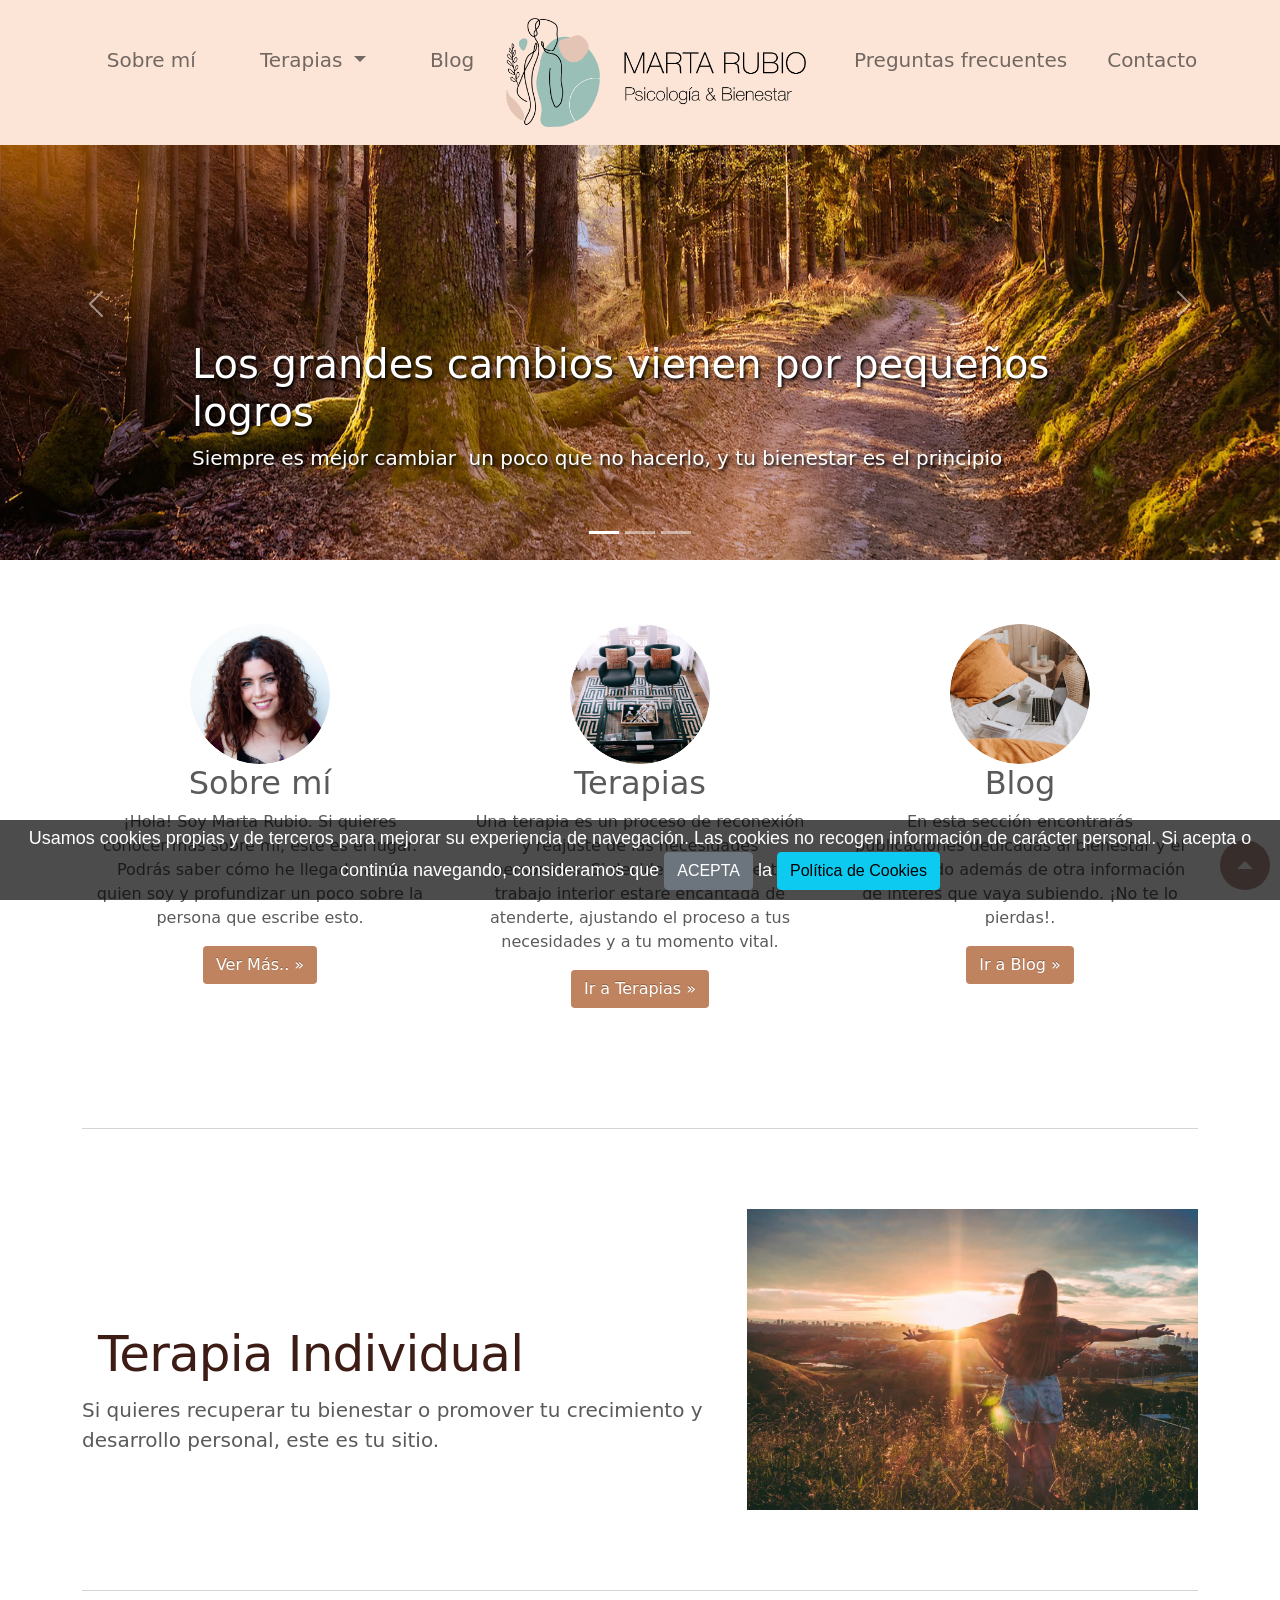
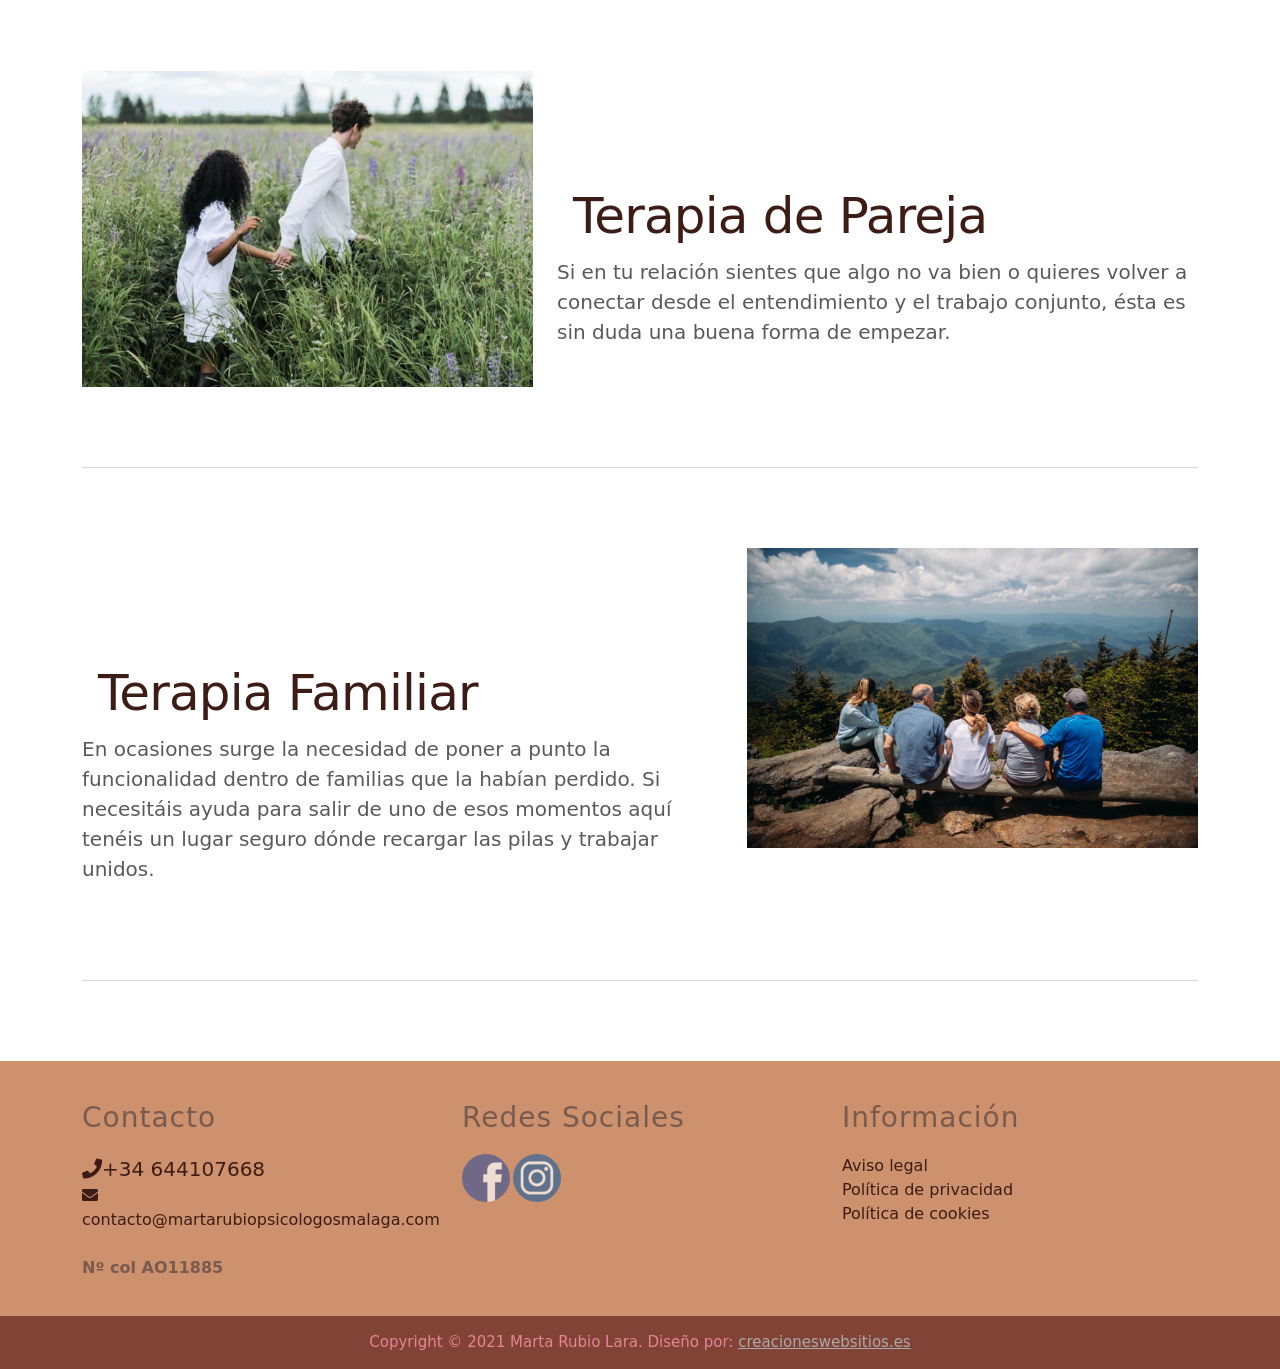
<file: index.html>
<!doctype html>
<html lang="es">


<head>
    <meta charset="utf-8">
    <meta name="viewport" content="width=device-width, initial-scale=1">
    <meta name="description" content="">
    <meta name="author" content="www.creacioneswebsitios.es">
    <meta name="dc.title" content="Marta Rubio Psicologa" />
    <meta name="dc.description" content="Psicólogos Málaga. Andalucía" />
    <meta name="dc.relation" content="https://www.martarubiopsicologos.es/" />
    <meta name="dc.source" content="https://www.martarubiopsicologos.es/" />
    <meta name="dc.language" content="es_ES" />
    <meta name="description" content="Psicólogos Málaga. Andalucía" />
    <meta name="robots" content="index, follow" />
    <meta name="googlebot" content="index, follow, max-snippet:-1, max-image-preview:large, max-video-preview:-1" />
    <meta name="bingbot" content="index, follow, max-snippet:-1, max-image-preview:large, max-video-preview:-1" />
    <title>Marta Rubio - Psicología</title>

    <link rel="apple-touch-icon" sizes="180x180" href="./img/apple-touch-icon.png">
    <link rel="icon" type="image/png" sizes="32x32" href="./img/favicon-32x32.png">
    <link rel="icon" type="image/png" sizes="16x16" href="./img/favicon-16x16.png">
    <link rel="manifest" href="./site.webmanifest">


    <!-- Bootstrap core CSS -->
    <link href="css/bootstrap/bootstrap.css" rel="stylesheet">

    <link href="css/style.css" rel="stylesheet">

    <style>
        
    </style>


    <!-- Custom styles for this template -->
    <link href="css/carousel.css" rel="stylesheet">

    <!-- Para fontawesome-->
    <link href="./fontawesome/css/all.css" rel="stylesheet">
    <!--load all styles -->
    <link rel="stylesheet" href="./css/alertify/alertify.css">
    <link rel="stylesheet" href="./css/alertify/themes/bootstrap.rtl.min.css" />

    <link href="assets/vendor/aos/aos.css" rel="stylesheet">

    <script src="./js/jquery/jquery-3.5.1.min.js"></script>

    <!-- Global site tag (gtag.js) - Google Analytics -->

    <!-- Para botón de subir a principio página-->
    <script type='text/javascript'>
    </script>
</head>

<body>
    <div id="barraaceptacion" style="display: none;">
        <div class="inner">
            <span class="miletra">
            Usamos cookies propias y de terceros para mejorar su experiencia de navegación. Las cookies
            no recogen información de carácter personal. Si acepta o continúa navegando, consideramos
            que  <a class="btn btn-secondary" href="javascript:QuitarCookie()">ACEPTA</a>
         la <a href="cokies.html" target="_blank" class="btn btn-info">Política de Cookies</a>


            </span>
        </div>
    </div>
    <a href="javascript:void(0);" id="scroll" title="Scroll to Top" style="display: none;">Top<span></span></a>
    <header>
        <nav class="navbar navbar-expand-md navbar-light fixed-top">
            <!--Logo para móvil-->
            <a class="navbar-brand d-lg-none" href="#"><img src="./img/LOGO DEFINITIVO.png " lt=" " width="300" />
            </a>
            <button class="navbar-toggler" type="button" data-bs-toggle="collapse" data-bs-target="#navbarCollapse" aria-controls="navbarCollapse" aria-expanded="false" aria-label="Toggle navigation">
                <span class="navbar-toggler-icon"></span>
            </button>
            <div class="container-fluid">

                <div class="collapse navbar-collapse nav-center flex-column" id="navbarCollapse">



                    <!-- Barra Navegación para móvil-->
                    <ul class="navbar-nav mx-auto mb-2 mb-md-0 d-lg-none">

                        <li class="nav-item ">
                            <a class="nav-link" href="sobremi.html">
                                Sobre mí
                            </a>
                        </li>

                        <!--li class="nav-item">
                            <a class="nav-link" href="#">Terapias</a>
                        </li-->
                        <!--li><img src="./img/twiter.png " alt=" " width="48" height="48" /></li-->
                        <li class="nav-item  dropdown">
                            <a class="nav-link dropdown-toggle" href="#" id="navbarDropdown" role="button" data-toggle="dropdown" aria-haspopup="true" aria-expanded="false">
                                Terapias
                            </a>
                            <div class="dropdown-menu dropmio" aria-labelledby="navbarDropdown">
                                <a class="dropdown-item" href="terapias.html">Terapias</a>
                                <div class="dropdown-divider"></div>
                                <a class="dropdown-item" href="individual.html">Individual</a>
                                <a class="dropdown-item" href="pareja.html">Pareja</a>
                                <a class="dropdown-item" href="familiar.html">Familar</a>


                            </div>

                        </li>
                        <li class="nav-item">
                            <a class="nav-link " href="blog.php">Blog</a>
                        </li>

                        <a class="navbar-brand d-none d-lg-block" href="#"> <img src="./img/LOGO DEFINITIVO.png " lt=" " width="300" />
                        </a>

                        <li> <a class="nav-link" href="faq.php">Preguntas frecuentes</a>
                        </li>
                        <li class="nav-item">
                            <a class="nav-link " href="contacto.php">Contacto</a>
                        </li>

                    </ul>
                    <!--Barra Navegación para web -->
                    <ul class="navbar-nav mx-auto mb-2 mb-md-0 navbar-brand d-none d-lg-flex">

                        <li class="nav-item m-4">
                            <a class="nav-link" href="sobremi.html">
                                Sobre mí
                            </a>
                        </li>

                        <!--li class="nav-item">
                            <a class="nav-link" href="#">Terapias</a>
                        </li-->
                        <!--li><img src="./img/twiter.png " alt=" " width="48" height="48" /></li-->
                        <li class="nav-item m-4 dropdown">
                            <a class="nav-link dropdown-toggle" href="#" id="navbarDropdown" role="button" data-toggle="dropdown" aria-haspopup="true" aria-expanded="false">
                                Terapias
                            </a>
                            <div class="dropdown-menu dropmio" aria-labelledby="navbarDropdown">
                                <a class="dropdown-item" href="terapias.html">Terapias</a>
                                <div class="dropdown-divider"></div>
                                <a class="dropdown-item" href="individual.html">Individual</a>
                                <a class="dropdown-item" href="pareja.html">Pareja</a>
                                <a class="dropdown-item" href="familiar.html">Familar</a>


                            </div>

                        </li>
                        <li class="nav-item m-4">
                            <a class="nav-link " href="blog.php">Blog</a>
                        </li>

                        <a class="navbar-brand d-none d-lg-block" href="#"> <img src="./img/LOGO DEFINITIVO.png " lt=" " width="300" />
                        </a>

                        <li> <a class="nav-link m-4" href="faq.php">Preguntas frecuentes</a>
                        </li>
                        <li class="nav-item">
                            <a class="nav-link mt-4" href="contacto.php">Contacto</a>
                        </li>

                    </ul>
                </div>
            </div>
        </nav>
    </header>

    <main>

        <div id="myCarousel" class="carousel slide" data-bs-ride="carousel">
            <ol class="carousel-indicators">
                <li data-bs-target="#myCarousel" data-bs-slide-to="0" class="active"></li>
                <li data-bs-target="#myCarousel" data-bs-slide-to="1"></li>
                <li data-bs-target="#myCarousel" data-bs-slide-to="2"></li>
            </ol>
            <div class="carousel-inner">
                <div class="carousel-item active">
                    <!--svg class="bd-placeholder-img" width="100%" height="100%" xmlns="http://www.w3.org/2000/svg" aria-hidden="true" preserveAspectRatio="xMidYMid slice" focusable="false"><rect width="100%" height="100%" fill="#777"/></svg-->
                    <img src="img/Carrusel 1 FINAL.png" class="img-fluid" alt="Responsive image" />
                    <div class="container">
                        <div class="carousel-caption text-start sombra">
                            <h1>Los grandes cambios vienen por pequeños logros
                            </h1>
                            <p>Siempre es mejor cambiar ​ un poco que no hacerlo, y tu bienestar es el principio
                            </p>
                        </div>
                    </div>
                </div>
                <div class="carousel-item">
                    <!-- svg class="bd-placeholder-img" width="100%" height="100%" xmlns="http://www.w3.org/2000/svg" aria-hidden="true" preserveAspectRatio="xMidYMid slice" focusable="false"><rect width="100%" height="100%" fill="#777"/></svg-->
                    <img src="img/Carrusel 2 FINAL.png" class="img-fluid" alt="Responsive image" />

                    <div class="container">
                        <div class="carousel-caption sombra">
                            <h1>A veces perdemos el rumbo
                            </h1>
                            <p>Ayúdame a encontrarte y te acompañaré en tu proceso terapéutico
                            </p>
                        </div>
                    </div>
                </div>
                <div class="carousel-item">
                    <!--svg class="bd-placeholder-img" width="100%" height="100%" xmlns="http://www.w3.org/2000/svg" aria-hidden="true" preserveAspectRatio="xMidYMid slice" focusable="false"><rect width="100%" height="100%" fill="#777"/></svg-->
                    <img src="img/Carrusel 3 FINAL.png" class="img-fluid" alt="Responsive image" />

                    <div class="container">
                        <div class="carousel-caption text-end sombra">
                            <h1>Miedos, inseguridades e incertidumbre en pareja
                            </h1>
                            <p>Si necesitas otro punto de vista, estoy aquí para escucharte </p>
                        </div>
                    </div>
                </div>
            </div>
            <a class="carousel-control-prev" href="#myCarousel" role="button" data-bs-slide="prev">
                <span class="carousel-control-prev-icon" aria-hidden="true"></span>
                <span class="visually-hidden">Previous</span>
            </a>
            <a class="carousel-control-next" href="#myCarousel" role="button" data-bs-slide="next">
                <span class="carousel-control-next-icon" aria-hidden="true"></span>
                <span class="visually-hidden">Next</span>
            </a>
        </div>


        <!-- Marketing messaging and featurettes
  ================================================== -->
        <!-- Wrap the rest of the page in another container to center all the content. -->

        <div class="container marketing" data-aos="fade-up" data-aos-delay="100">

            <!-- Three columns of text below the carousel -->
            <div class="row">
                <div class="col-lg-4">
                    <!--svg class="bd-placeholder-img rounded-circle" width="140" height="140" xmlns="http://www.w3.org/2000/svg" role="img" aria-label="Placeholder: 140x140" preserveAspectRatio="xMidYMid slice" focusable="false"><title>Placeholder</title><rect width="100%" height="100%" fill="#777"/><text x="50%" y="50%" fill="#777" dy=".3em">140x140</text></svg-->
                    <img src="./img/fotomartaindex.jpg" class="bd-placeholder-img rounded-circle" width="140" height="140" />
                    <h2>Sobre mí</h2>
                    <p>¡Hola! Soy Marta Rubio. Si quieres conocer más sobre mí, este es el lugar. Podrás saber cómo he llegado a ser quien soy y profundizar un poco sobre la persona que escribe esto.
                    </p>
                    <p><a class="btn btn-ttc" href="sobremi.html" role="button">Ver Más.. &raquo;</a></p>
                </div>
                <!-- /.col-lg-4 -->
                <div class="col-lg-4">
                    <img src="./img/Inicio Terapias Redondo.png" class="bd-placeholder-img rounded-circle" width="140" height="140" />
                    <h2>Terapias</h2>
                    <p>Una terapia es un proceso de reconexión y reajuste de las necesidades personales. Si decides empezar este trabajo interior estaré encantada de atenderte, ajustando el proceso a tus necesidades y a tu momento vital.
                    </p>
                    <p><a class="btn btn-ttc" href="terapias.html" role="button">Ir a Terapias &raquo;</a></p>
                </div>
                <!-- /.col-lg-4 -->
                <div class="col-lg-4">
                    <img src="./img/Inicio Blog Redondo.png" class="bd-placeholder-img rounded-circle" width="140" height="140" />
                    <h2>Blog</h2>
                    <p>En esta sección encontrarás publicaciones dedicadas al bienestar y el autocuidado además de otra información de interés que vaya subiendo. ¡No te lo pierdas!.
                    </p>
                    <p><a class="btn btn-ttc" href="blog.php" role="button">Ir a Blog &raquo;</a></p>
                </div>
                <!-- /.col-lg-4 -->
            </div>
            <!-- /.row -->


            <!-- START THE FEATURETTES -->

            <hr class="featurette-divider">

            <div class="row featurette" data-aos="fade-up" data-aos-delay="100">
                <div class="col-md-7">
                    <h2 class="featurette-heading">
                        <a class="nav-link colormio" href="individual.html">Terapia Individual</a> <span class="text-muted "></span></h2>
                    <p class="lead"> Si quieres recuperar tu bienestar o promover tu crecimiento y desarrollo personal, este es tu sitio.
                    </p>
                </div>
                <div class="col-md-5">
                    <!--svg class="bd-placeholder-img bd-placeholder-img-lg featurette-image img-fluid mx-auto" width="500" height="500" xmlns="http://www.w3.org/2000/svg" role="img" aria-label="Placeholder: 500x500" preserveAspectRatio="xMidYMid slice" focusable="false"><title>Placeholder</title><rect width="100%" height="100%" fill="#eee"/><text x="50%" y="50%" fill="#aaa" dy=".3em">500x500</text></svg-->
                    <img src="./img/terapiaindividual1.jpg" class="bd-placeholder-img bd-placeholder-img-lg featurette-image img-fluid mx-auto" width="500" height="500" />
                </div>
            </div>

            <hr class="featurette-divider">

            <div class="row featurette" data-aos="fade-up" data-aos-delay="100">
                <div class="col-md-7 order-md-2">
                    <h2 class="featurette-heading">
                        <a class="nav-link colormio" href="pareja.html">Terapia de Pareja</a> <span class="text-muted "></span></h2>
                    <p class="lead">Si en tu relación sientes que algo no va bien o quieres volver a conectar desde el entendimiento y el trabajo conjunto, ésta es sin duda una buena forma de empezar.
                    </p>
                </div>
                <div class="col-md-5 order-md-1">
                    <!--svg class="bd-placeholder-img bd-placeholder-img-lg featurette-image img-fluid mx-auto" width="500" height="500" xmlns="http://www.w3.org/2000/svg" role="img" aria-label="Placeholder: 500x500" preserveAspectRatio="xMidYMid slice" focusable="false"><title>Placeholder</title><rect width="100%" height="100%" fill="#eee"/><text x="50%" y="50%" fill="#aaa" dy=".3em">500x500</text></svg-->
                    <img src="./img/terapiapareja.jpg" class=" bd-placeholder-img bd-placeholder-img-lg featurette-image img-fluid mx-auto " width="500 " height="500 " />

                </div>
            </div>

            <hr class="featurette-divider ">

            <div class="row featurette " data-aos="fade-up" data-aos-delay="100">
                <div class="col-md-7 ">

                    <h2 class="featurette-heading">
                        <a class="nav-link colormio" href="familiar.html">Terapia Familiar</a> <span class="text-muted "></span></h2>


                    <p class="lead ">En ocasiones surge la necesidad de poner a punto la funcionalidad dentro de familias que la habían perdido. Si necesitáis ayuda para salir de uno de esos momentos aquí tenéis un lugar seguro dónde recargar las pilas y trabajar unidos.

                    </p>
                </div>
                <div class="col-md-5 ">
                    <!--svg class="bd-placeholder-img bd-placeholder-img-lg featurette-image img-fluid mx-auto " width="500 " height="500 " xmlns="http://www.w3.org/2000/svg " role="img " aria-label="Placeholder: 500x500 " preserveAspectRatio="xMidYMid
                        slice " focusable="false "><title>Placeholder</title><rect width="100% " height="100% " fill="#eee "/><text x="50% " y="50% " fill="#aaa " dy=".3em ">500x500</text></svg-->
                    <img src="./img/terapiafamiliar.jpg" class=" bd-placeholder-img bd-placeholder-img-lg featurette-image img-fluid mx-auto " width="500 " height="500 " />

                </div>
            </div>

            <hr class="featurette-divider ">

            <!-- /END THE FEATURETTES -->

        </div>
        <!-- /.container -->


        <!-- FOOTER >
        <footer class="container ">
            <p class="float-end "><a href="# ">Back to top</a></p>
            <p>&copy; 2017-2020 Company, Inc. &middot; <a href="# ">Privacy</a> &middot; <a href="# ">Terms</a></p>
        </footer-->
        <footer>
            <div class="container ">
                <div class="row ">

                    <div class="col-lg-4 col-md-6 ">
                        <h3>Contacto</h3>
                        <ul class="list-unstyled one-column ">

                            <li>
                                <a class="navbar-brand colormio" href="tel:+34644107668"><i class="fa fa-phone"></i>+34 644107668</a>
                            </li>
                            <li>
                                <a class="sinSubrayado colormio" href="mailto:contacto@martarubiopsicologosmalaga.com"><i class="fa fa-envelope"></i>contacto@martarubiopsicologosmalaga.com</a>

                            </li>

                            <br>
                            <li>
                                <b>Nº col AO11885</b>
                            </li>



                        </ul>

                    </div>

                    <div class="col-lg-4 col-md-6">
                        <h3>Redes Sociales</h3>
                        <ul class="list-unstyled socila-list mx-auto">
                            <li>
                                <a href="https://www.facebook.com/MartaRubioTherapy">
                                    <img src=" ./img/facebook.png " alt=" " width="48 " height="48 " /></li>

                            </a>



                            <li>
                                <a href="https://www.instagram.com/martarubio_therapy/">
                                    <img src="./img/instagram.png " alt=" " width="48 " height="48 " />

                                </a>
                            </li>

                        </ul>

                    </div>

                    <div class="col-lg-4 ">
                        <h3>Información</h3>
                        <ul class="list-unstyled one-column ">
                            <li><a class="colormio sinSubrayado" href="avisolegal.html">Aviso legal</a></li>
                            <li><a class="colormio sinSubrayado" href="privacidad.html">Política de privacidad</a></li>
                            <li><a class="colormio sinSubrayado" href="cokies.html">Política de cookies</a></li>


                        </ul>
                    </div>

                </div>
            </div>
            <div class="copyright text-center ">

                <span>Copyright &copy; 2021  Marta Rubio Lara.
                Diseño por: <a  href="https://creacioneswebsitios.es">creacioneswebsitios.es</a></span> </div>
        </footer>
        <div id="preloader"></div>

    </main>

    <script src="./js/popper.min.js "></script>
    <!-- Always remember to call the above files first before calling the bootstrap.min.js file -->
    <script src="./js/bootstrap4/bootstrap.min.js "></script>
    <script src="js/bootstrap/bootstrap.min.js "></script>
    <script src="js/alertify/alertify.js"></script>
    <script async src="https://www.googletagmanager.com/gtag/js?id=G-HHHKH31DY4"></script>

    <script src="assets/vendor/aos/aos.js"></script>
    <script src="js/funcionesindex.js"></script>






</body>

</html>

</html>
</file>
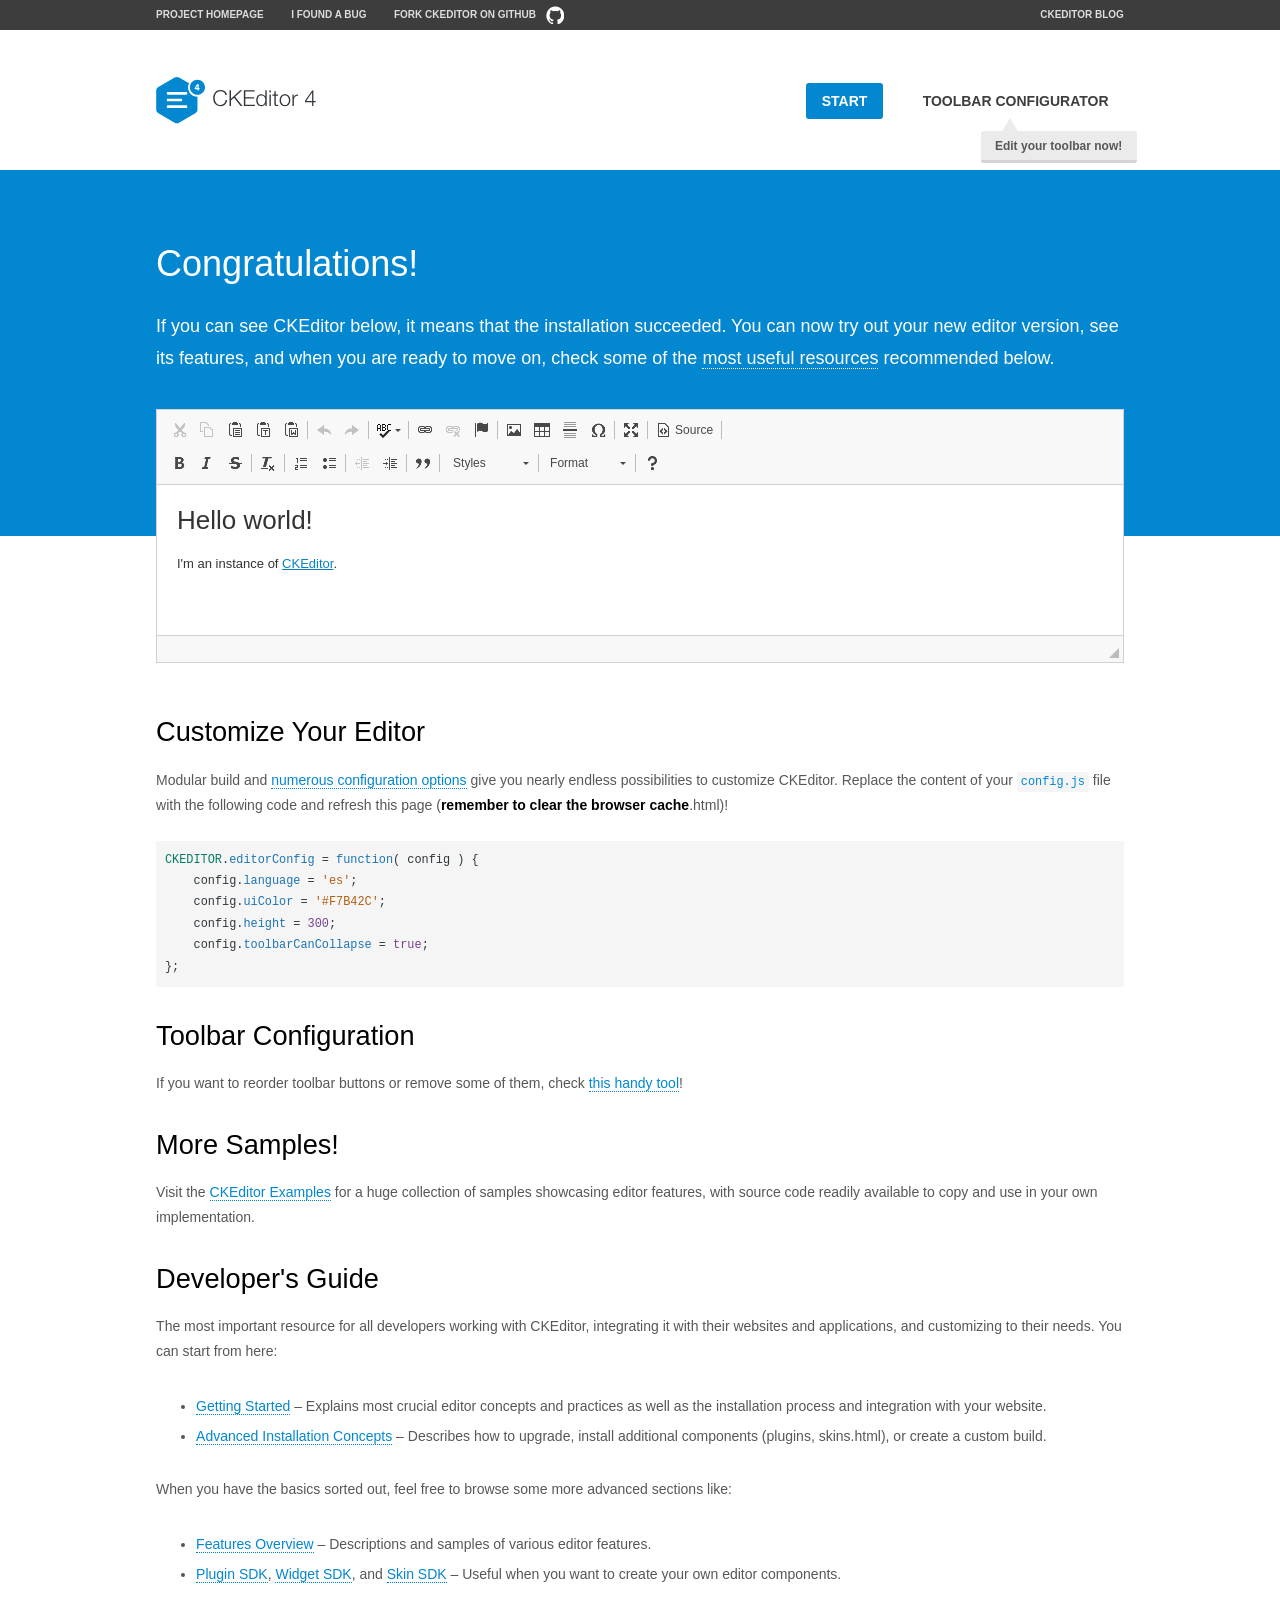
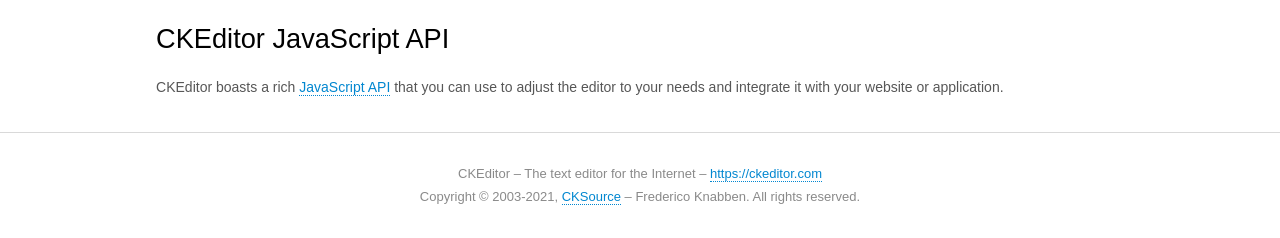
<file: admin/ckeditor/samples/index.html>
<!DOCTYPE html>
<!--
Copyright (c) 2003-2021, CKSource - Frederico Knabben. All rights reserved.
For licensing, see LICENSE.md or https://ckeditor.com/legal/ckeditor-oss-license
-->
<html lang="es">

<head>
    <meta charset="utf-8">
    <title>CKEditor Sample</title>
    <script src="../ckeditor.js"></script>
    <script src="js/sample.js"></script>
    <link rel="stylesheet" href="css/samples.css">
    <link rel="stylesheet" href="toolbarconfigurator/lib/codemirror/neo.css">
    <meta name="viewport" content="width=device-width,initial-scale=1">
    <meta name="description" content="Try the latest sample of CKEditor 4 and learn more about customizing your WYSIWYG editor with endless possibilities.">
</head>

<body id="main">

    <nav class="navigation-a">
        <div class="grid-container">
            <ul class="navigation-a-left grid-width-70">
                <li><a href="https://ckeditor.com/ckeditor-4/">Project Homepage</a></li>
                <li><a href="https://github.com/ckeditor/ckeditor4/issues">I found a bug</a></li>
                <li><a href="https://github.com/ckeditor/ckeditor4" class="icon-pos-right icon-navigation-a-github">Fork CKEditor on GitHub</a></li>
            </ul>
            <ul class="navigation-a-right grid-width-30">
                <li><a href="https://ckeditor.com/blog/">CKEditor Blog</a></li>
            </ul>
        </div>
    </nav>

    <header class="header-a">
        <div class="grid-container">
            <h1 class="header-a-logo grid-width-30">
                <a href="index.html"><img src="img/logo.svg" onerror="this.src='img/logo.png'; this.onerror=null;" alt="CKEditor Sample"></a>
            </h1>

            <nav class="navigation-b grid-width-70">
                <ul>
                    <li><a href="index.html" class="button-a button-a-background">Start</a></li>
                    <li><a href="toolbarconfigurator/index.html" class="button-a">Toolbar configurator <span class="balloon-a balloon-a-nw">Edit your toolbar now!</span></a></li>
                </ul>
            </nav>
        </div>
    </header>

    <main>
        <div class="adjoined-top">
            <div class="grid-container">
                <div class="content grid-width-100">
                    <h1>Congratulations!</h1>
                    <p>
                        If you can see CKEditor below, it means that the installation succeeded. You can now try out your new editor version, see its features, and when you are ready to move on, check some of the <a href="#sample-customize">most useful resources</a>                        recommended below.
                    </p>
                </div>
            </div>
        </div>
        <div class="adjoined-bottom">
            <div class="grid-container">
                <div class="grid-width-100">
                    <div id="editor">
                        <h1>Hello world!</h1>
                        <p>I'm an instance of <a href="https://ckeditor.com">CKEditor</a>.</p>
                    </div>
                </div>
            </div>
        </div>

        <div class="grid-container">
            <div class="content grid-width-100">
                <section id="sample-customize">
                    <h2>Customize Your Editor</h2>
                    <p>Modular build and <a href="https://ckeditor.com/docs/ckeditor4/latest/guide/dev_configuration.html">numerous configuration options</a> give you nearly endless possibilities to customize CKEditor. Replace the content of your <code><a href="../config.js">config.js</a></code>                        file with the following code and refresh this page (<strong>remember to clear the browser cache</strong>.html)!</p>
                    <pre class="cm-s-neo CodeMirror"><code><span style="padding-right: 0.1px;"><span class="cm-variable">CKEDITOR</span>.<span class="cm-property">editorConfig</span> <span class="cm-operator">=</span> <span class="cm-keyword">function</span>( <span class="cm-def">config</span> ) {</span>
<span style="padding-right: 0.1px;"><span class="cm-tab">	</span><span class="cm-variable-2">config</span>.<span class="cm-property">language</span> <span class="cm-operator">=</span> <span class="cm-string">'es'</span>;</span>
<span style="padding-right: 0.1px;"><span class="cm-tab">	</span><span class="cm-variable-2">config</span>.<span class="cm-property">uiColor</span> <span class="cm-operator">=</span> <span class="cm-string">'#F7B42C'</span>;</span>
<span style="padding-right: 0.1px;"><span class="cm-tab">	</span><span class="cm-variable-2">config</span>.<span class="cm-property">height</span> <span class="cm-operator">=</span> <span class="cm-number">300</span>;</span>
<span style="padding-right: 0.1px;"><span class="cm-tab">	</span><span class="cm-variable-2">config</span>.<span class="cm-property">toolbarCanCollapse</span> <span class="cm-operator">=</span> <span class="cm-atom">true</span>;</span>
<span style="padding-right: 0.1px;">};</span></code></pre>
                </section>

                <section>
                    <h2>Toolbar Configuration</h2>
                    <p>If you want to reorder toolbar buttons or remove some of them, check <a href="toolbarconfigurator/index.html">this handy tool</a>!</p>
                </section>

                <section>
                    <h2>More Samples!</h2>
                    <p>Visit the <a href="https://ckeditor.com/docs/ckeditor4/latest/examples/index.html">CKEditor Examples</a> for a huge collection of samples showcasing editor features, with source code readily available to copy and use in your own implementation.</p>
                </section>

                <section>
                    <h2>Developer's Guide</h2>
                    <p>The most important resource for all developers working with CKEditor, integrating it with their websites and applications, and customizing to their needs. You can start from here:</p>
                    <ul>
                        <li><a href="https://ckeditor.com/docs/ckeditor4/latest/guide/dev_installation.html">Getting Started</a> &ndash; Explains most crucial editor concepts and practices as well as the installation process and integration with your website.</li>
                        <li><a href="https://ckeditor.com/docs/ckeditor4/latest/guide/dev_advanced_installation.html">Advanced Installation Concepts</a> &ndash; Describes how to upgrade, install additional components (plugins, skins.html), or create a custom
                            build.</li>
                    </ul>
                    <p>When you have the basics sorted out, feel free to browse some more advanced sections like:</p>
                    <ul>
                        <li><a href="https://ckeditor.com/docs/ckeditor4/latest/features/index.html">Features Overview</a> &ndash; Descriptions and samples of various editor features.</li>
                        <li><a href="https://ckeditor.com/docs/ckeditor4/latest/guide/plugin_sdk_intro.html">Plugin SDK</a>, <a href="https://ckeditor.com/docs/ckeditor4/latest/guide/widget_sdk_intro.html">Widget SDK</a>, and <a href="https://ckeditor.com/docs/ckeditor4/latest/guide/skin_sdk_intro.html">Skin SDK</a>                            &ndash; Useful when you want to create your own editor components.</li>
                    </ul>
                </section>

                <section>
                    <h2>CKEditor JavaScript API</h2>
                    <p>CKEditor boasts a rich <a href="https://ckeditor.com/docs/ckeditor4/latest/api/index.html">JavaScript API</a> that you can use to adjust the editor to your needs and integrate it with your website or application.</p>
                </section>
            </div>
        </div>
    </main>

    <footer class="footer-a grid-container">
        <div class="grid-container">
            <p class="grid-width-100">
                CKEditor &ndash; The text editor for the Internet &ndash; <a class="samples" href="https://ckeditor.com/">https://ckeditor.com</a>
            </p>
            <p class="grid-width-100" id="copy">
                Copyright &copy; 2003-2021, <a class="samples" href="https://cksource.com/">CKSource</a> &ndash; Frederico Knabben. All rights reserved.
            </p>
        </div>
    </footer>
    <script>
        initSample();
    </script>

</body>

</html>
</file>
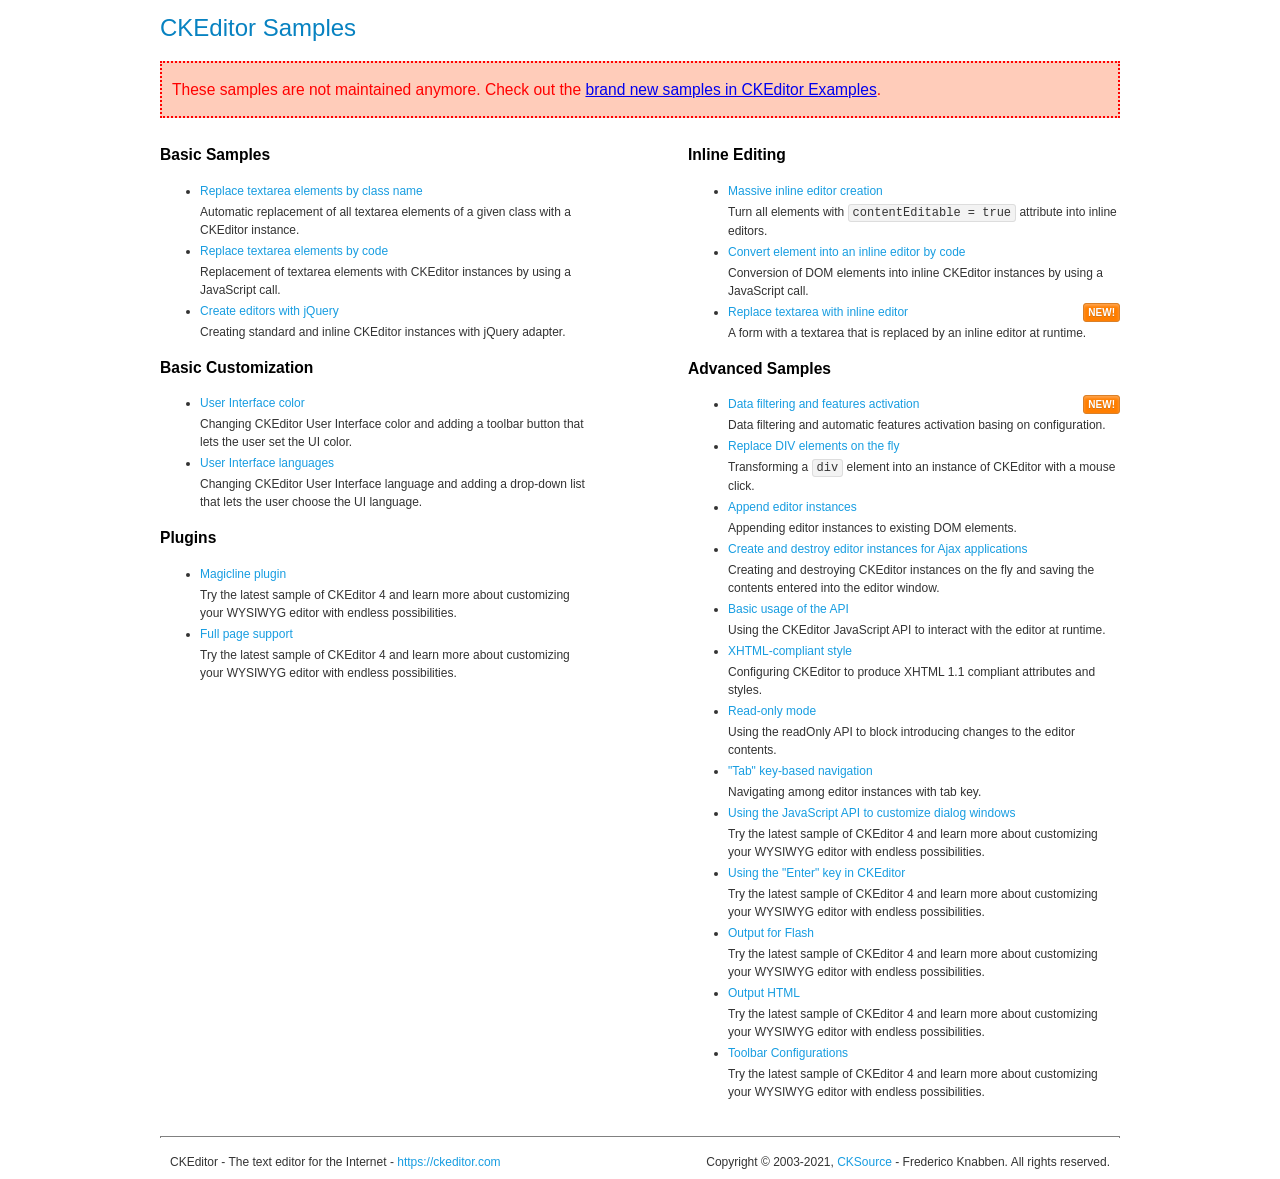
<file: admin/ckeditor/samples/old/index.html>
<!DOCTYPE html>
<!--
Copyright (c) 2003-2021, CKSource - Frederico Knabben. All rights reserved.
For licensing, see LICENSE.md or https://ckeditor.com/legal/ckeditor-oss-license
-->
<html lang="es">

<head>
    <meta charset="utf-8">
    <title>CKEditor Samples</title>
    <link rel="stylesheet" href="sample.css">
    <meta name="description" content="Try the latest sample of CKEditor 4 and learn more about customizing your WYSIWYG editor with endless possibilities.">
</head>

<body>
    <h1 class="samples">
        CKEditor Samples
    </h1>
    <div class="warning deprecated">
        These samples are not maintained anymore. Check out the <a href="https://ckeditor.com/docs/ckeditor4/latest/examples/index.html">brand new samples in CKEditor Examples</a>.
    </div>
    <div class="twoColumns">
        <div class="twoColumnsLeft">
            <h2 class="samples">
                Basic Samples
            </h2>
            <dl class="samples">
                <dt><a class="samples" href="replacebyclass.html">Replace textarea elements by class name</a></dt>
                <dd>Automatic replacement of all textarea elements of a given class with a CKEditor instance.</dd>

                <dt><a class="samples" href="replacebycode.html">Replace textarea elements by code</a></dt>
                <dd>Replacement of textarea elements with CKEditor instances by using a JavaScript call.</dd>

                <dt><a class="samples" href="jquery.html">Create editors with jQuery</a></dt>
                <dd>Creating standard and inline CKEditor instances with jQuery adapter.</dd>
            </dl>

            <h2 class="samples">
                Basic Customization
            </h2>
            <dl class="samples">
                <dt><a class="samples" href="uicolor.html">User Interface color</a></dt>
                <dd>Changing CKEditor User Interface color and adding a toolbar button that lets the user set the UI color.</dd>

                <dt><a class="samples" href="uilanguages.html">User Interface languages</a></dt>
                <dd>Changing CKEditor User Interface language and adding a drop-down list that lets the user choose the UI language.</dd>
            </dl>


            <h2 class="samples">Plugins</h2>
            <dl class="samples">
                <dt><a class="samples" href="magicline/magicline.html">Magicline plugin</a></dt>
                <dd>Try the latest sample of CKEditor 4 and learn more about customizing your WYSIWYG editor with endless possibilities.</dd>

                <dt><a class="samples" href="wysiwygarea/fullpage.html">Full page support</a></dt>
                <dd>Try the latest sample of CKEditor 4 and learn more about customizing your WYSIWYG editor with endless possibilities.</dd>
            </dl>
        </div>
        <div class="twoColumnsRight">
            <h2 class="samples">
                Inline Editing
            </h2>
            <dl class="samples">
                <dt><a class="samples" href="inlineall.html">Massive inline editor creation</a></dt>
                <dd>Turn all elements with <code>contentEditable = true</code> attribute into inline editors.</dd>

                <dt><a class="samples" href="inlinebycode.html">Convert element into an inline editor by code</a></dt>
                <dd>Conversion of DOM elements into inline CKEditor instances by using a JavaScript call.</dd>

                <dt><a class="samples" href="inlinetextarea.html">Replace textarea with inline editor</a> <span class="new">New!</span></dt>
                <dd>A form with a textarea that is replaced by an inline editor at runtime.</dd>


            </dl>

            <h2 class="samples">
                Advanced Samples
            </h2>
            <dl class="samples">
                <dt><a class="samples" href="datafiltering.html">Data filtering and features activation</a> <span class="new">New!</span></dt>
                <dd>Data filtering and automatic features activation basing on configuration.</dd>

                <dt><a class="samples" href="divreplace.html">Replace DIV elements on the fly</a></dt>
                <dd>Transforming a <code>div</code> element into an instance of CKEditor with a mouse click.</dd>

                <dt><a class="samples" href="appendto.html">Append editor instances</a></dt>
                <dd>Appending editor instances to existing DOM elements.</dd>

                <dt><a class="samples" href="ajax.html">Create and destroy editor instances for Ajax applications</a></dt>
                <dd>Creating and destroying CKEditor instances on the fly and saving the contents entered into the editor window.</dd>

                <dt><a class="samples" href="api.html">Basic usage of the API</a></dt>
                <dd>Using the CKEditor JavaScript API to interact with the editor at runtime.</dd>

                <dt><a class="samples" href="xhtmlstyle.html">XHTML-compliant style</a></dt>
                <dd>Configuring CKEditor to produce XHTML 1.1 compliant attributes and styles.</dd>

                <dt><a class="samples" href="readonly.html">Read-only mode</a></dt>
                <dd>Using the readOnly API to block introducing changes to the editor contents.</dd>

                <dt><a class="samples" href="tabindex.html">"Tab" key-based navigation</a></dt>
                <dd>Navigating among editor instances with tab key.</dd>



                <dt><a class="samples" href="dialog/dialog.html">Using the JavaScript API to customize dialog windows</a></dt>
                <dd>Try the latest sample of CKEditor 4 and learn more about customizing your WYSIWYG editor with endless possibilities.</dd>

                <dt><a class="samples" href="enterkey/enterkey.html">Using the &quot;Enter&quot; key in CKEditor</a></dt>
                <dd>Try the latest sample of CKEditor 4 and learn more about customizing your WYSIWYG editor with endless possibilities.</dd>

                <dt><a class="samples" href="htmlwriter/outputforflash.html">Output for Flash</a></dt>
                <dd>Try the latest sample of CKEditor 4 and learn more about customizing your WYSIWYG editor with endless possibilities.</dd>

                <dt><a class="samples" href="htmlwriter/outputhtml.html">Output HTML</a></dt>
                <dd>Try the latest sample of CKEditor 4 and learn more about customizing your WYSIWYG editor with endless possibilities.</dd>

                <dt><a class="samples" href="toolbar/toolbar.html">Toolbar Configurations</a></dt>
                <dd>Try the latest sample of CKEditor 4 and learn more about customizing your WYSIWYG editor with endless possibilities.</dd>

            </dl>
        </div>
    </div>
    <div id="footer">
        <hr>
        <p>
            CKEditor - The text editor for the Internet - <a class="samples" href="https://ckeditor.com/">https://ckeditor.com</a>
        </p>
        <p id="copy">
            Copyright &copy; 2003-2021, <a class="samples" href="https://cksource.com/">CKSource</a> - Frederico Knabben. All rights reserved.
        </p>
    </div>
</body>

</html>
</file>
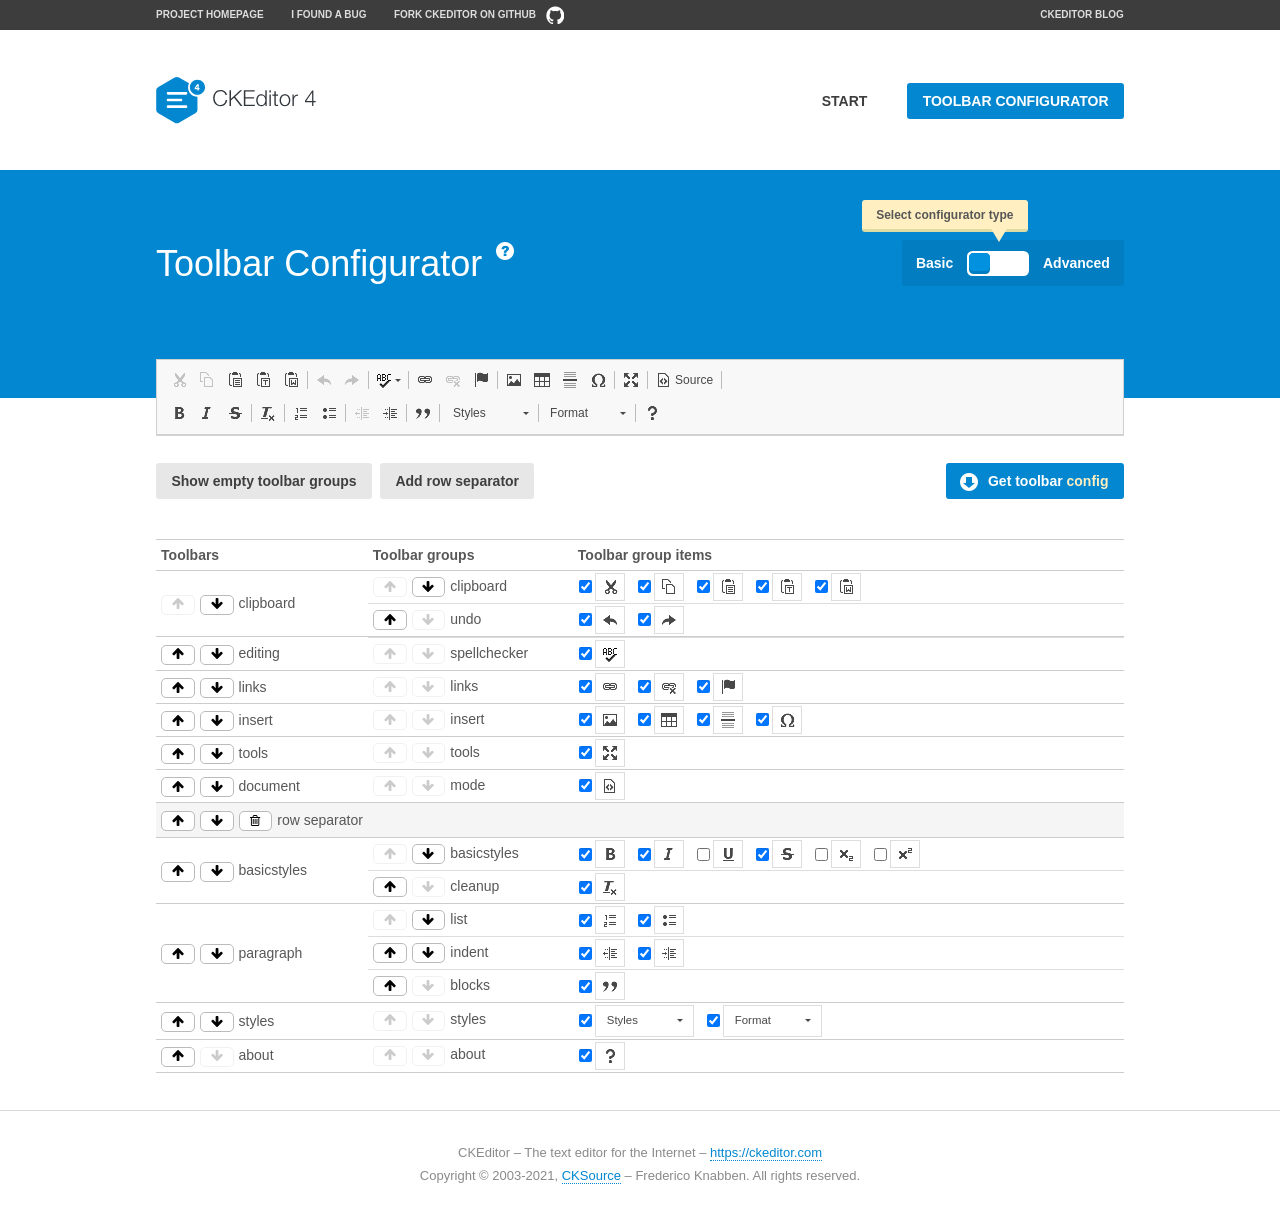
<file: admin/ckeditor/samples/toolbarconfigurator/index.html>
<!DOCTYPE html>
<!--
Copyright (c) 2003-2021, CKSource - Frederico Knabben. All rights reserved.
For licensing, see LICENSE.md or https://ckeditor.com/legal/ckeditor-oss-license
-->
<!--[if IE 8]><html class="ie8"><![endif]-->
<!--[if gt IE 8]><html><![endif]-->
<!--[if !IE]><!-->
<html lang="es">
<!--<![endif]-->

<head>
    <meta charset="utf-8">
    <title>Toolbar Configurator</title>
    <script src="../../ckeditor.js"></script>
    <script>
        if (CKEDITOR.env.ie && CKEDITOR.env.version < 9)
            CKEDITOR.tools.enableHtml5Elements(document);
    </script>
    <link rel="stylesheet" href="lib/codemirror/codemirror.css">
    <link rel="stylesheet" href="lib/codemirror/show-hint.css">
    <link rel="stylesheet" href="lib/codemirror/neo.css">
    <link rel="stylesheet" href="css/fontello.css">
    <link rel="stylesheet" href="../css/samples.css">
    <meta name="description" content="Try the latest sample of CKEditor 4 and learn more about customizing your WYSIWYG editor with endless possibilities.">
</head>

<body id="toolbar">

    <nav class="navigation-a">
        <div class="grid-container">
            <ul class="navigation-a-left grid-width-70">
                <li><a href="https://ckeditor.com/ckeditor-4/">Project Homepage</a></li>
                <li><a href="https://github.com/ckeditor/ckeditor4/issues">I found a bug</a></li>
                <li><a href="https://github.com/ckeditor/ckeditor4" class="icon-pos-right icon-navigation-a-github">Fork CKEditor on GitHub</a></li>
            </ul>
            <ul class="navigation-a-right grid-width-30">
                <li><a href="https://ckeditor.com/blog/">CKEditor Blog</a></li>
            </ul>
        </div>
    </nav>

    <header class="header-a">
        <div class="grid-container">
            <h1 class="header-a-logo grid-width-30">
                <a href="../index.html"><img src="../img/logo.svg" onerror="this.src='../img/logo.png'; this.onerror=null;" alt="CKEditor Logo"></a>
            </h1>
            <nav class="navigation-b grid-width-70">
                <ul>
                    <li><a href="../index.html" class="button-a">Start</a></li>
                    <li><a href="index.html" class="button-a button-a-background">Toolbar configurator</a></li>
                </ul>
            </nav>
        </div>
    </header>

    <main>
        <div class="adjoined-top">
            <div class="grid-container">
                <div class="content grid-width-100">
                    <div class="grid-container-nested">
                        <h1 class="grid-width-60">
                            Toolbar Configurator
                            <a href="#help-content" type="button" title="Configurator help" id="help" class="button-a button-a-background button-a-no-text icon-pos-left icon-question-mark">Help</a>
                        </h1>

                        <div class="grid-width-40 grid-switch-magic">
                            <div class="switch">
                                <span class="balloon-a balloon-a-se">Select configurator type</span>
                                <input type="radio" name="radio" data-num="1" id="radio-basic" />
                                <input type="radio" name="radio" data-num="2" id="radio-advanced" />
                                <label data-for="1" for="radio-basic">Basic</label>
                                <span class="switch-inner">
								<span class="handler"></span>
                                </span>
                                <label data-for="2" for="radio-advanced">Advanced</label>
                            </div>
                        </div>
                    </div>
                </div>
            </div>
        </div>
        <div class="adjoined-bottom">
            <div class="grid-container">
                <div class="grid-width-100">
                    <div class="editors-container">
                        <div id="editor-basic"></div>
                        <div id="editor-advanced"></div>
                    </div>
                </div>
            </div>
        </div>

        <div class="grid-container configurator">
            <div class="content grid-width-100">
                <div class="configurator">
                    <div>
                        <div id="toolbarModifierWrapper"></div>
                    </div>
                </div>
            </div>
        </div>

        <div id="help-content">
            <div class="grid-container">
                <div class="grid-width-100">
                    <h2>What Am I Doing Here?</h2>

                    <div class="grid-container grid-container-nested">
                        <div class="basic">
                            <div class="grid-width-50">
                                <p>Arrange <a href="https://ckeditor.com/docs/ckeditor4/latest/api/CKEDITOR_config.html#cfg-toolbarGroups">toolbar groups</a>, toggle <a href="https://ckeditor.com/docs/ckeditor4/latest/api/CKEDITOR_config.html#cfg-removeButtons">button visibility</a>                                    according to your needs and get your toolbar configuration.</p>
                                <p>You can replace the content of the <a href="../../config.js"><code>config.js</code></a> file with the generated configuration. If you already set some configuration options you will need to merge both configurations.</p>
                            </div>
                            <div class="grid-width-50">
                                <p>Read more about different ways of <a href="https://ckeditor.com/docs/ckeditor4/latest/guide/dev_configuration.html">setting configuration</a> and do not forget about <strong>clearing browser cache</strong>.</p>
                                <p>Arranging toolbar groups is the recommended way of configuring the toolbar, but if you need more freedom you can use the <a href="#advanced">advanced configurator</a>.</p>
                            </div>
                        </div>
                        <div class="advanced" style="display: none;">
                            <div class="grid-width-50">
                                <p>With this code editor you can edit your <a href="https://ckeditor.com/docs/ckeditor4/latest/api/CKEDITOR_config.html#cfg-toolbar">toolbar configuration</a> live.</p>
                                <p>You can replace the content of the <a href="../../config.js"><code>config.js</code></a> file with the generated configuration. If you already set some configuration options you will need to merge both configurations.</p>
                            </div>
                            <div class="grid-width-50">
                                <p>Read more about different ways of <a href="https://ckeditor.com/docs/ckeditor4/latest/guide/dev_configuration.html">setting configuration</a> and do not forget about <strong>clearing browser cache</strong>.</p>
                            </div>
                        </div>
                    </div>

                    <p class="grid-container grid-container-nested">
                        <button type="button" class="help-content-close grid-width-100 button-a button-a-background">Got it. Let's play!</button>
                    </p>
                </div>
            </div>
        </div>
    </main>

    <footer class="footer-a grid-container">
        <p class="grid-width-100">
            CKEditor &ndash; The text editor for the Internet &ndash; <a class="samples" href="https://ckeditor.com/">https://ckeditor.com</a>
        </p>
        <p class="grid-width-100" id="copy">
            Copyright &copy; 2003-2021, <a class="samples" href="https://cksource.com/">CKSource</a> &ndash; Frederico Knabben. All rights reserved.
        </p>
    </footer>

    <script src="lib/codemirror/codemirror.js"></script>
    <script src="lib/codemirror/javascript.js"></script>
    <script src="lib/codemirror/show-hint.js"></script>

    <script src="js/fulltoolbareditor.js"></script>
    <script src="js/abstracttoolbarmodifier.js"></script>
    <script src="js/toolbarmodifier.js"></script>
    <script src="js/toolbartextmodifier.js"></script>
    <script src="../js/sf.js"></script>

    <script>
        (function() {
            'use strict';

            var mode = (window.location.hash.substr(1) === 'advanced') ? 'advanced' : 'basic',
                configuratorSection = CKEDITOR.document.findOne('main > .grid-container.configurator'),
                basicInstruction = CKEDITOR.document.findOne('#help-content .basic'),
                advancedInstruction = CKEDITOR.document.findOne('#help-content .advanced'),

                // Configurator mode switcher.
                modeSwitchBasic = CKEDITOR.document.getById('radio-basic'),
                modeSwitchAdvanced = CKEDITOR.document.getById('radio-advanced');

            // Initial setup
            function updateSwitcher() {
                if (mode === 'advanced') {
                    modeSwitchAdvanced.$.checked = true;
                } else {
                    modeSwitchBasic.$.checked = true;
                }
            }

            updateSwitcher();

            CKEDITOR.document.getWindow().on('hashchange', function(e) {
                var hash = window.location.hash.substr(1);
                if (!(hash === 'advanced' || hash === 'basic')) {
                    return;
                }
                mode = hash;
                onToolbarsDone(mode);
            });

            CKEDITOR.document.getWindow().on('resize', function() {
                updateToolbar((mode === 'basic' ? toolbarModifier : toolbarTextModifier)['editorInstance']);
            });

            function onRefresh(modifier) {
                modifier = modifier || this;

                if (mode === 'basic' && modifier instanceof ToolbarConfigurator.ToolbarTextModifier) {
                    return;
                }

                // CodeMirror container becomes visible, so we need to refresh and to avoid rendering problems.
                if (mode === 'advanced' && modifier instanceof ToolbarConfigurator.ToolbarTextModifier) {
                    modifier.codeContainer.refresh();
                }

                updateToolbar(modifier.editorInstance);
            }

            function updateToolbar(editor) {
                var editorContainer = editor.container;

                // Not always editor is loaded.
                if (!editorContainer) {
                    return;
                }

                var displayStyle = editorContainer.getStyle('display');

                editorContainer.setStyle('display', 'block');

                var newHeight = editorContainer.getSize('height');

                var newMarginTop = parseInt(editorContainer.getComputedStyle('margin-top'), 10);
                newMarginTop = (isNaN(newMarginTop) ? 0 : Number(newMarginTop));

                var newMarginBottom = parseInt(editorContainer.getComputedStyle('margin-bottom'), 10);
                newMarginBottom = (isNaN(newMarginBottom) ? 0 : Number(newMarginBottom));

                var result = newHeight + newMarginTop + newMarginBottom;

                editorContainer.setStyle('display', displayStyle);

                editor.container.getAscendant('div').setStyle('height', result + 'px');
            }

            var toolbarModifier = new ToolbarConfigurator.ToolbarModifier('editor-basic');

            var done = 0;
            toolbarModifier.init(onToolbarInit);
            toolbarModifier.onRefresh = onRefresh;

            CKEDITOR.document.getById('toolbarModifierWrapper').append(toolbarModifier.mainContainer);

            var toolbarTextModifier = new ToolbarConfigurator.ToolbarTextModifier('editor-advanced');
            toolbarTextModifier.init(onToolbarInit);
            toolbarTextModifier.onRefresh = onRefresh;

            function onToolbarInit() {
                if (++done === 2) {
                    onToolbarsDone();

                    positionSticky.watch(CKEDITOR.document.findOne('.toolbar'), function() {
                        return mode === 'advanced';
                    });
                }
            }

            function onToolbarsDone() {
                if (mode === 'basic') {
                    toggleModeBasic(false);
                } else {
                    toggleModeAdvanced(false);
                }

                updateSwitcher();

                setTimeout(function() {
                    CKEDITOR.document.findOne('.editors-container').addClass('active');
                    CKEDITOR.document.findOne('#toolbarModifierWrapper').addClass('active');
                }, 200);
            }

            CKEDITOR.document.getById('toolbarModifierWrapper').append(toolbarTextModifier.mainContainer);

            function toogleModeSwitch(onElement, offElement, onModifier, offModifier) {
                onElement.addClass('fancy-button-active');
                offElement.removeClass('fancy-button-active');

                onModifier.showUI();
                offModifier.hideUI();
            }

            function toggleModeBasic(callOnRefresh) {
                callOnRefresh = (callOnRefresh !== false);
                mode = 'basic';
                window.location.hash = '#basic';
                toogleModeSwitch(modeSwitchBasic, modeSwitchAdvanced, toolbarModifier, toolbarTextModifier);

                configuratorSection.removeClass('freed-width');
                basicInstruction.show();
                advancedInstruction.hide();

                callOnRefresh && onRefresh(toolbarModifier);
            }

            function toggleModeAdvanced(callOnRefresh) {
                callOnRefresh = (callOnRefresh !== false);
                mode = 'advanced';
                window.location.hash = '#advanced';
                toogleModeSwitch(modeSwitchAdvanced, modeSwitchBasic, toolbarTextModifier, toolbarModifier);

                configuratorSection.addClass('freed-width');
                advancedInstruction.show();
                basicInstruction.hide();

                callOnRefresh && onRefresh(toolbarTextModifier);
            }

            modeSwitchBasic.on('click', toggleModeBasic);
            modeSwitchAdvanced.on('click', toggleModeAdvanced);

            //
            // Position:sticky for the toolbar.
            //

            // Will make elements behave like they were styled with position:sticky.
            var positionSticky = {
                // Store object: {
                // 		element: CKEDITOR.dom.element, // Element which will float.
                // 		placeholder: CKEDITOR.dom.element, // Placeholder which is place to prevent page bounce.
                // 		isFixed: boolean // Whether element float now.
                // }
                watched: [],

                active: [],

                staticContainer: null,

                init: function() {
                    var element = CKEDITOR.dom.element.createFromHtml(
                        '<div class="staticContainer">' +
                        '<div class="grid-container" >' +
                        '<div class="grid-width-100">' +
                        '<div class="inner"></div>' +
                        '</div>' +
                        '</div>' +
                        '</div>');

                    this.staticContainer = element.findOne('.inner');

                    CKEDITOR.document.getBody().append(element);
                },

                watch: function(element, preventFunc) {
                    this.watched.push({
                        element: element,
                        placeholder: new CKEDITOR.dom.element('div'),
                        isFixed: false,
                        preventFunc: preventFunc
                    });
                },

                checkAll: function() {
                    for (var i = 0; i < this.watched.length; i++) {
                        this.check(this.watched[i]);
                    }
                },

                check: function(element) {
                    var isFixed = element.isFixed;
                    var shouldBeFixed = this.shouldBeFixed(element);

                    // Nothing to be done.
                    if (isFixed === shouldBeFixed) {
                        return;
                    }

                    var placeholder = element.placeholder;

                    if (isFixed) {
                        // Unfixing.

                        element.element.insertBefore(placeholder);
                        placeholder.remove();

                        element.element.removeStyle('margin');

                        this.active.splice(CKEDITOR.tools.indexOf(this.active, element), 1);

                    } else {
                        // Fixing.
                        placeholder.setStyle('width', element.element.getSize('width') + 'px');
                        placeholder.setStyle('height', element.element.getSize('height') + 'px');
                        placeholder.setStyle('margin-bottom', element.element.getComputedStyle('margin-bottom'));
                        placeholder.setStyle('display', element.element.getComputedStyle('display'));
                        placeholder.insertAfter(element.element);

                        this.staticContainer.append(element.element);

                        this.active.push(element);
                    }

                    element.isFixed = !element.isFixed;
                },

                shouldBeFixed: function(element) {
                    if (element.preventFunc && element.preventFunc()) {
                        return false;
                    }

                    // If element is already fixed we are checking it's placeholder.
                    var related = (element.isFixed ? element.placeholder : element.element),
                        clientRect = related.$.getBoundingClientRect(),
                        staticHeight = this.staticContainer.getSize('height'),
                        elemHeight = element.element.getSize('height');

                    if (element.isFixed) {
                        return (clientRect.top + elemHeight < staticHeight);
                    } else {
                        return (clientRect.top < staticHeight);
                    }
                }
            };

            positionSticky.init();

            CKEDITOR.document.getWindow().on('scroll',
                CKEDITOR.tools.eventsBuffer(100, positionSticky.checkAll, positionSticky).input
            );

            // Make the toolbar sticky.
            positionSticky.watch(CKEDITOR.document.findOne('.editors-container'));

            // Help button and help-content.
            (function() {
                var helpButton = CKEDITOR.document.getById('help'),
                    helpContent = CKEDITOR.document.getById('help-content');

                // Don't show help button on IE8 because it's unsupported by Pico Modal.
                if (CKEDITOR.env.ie && CKEDITOR.env.version == 8) {
                    helpButton.hide();
                } else {
                    // Display help modal when the button is clicked.
                    helpButton.on('click', function(evt) {
                        SF.modal({
                            // Clone modal content from DOM.
                            content: helpContent.getHtml(),

                            afterCreate: function(modal) {
                                // Enable modal content button to close the modal.
                                new CKEDITOR.dom.element(modal.modalElem()).findOne('.help-content-close').once('click', modal.close);
                            }
                        }).show();
                    });
                }
            })();
        })();
    </script>
</body>

</html>
</file>
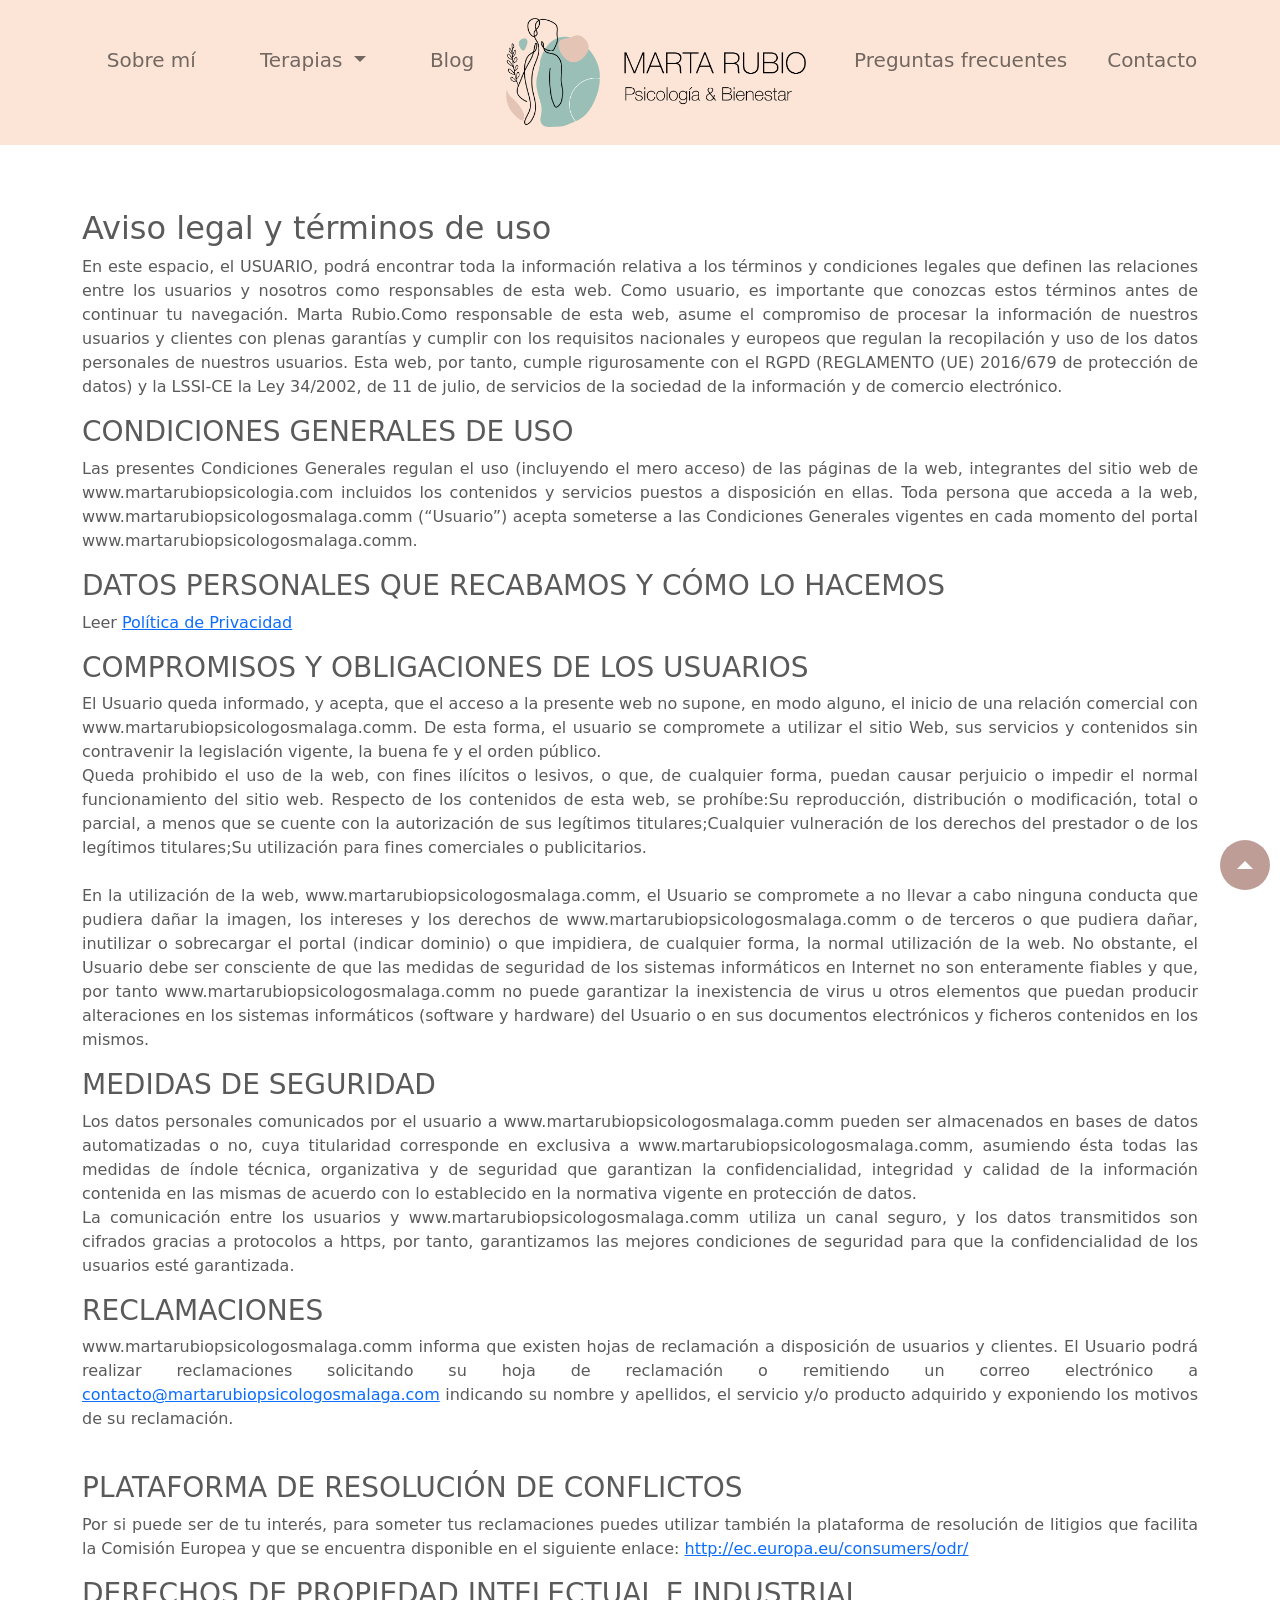
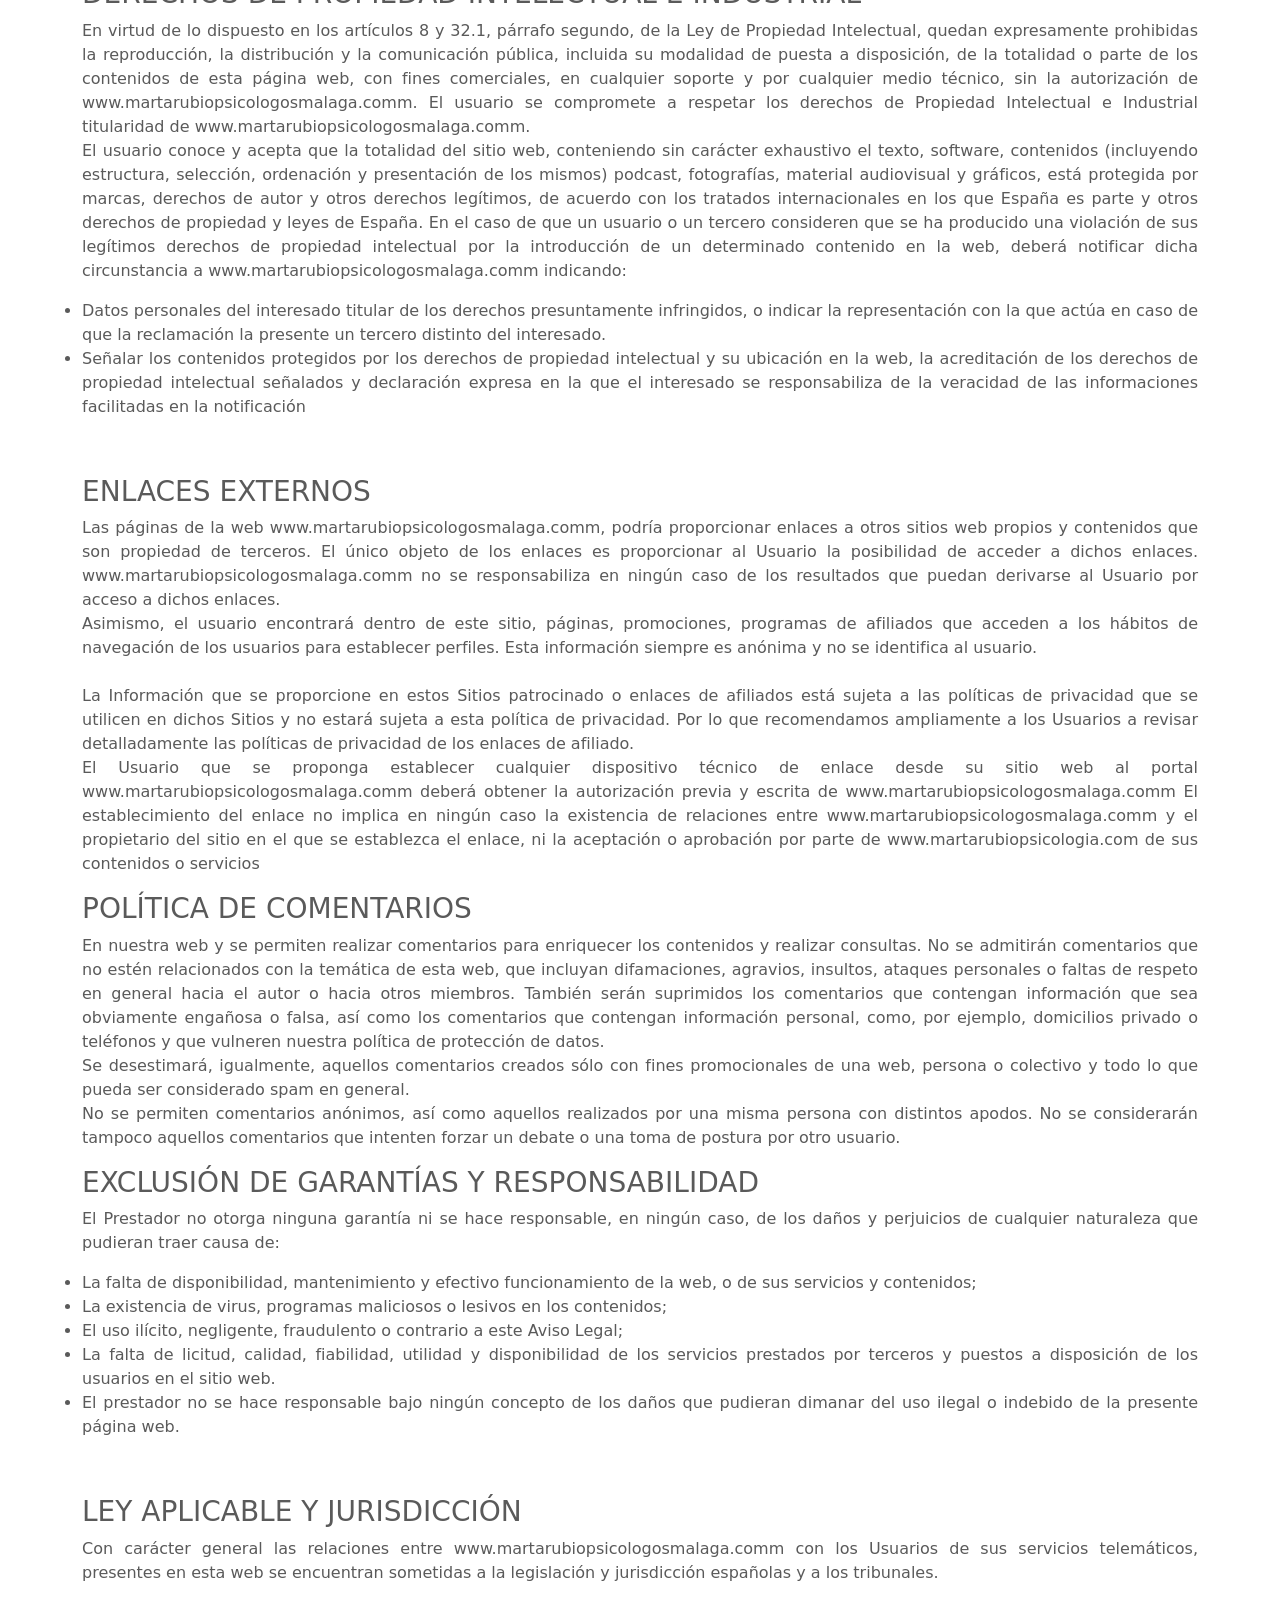
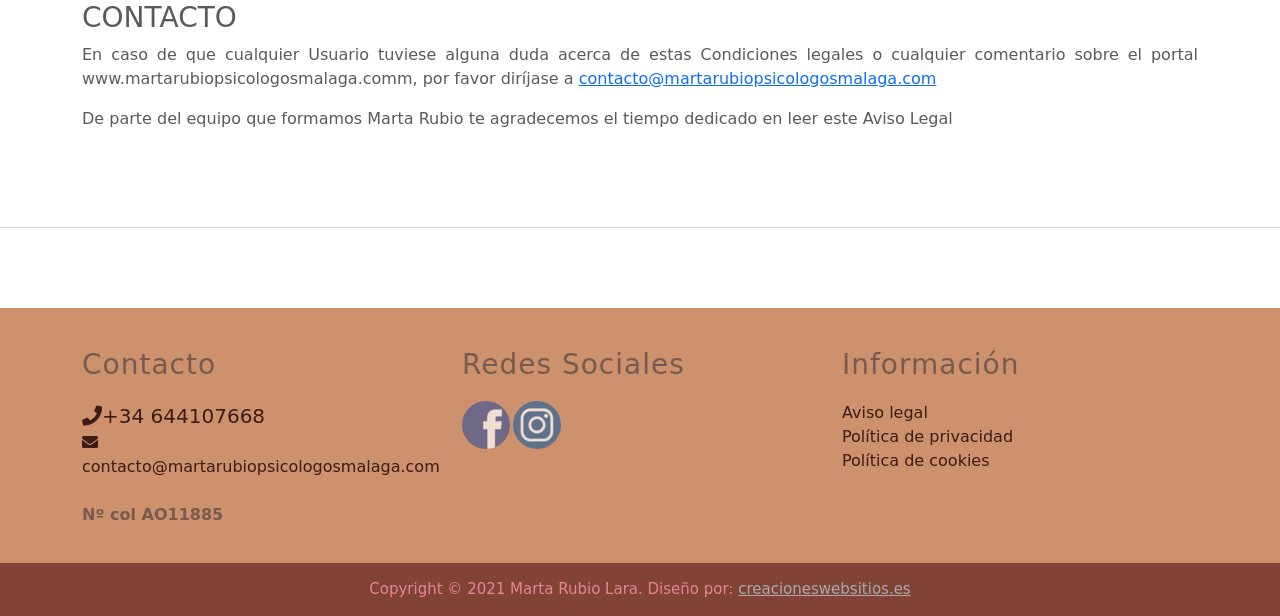
<file: avisolegal.html>
<!doctype html>
<html lang="es">


<head>
    <meta charset="utf-8">
    <meta name="viewport" content="width=device-width, initial-scale=1">
    <meta name="description" content="">
    <meta name="author" content="Creaciones Web Sitios">
    <meta name="generator" content="Hugo 0.79.0">
    <title>Marta Rubio - Psicología</title>

    <link rel="apple-touch-icon" sizes="180x180" href="./img/apple-touch-icon.png">
    <link rel="icon" type="image/png" sizes="32x32" href="./img/favicon-32x32.png">
    <link rel="icon" type="image/png" sizes="16x16" href="./img/favicon-16x16.png">
    <link rel="manifest" href="./site.webmanifest">

    <link rel="canonical" href="https://getbootstrap.com/docs/5.0/examples/carousel/">



    <!-- Bootstrap core CSS -->
    <link href="css/bootstrap/bootstrap.min.css" rel="stylesheet">
    <link href="css/style.css" rel="stylesheet">

    <style>

    </style>


    <!-- Custom styles for this template -->
    <link href="css/carousel.css" rel="stylesheet">
    <link href="./css/pricing.css" rel="stylesheet">

    <link href="./fontawesome/css/all.css" rel="stylesheet">
    <script src="./js/jquery/jquery-3.5.1.min.js"></script>
    <!-- Para botón de subir a principio página-->
    <script type='text/javascript'>
        $(document).ready(function() {
            $(window).scroll(function() {
                if ($(this).scrollTop() > 100) {
                    $('#scroll').fadeIn();
                } else {
                    $('#scroll').fadeOut();
                }
            });
            $('#scroll').click(function() {
                $("html, body").animate({
                    scrollTop: 0
                }, 600);
                return false;
            });
        });
    </script>
</head>

<body>
    <a href="javascript:void(0);" id="scroll" title="Scroll to Top" style="display: none;">Top<span></span></a>
    <header>
        <nav class="navbar navbar-expand-md navbar-light fixed-top">
            <!--Logo para móvil-->
            <a class="navbar-brand d-lg-none" href="index.html"><img src="./img/LOGO DEFINITIVO.png " lt=" " width="300" /></a>
            <button class="navbar-toggler" type="button" data-bs-toggle="collapse" data-bs-target="#navbarCollapse" aria-controls="navbarCollapse" aria-expanded="false" aria-label="Toggle navigation">
                <span class="navbar-toggler-icon"></span>
            </button>
            <div class="container-fluid">

                <div class="collapse navbar-collapse nav-center flex-column" id="navbarCollapse">
                    <ul class="navbar-nav mx-auto mb-2 mb-md-0 d-lg-none">

                        <li class="nav-item ">
                            <a class="nav-link" href="sobremi.html">
                                Sobre mí
                            </a>
                        </li>

                      
                        <li class="nav-item  dropdown">
                            <a class="nav-link dropdown-toggle" href="#" id="navbarDropdown" role="button" data-toggle="dropdown" aria-haspopup="true" aria-expanded="false">
                                Terapias
                            </a>
                            <div class="dropdown-menu dropmio" aria-labelledby="navbarDropdown">
                                <a class="dropdown-item" href="terapias.html">Terapias</a>
                                <div class="dropdown-divider"></div>
                                <a class="dropdown-item" href="individual.html">Individual</a>
                                <a class="dropdown-item" href="pareja.html">Pareja</a>
                                <a class="dropdown-item" href="familiar.html">Familar</a>


                            </div>

                        </li>
                        <li class="nav-item">
                            <a class="nav-link " href="blog.php">Blog</a>
                        </li>

                        <a class="navbar-brand d-none d-lg-block" href="#"> <img src="./img/LOGO DEFINITIVO.png " lt=" " width="300" />
                        </a>

                        <li> <a class="nav-link" href="faq.php">Preguntas frecuentes</a>
                        </li>
                        <li class="nav-item">
                            <a class="nav-link " href="contacto.php">Contacto</a>
                        </li>

                    </ul>
                    <!--Barra Navegación para web -->
                    <ul class="navbar-nav mx-auto mb-2 mb-md-0 navbar-brand d-none d-lg-flex">

                        <li class="nav-item m-4">
                            <a class="nav-link" href="sobremi.html">
                                Sobre mí
                            </a>
                        </li>

                        <!--li class="nav-item">
                            <a class="nav-link" href="#">Terapias</a>
                        </li-->
                        <!--li><img src="./img/twiter.png " alt=" " width="48" height="48" /></li-->
                        <li class="nav-item m-4 dropdown">
                            <a class="nav-link dropdown-toggle" href="#" id="navbarDropdown" role="button" data-toggle="dropdown" aria-haspopup="true" aria-expanded="false">
                                Terapias
                            </a>
                            <div class="dropdown-menu dropmio" aria-labelledby="navbarDropdown">
                                <a class="dropdown-item" href="terapias.html">Terapias</a>
                                <div class="dropdown-divider"></div>
                                <a class="dropdown-item" href="individual.html">Individual</a>
                                <a class="dropdown-item" href="pareja.html">Pareja</a>
                                <a class="dropdown-item disabled" href="familiar.html">Familar</a>


                            </div>

                        </li>
                        <li class="nav-item m-4">
                            <a class="nav-link  " href="blog.php">Blog</a>
                        </li>

                        <a class="navbar-brand d-none d-lg-block" href="index.html"> <img src="./img/LOGO DEFINITIVO.png " lt=" " width="300" />
                        </a>

                        <li> <a class="nav-link m-4" href="faq.php">Preguntas frecuentes</a>
                        </li>
                        <li class="nav-item">
                            <a class="nav-link mt-4" href="contacto.php">Contacto</a>
                        </li>

                    </ul>
                </div>
            </div>
        </nav>
    </header>

    <main>

        <div id="myCarousel " class="carousel slide " data-bs-ride="carousel ">

        </div>


        <!-- Marketing messaging and featurettes
  ================================================== -->
        <!-- Wrap the rest of the page in another container to center all the content. -->

        <div class="container marketing ">




            <!-- START THE FEATURETTES -->

            <hr class="featurette-divider ">

            <div class="row featurette justifica">


                <h2>Aviso legal y t&eacute;rminos de uso</h2>

                <p>En este espacio, el USUARIO, podr&aacute; encontrar toda la informaci&oacute;n relativa a los t&eacute;rminos y condiciones legales que definen las relaciones entre los usuarios y nosotros como responsables de esta web. Como usuario, es
                    importante que conozcas estos t&eacute;rminos antes de continuar tu navegaci&oacute;n. Marta Rubio.Como responsable de esta web, asume el compromiso de procesar la informaci&oacute;n de nuestros usuarios y clientes con plenas garant&iacute;as
                    y cumplir con los requisitos nacionales y europeos que regulan la recopilaci&oacute;n y uso de los datos personales de nuestros usuarios. Esta web, por tanto, cumple rigurosamente con el RGPD (REGLAMENTO (UE) 2016/679 de protecci&oacute;n
                    de datos) y la LSSI-CE la Ley 34/2002, de 11 de julio, de servicios de la sociedad de la informaci&oacute;n y de comercio electr&oacute;nico.</p>

                <h3>CONDICIONES GENERALES DE USO</h3>

                <p>Las presentes Condiciones Generales regulan el uso (incluyendo el mero acceso) de las p&aacute;ginas de la web, integrantes del sitio web de www.martarubiopsicologia.com incluidos los contenidos y servicios puestos a disposici&oacute;n
                    en ellas. Toda persona que acceda a la web, www.martarubiopsicologosmalaga.comm (&ldquo;Usuario&rdquo;) acepta someterse a las Condiciones Generales vigentes en cada momento del portal www.martarubiopsicologosmalaga.comm.</p>

                <h3>DATOS PERSONALES QUE RECABAMOS Y C&Oacute;MO LO HACEMOS</h3>

                <p>Leer <a href="privacidad.html">Pol&iacute;tica de Privacidad</a></p>

                <h3>COMPROMISOS Y OBLIGACIONES DE LOS USUARIOS</h3>

                <p>El Usuario queda informado, y acepta, que el acceso a la presente web no supone, en modo alguno, el inicio de una relaci&oacute;n comercial con www.martarubiopsicologosmalaga.comm. De esta forma, el usuario se compromete a utilizar el
                    sitio Web, sus servicios y contenidos sin contravenir la legislaci&oacute;n vigente, la buena fe y el orden p&uacute;blico.<br /> Queda prohibido el uso de la web, con fines il&iacute;citos o lesivos, o que, de cualquier forma, puedan
                    causar perjuicio o impedir el normal funcionamiento del sitio web. Respecto de los contenidos de esta web, se proh&iacute;be:Su reproducci&oacute;n, distribuci&oacute;n o modificaci&oacute;n, total o parcial, a menos que se cuente
                    con la autorizaci&oacute;n de sus leg&iacute;timos titulares;Cualquier vulneraci&oacute;n de los derechos del prestador o de los leg&iacute;timos titulares;Su utilizaci&oacute;n para fines comerciales o publicitarios.<br />
                    <br /> En la utilizaci&oacute;n de la web, www.martarubiopsicologosmalaga.comm, el Usuario se compromete a no llevar a cabo ninguna conducta que pudiera da&ntilde;ar la imagen, los intereses y los derechos de www.martarubiopsicologosmalaga.comm
                    o de terceros o que pudiera da&ntilde;ar, inutilizar o sobrecargar el portal (indicar dominio) o que impidiera, de cualquier forma, la normal utilizaci&oacute;n de la web. No obstante, el Usuario debe ser consciente de que las medidas
                    de seguridad de los sistemas inform&aacute;ticos en Internet no son enteramente fiables y que, por tanto www.martarubiopsicologosmalaga.comm no puede garantizar la inexistencia de virus u otros elementos que puedan producir alteraciones
                    en los sistemas inform&aacute;ticos (software y hardware) del Usuario o en sus documentos electr&oacute;nicos y ficheros contenidos en los mismos.</p>

                <h3>MEDIDAS DE SEGURIDAD</h3>

                <p>Los datos personales comunicados por el usuario a www.martarubiopsicologosmalaga.comm pueden ser almacenados en bases de datos automatizadas o no, cuya titularidad corresponde en exclusiva a www.martarubiopsicologosmalaga.comm, asumiendo
                    &eacute;sta todas las medidas de &iacute;ndole t&eacute;cnica, organizativa y de seguridad que garantizan la confidencialidad, integridad y calidad de la informaci&oacute;n contenida en las mismas de acuerdo con lo establecido en la
                    normativa vigente en protecci&oacute;n de datos.<br /> La comunicaci&oacute;n entre los usuarios y www.martarubiopsicologosmalaga.comm utiliza un canal seguro, y los datos transmitidos son cifrados gracias a protocolos a https, por
                    tanto, garantizamos las mejores condiciones de seguridad para que la confidencialidad de los usuarios est&eacute; garantizada.</p>

                <h3>RECLAMACIONES</h3>

                <p>www.martarubiopsicologosmalaga.comm informa que existen hojas de reclamaci&oacute;n a disposici&oacute;n de usuarios y clientes. El Usuario podr&aacute; realizar reclamaciones solicitando su hoja de reclamaci&oacute;n o remitiendo un correo
                    electr&oacute;nico a <a href="mailto:contacto@martarubiopsicologosmalaga.com">contacto@martarubiopsicologosmalaga.com</a> indicando su nombre y apellidos, el servicio y/o producto adquirido y exponiendo los motivos de su reclamaci&oacute;n.<br
                    />
                    <br /> </p>

                <h3>PLATAFORMA DE RESOLUCI&Oacute;N DE CONFLICTOS</h3>

                <p>Por si puede ser de tu inter&eacute;s, para someter tus reclamaciones puedes utilizar tambi&eacute;n la plataforma de resoluci&oacute;n de litigios que facilita la Comisi&oacute;n Europea y que se encuentra disponible en el siguiente enlace:
                    <a href="http://ec.europa.eu/consumers/odr/">http://ec.europa.eu/consumers/odr/</a></p>

                <h3>DERECHOS DE PROPIEDAD INTELECTUAL E INDUSTRIAL</h3>

                <p>En virtud de lo dispuesto en los art&iacute;culos 8 y 32.1, p&aacute;rrafo segundo, de la Ley de Propiedad Intelectual, quedan expresamente prohibidas la reproducci&oacute;n, la distribuci&oacute;n y la comunicaci&oacute;n p&uacute;blica,
                    incluida su modalidad de puesta a disposici&oacute;n, de la totalidad o parte de los contenidos de esta p&aacute;gina web, con fines comerciales, en cualquier soporte y por cualquier medio t&eacute;cnico, sin la autorizaci&oacute;n
                    de www.martarubiopsicologosmalaga.comm. El usuario se compromete a respetar los derechos de Propiedad Intelectual e Industrial titularidad de www.martarubiopsicologosmalaga.comm.<br /> El usuario conoce y acepta que la totalidad del
                    sitio web, conteniendo sin car&aacute;cter exhaustivo el texto, software, contenidos (incluyendo estructura, selecci&oacute;n, ordenaci&oacute;n y presentaci&oacute;n de los mismos) podcast, fotograf&iacute;as, material audiovisual
                    y gr&aacute;ficos, est&aacute; protegida por marcas, derechos de autor y otros derechos leg&iacute;timos, de acuerdo con los tratados internacionales en los que Espa&ntilde;a es parte y otros derechos de propiedad y leyes de Espa&ntilde;a.
                    En el caso de que un usuario o un tercero consideren que se ha producido una violaci&oacute;n de sus leg&iacute;timos derechos de propiedad intelectual por la introducci&oacute;n de un determinado contenido en la web, deber&aacute;
                    notificar dicha circunstancia a www.martarubiopsicologosmalaga.comm indicando:</p>

                <ul>
                    <li>Datos personales del interesado titular de los derechos presuntamente infringidos, o indicar la representaci&oacute;n con la que act&uacute;a en caso de que la reclamaci&oacute;n la presente un tercero distinto del interesado.</li>
                    <li>Se&ntilde;alar los contenidos protegidos por los derechos de propiedad intelectual y su ubicaci&oacute;n en la web, la acreditaci&oacute;n de los derechos de propiedad intelectual se&ntilde;alados y declaraci&oacute;n expresa en la
                        que el interesado se responsabiliza de la veracidad de las informaciones facilitadas en la notificaci&oacute;n</li>
                </ul>

                <p>&nbsp;</p>

                <h3>ENLACES EXTERNOS</h3>

                <p>Las p&aacute;ginas de la web www.martarubiopsicologosmalaga.comm, podr&iacute;a proporcionar enlaces a otros sitios web propios y contenidos que son propiedad de terceros. El &uacute;nico objeto de los enlaces es proporcionar al Usuario
                    la posibilidad de acceder a dichos enlaces. www.martarubiopsicologosmalaga.comm no se responsabiliza en ning&uacute;n caso de los resultados que puedan derivarse al Usuario por acceso a dichos enlaces.<br /> Asimismo, el usuario encontrar&aacute;
                    dentro de este sitio, p&aacute;ginas, promociones, programas de afiliados que acceden a los h&aacute;bitos de navegaci&oacute;n de los usuarios para establecer perfiles. Esta informaci&oacute;n siempre es an&oacute;nima y no se identifica
                    al usuario.<br />
                    <br /> La Informaci&oacute;n que se proporcione en estos Sitios patrocinado o enlaces de afiliados est&aacute; sujeta a las pol&iacute;ticas de privacidad que se utilicen en dichos Sitios y no estar&aacute; sujeta a esta pol&iacute;tica
                    de privacidad. Por lo que recomendamos ampliamente a los Usuarios a revisar detalladamente las pol&iacute;ticas de privacidad de los enlaces de afiliado.<br /> El Usuario que se proponga establecer cualquier dispositivo t&eacute;cnico
                    de enlace desde su sitio web al portal www.martarubiopsicologosmalaga.comm deber&aacute; obtener la autorizaci&oacute;n previa y escrita de www.martarubiopsicologosmalaga.comm El establecimiento del enlace no implica en ning&uacute;n
                    caso la existencia de relaciones entre www.martarubiopsicologosmalaga.comm y el propietario del sitio en el que se establezca el enlace, ni la aceptaci&oacute;n o aprobaci&oacute;n por parte de www.martarubiopsicologia.com de sus contenidos
                    o servicios
                </p>

                <h3>POL&Iacute;TICA DE COMENTARIOS</h3>

                <p>En nuestra web y se permiten realizar comentarios para enriquecer los contenidos y realizar consultas. No se admitir&aacute;n comentarios que no est&eacute;n relacionados con la tem&aacute;tica de esta web, que incluyan difamaciones, agravios,
                    insultos, ataques personales o faltas de respeto en general hacia el autor o hacia otros miembros. Tambi&eacute;n ser&aacute;n suprimidos los comentarios que contengan informaci&oacute;n que sea obviamente enga&ntilde;osa o falsa,
                    as&iacute; como los comentarios que contengan informaci&oacute;n personal, como, por ejemplo, domicilios privado o tel&eacute;fonos y que vulneren nuestra pol&iacute;tica de protecci&oacute;n de datos.<br /> Se desestimar&aacute;,
                    igualmente, aquellos comentarios creados s&oacute;lo con fines promocionales de una web, persona o colectivo y todo lo que pueda ser considerado spam en general.<br /> No se permiten comentarios an&oacute;nimos, as&iacute; como aquellos
                    realizados por una misma persona con distintos apodos. No se considerar&aacute;n tampoco aquellos comentarios que intenten forzar un debate o una toma de postura por otro usuario.</p>

                <h3>EXCLUSI&Oacute;N DE GARANT&Iacute;AS Y RESPONSABILIDAD</h3>

                <p>El Prestador no otorga ninguna garant&iacute;a ni se hace responsable, en ning&uacute;n caso, de los da&ntilde;os y perjuicios de cualquier naturaleza que pudieran traer causa de:</p>

                <ul>
                    <li>La falta de disponibilidad, mantenimiento y efectivo funcionamiento de la web, o de sus servicios y contenidos;</li>
                    <li>La existencia de virus, programas maliciosos o lesivos en los contenidos;</li>
                    <li>El uso il&iacute;cito, negligente, fraudulento o contrario a este Aviso Legal;</li>
                    <li>La falta de licitud, calidad, fiabilidad, utilidad y disponibilidad de los servicios prestados por terceros y puestos a disposici&oacute;n de los usuarios en el sitio web.</li>
                    <li>El prestador no se hace responsable bajo ning&uacute;n concepto de los da&ntilde;os que pudieran dimanar del uso ilegal o indebido de la presente p&aacute;gina web.</li>
                </ul>

                <p>&nbsp;</p>

                <h3>LEY APLICABLE Y JURISDICCI&Oacute;N</h3>

                <p>Con car&aacute;cter general las relaciones entre www.martarubiopsicologosmalaga.comm con los Usuarios de sus servicios telem&aacute;ticos, presentes en esta web se encuentran sometidas a la legislaci&oacute;n y jurisdicci&oacute;n espa&ntilde;olas
                    y a los tribunales.</p>

                <h3>CONTACTO</h3>

                <p>En caso de que cualquier Usuario tuviese alguna duda acerca de estas Condiciones legales o cualquier comentario sobre el portal www.martarubiopsicologosmalaga.comm, por favor dir&iacute;jase a <a href="mailto:contacto@martarubiopsicologosmalaga.com">contacto@martarubiopsicologosmalaga.com</a></p>

                <p>De parte del equipo que formamos Marta Rubio te agradecemos el tiempo dedicado en leer este Aviso Legal</p>





            </div>

        </div>

        <hr class="featurette-divider ">



        <!-- /END THE FEATURETTES -->

        </div>

        <!-- /.container -->



        <!-- FOOTER >
        <footer class="container ">
            <p class="float-end "><a href="# ">Back to top</a></p>
            <p>&copy; 2017-2020 Company, Inc. &middot; <a href="# ">Privacy</a> &middot; <a href="# ">Terms</a></p>
        </footer-->
        <footer>
            <div class="container ">
                <div class="row ">

                    <div class="col-lg-4 col-md-6 ">
                        <h3>Contacto</h3>
                        <ul class="list-unstyled one-column ">

                            <li>
                                <a class="navbar-brand colormio" href="tel:+34644107668"><i class="fa fa-phone"></i>+34 644107668</a>
                            </li>
                            <li>
                                <a class="sinSubrayado colormio" href="mailto:contacto@martarubiopsicologosmalaga.com"><i class="fa fa-envelope"></i>contacto@martarubiopsicologosmalaga.com</a>

                            </li>

                            <br>
                            <li>
                                <b>Nº col AO11885</b>
                            </li>



                        </ul>

                    </div>


                    <div class="col-lg-4 col-md-6 ">
                        <h3>Redes Sociales</h3>
                        <ul class="list-unstyled socila-list mx-auto">
                            <li>
                                <a href="https://www.facebook.com/MartaRubioTherapy">
                                    <img src=" ./img/facebook.png " alt=" " width="48 " height="48 " /></li>

                            </a>



                            <li>
                                <a href="https://www.instagram.com/martarubio_therapy/">
                                    <img src="./img/instagram.png " alt=" " width="48 " height="48 " />

                                </a>
                            </li>

                        </ul>

                    </div>

                    <div class="col-lg-4 ">
                        <h3>Información</h3>
                        <ul class="list-unstyled one-column ">
                            <li><a class="colormio sinSubrayado" href="avisolegal.html">Aviso legal</a></li>
                            <li><a class="colormio sinSubrayado" href="privacidad.html">Política de privacidad</a></li>
                            <li><a class="colormio sinSubrayado" href="cokies.html">Política de cookies</a></li>


                        </ul>
                    </div>

                </div>
            </div>
            <div class="copyright text-center ">

                <span>Copyright &copy; 2021  Marta Rubio Lara.
                Diseño por: <a  href="https://creacioneswebsitios.es">creacioneswebsitios.es</a></span> </div>
        </footer>
    </main>


    <script src="./js/popper.min.js"></script>
    <!-- Always remember to call the above files first before calling the bootstrap.min.js file -->
    <script src="./js/bootstrap4/bootstrap.min.js"></script>
    <script src="js/bootstrap/bootstrap.min.js "></script>



</body>

</html>
</file>
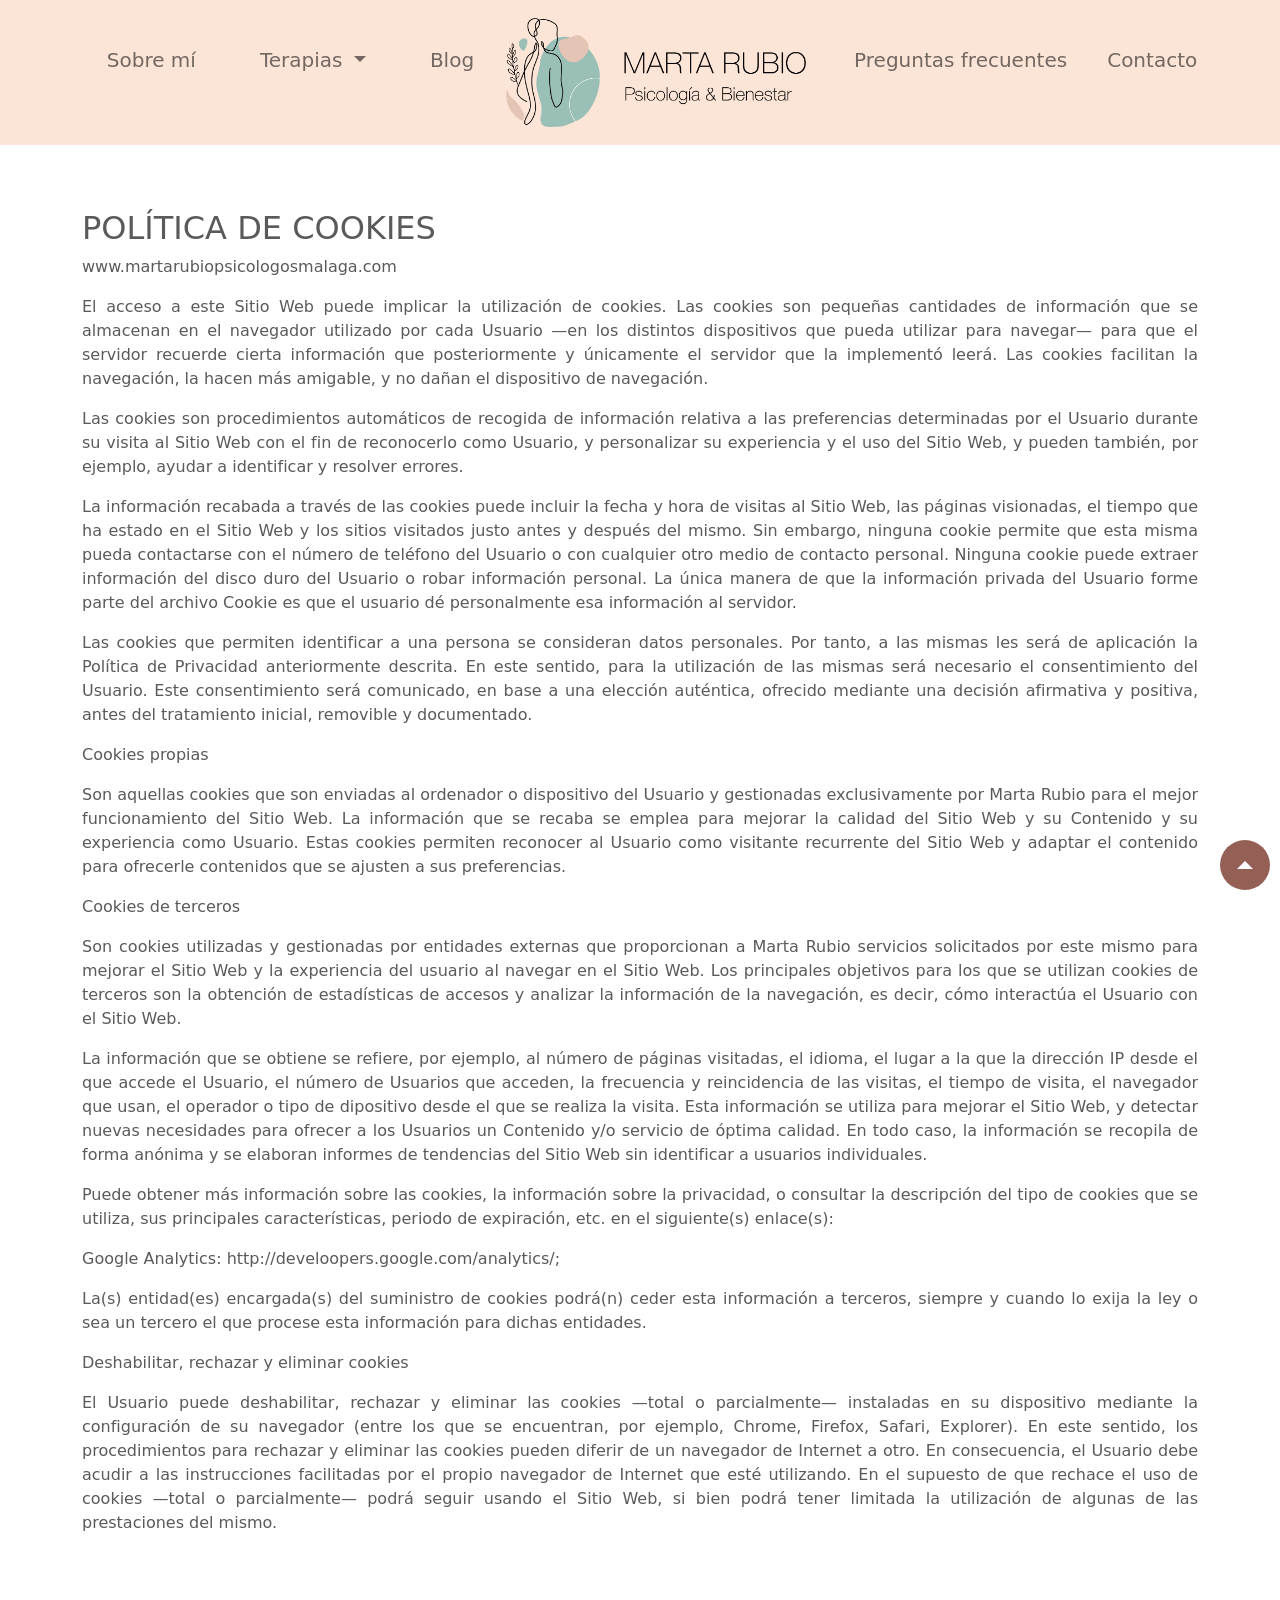
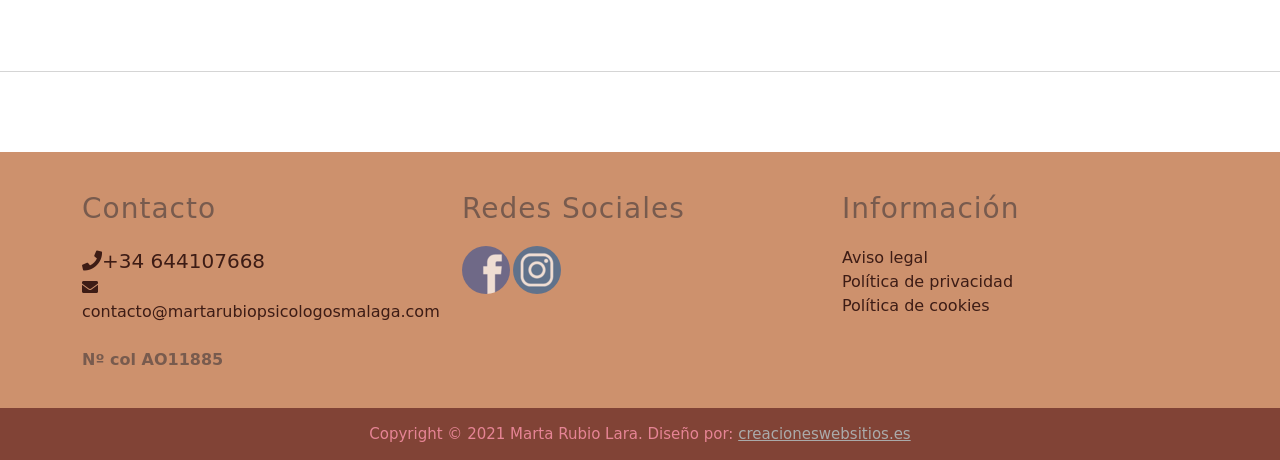
<file: cokies.html>
<!doctype html>
<html lang="es">


<head>
    <meta charset="utf-8">
    <meta name="viewport" content="width=device-width, initial-scale=1">
    <meta name="description" content="">
    <meta name="author" content="Creaciones Web Sitios">
    <meta name="generator" content="Hugo 0.79.0">
    <title>Marta Rubio - Psicología</title>
    <link rel="apple-touch-icon" sizes="180x180" href="./img/apple-touch-icon.png">
    <link rel="icon" type="image/png" sizes="32x32" href="./img/favicon-32x32.png">
    <link rel="icon" type="image/png" sizes="16x16" href="./img/favicon-16x16.png">
    <link rel="manifest" href="./site.webmanifest">

    <link rel="canonical" href="https://getbootstrap.com/docs/5.0/examples/carousel/">



    <!-- Bootstrap core CSS -->
    <link href="css/bootstrap/bootstrap.min.css" rel="stylesheet">
    <link href="css/style.css" rel="stylesheet">

    <style>

    </style>


    <!-- Custom styles for this template -->
    <link href="css/carousel.css" rel="stylesheet">
    <link href="./css/pricing.css" rel="stylesheet">

    <link href="./fontawesome/css/all.css" rel="stylesheet">
    <script src="./js/jquery/jquery-3.5.1.min.js"></script>
    <!-- Para botón de subir a principio página-->
    <script type='text/javascript'>
        $(document).ready(function() {
            $(window).scroll(function() {
                if ($(this).scrollTop() > 100) {
                    $('#scroll').fadeIn();
                } else {
                    $('#scroll').fadeOut();
                }
            });
            $('#scroll').click(function() {
                $("html, body").animate({
                    scrollTop: 0
                }, 600);
                return false;
            });
        });
    </script>
</head>

<body>
    <a href="javascript:void(0);" id="scroll" title="Scroll to Top" style="display: none;">Top<span></span></a>
    <header>
        <nav class="navbar navbar-expand-md navbar-light fixed-top">
            <!--Logo para móvil-->
            <a class="navbar-brand d-lg-none" href="index.html"><img src="./img/LOGO DEFINITIVO.png " lt=" " width="300" /></a>
            <button class="navbar-toggler" type="button" data-bs-toggle="collapse" data-bs-target="#navbarCollapse" aria-controls="navbarCollapse" aria-expanded="false" aria-label="Toggle navigation">
                <span class="navbar-toggler-icon"></span>
            </button>
            <div class="container-fluid">

                <div class="collapse navbar-collapse nav-center flex-column" id="navbarCollapse">
                    <ul class="navbar-nav mx-auto mb-2 mb-md-0 d-lg-none">

                        <li class="nav-item ">
                            <a class="nav-link" href="sobremi.html">
                                Sobre mí
                            </a>
                        </li>

                        <!--li class="nav-item">
                            <a class="nav-link" href="#">Terapias</a>
                        </li-->
                        <!--li><img src="./img/twiter.png " alt=" " width="48" height="48" /></li-->
                        <li class="nav-item  dropdown">
                            <a class="nav-link dropdown-toggle" href="#" id="navbarDropdown" role="button" data-toggle="dropdown" aria-haspopup="true" aria-expanded="false">
                                Terapias
                            </a>
                            <div class="dropdown-menu dropmio" aria-labelledby="navbarDropdown">
                                <a class="dropdown-item" href="terapias.html">Terapias</a>
                                <div class="dropdown-divider"></div>
                                <a class="dropdown-item" href="individual.html">Individual</a>
                                <a class="dropdown-item" href="pareja.html">Pareja</a>
                                <a class="dropdown-item" href="familiar.html">Familar</a>


                            </div>

                        </li>
                        <li class="nav-item">
                            <a class="nav-link " href="blog.php">Blog</a>
                        </li>

                        <a class="navbar-brand d-none d-lg-block" href="#"> <img src="./img/LOGO DEFINITIVO.png " lt=" " width="300" />
                        </a>

                        <li> <a class="nav-link" href="faq.php">Preguntas frecuentes</a>
                        </li>
                        <li class="nav-item">
                            <a class="nav-link " href="contacto.php">Contacto</a>
                        </li>

                    </ul>
                    <!--Barra Navegación para web -->
                    <ul class="navbar-nav mx-auto mb-2 mb-md-0 navbar-brand d-none d-lg-flex">

                        <li class="nav-item m-4">
                            <a class="nav-link" href="sobremi.html">
                                Sobre mí
                            </a>
                        </li>

                        <!--li class="nav-item">
                            <a class="nav-link" href="#">Terapias</a>
                        </li-->
                        <!--li><img src="./img/twiter.png " alt=" " width="48" height="48" /></li-->
                        <li class="nav-item m-4 dropdown">
                            <a class="nav-link dropdown-toggle" href="#" id="navbarDropdown" role="button" data-toggle="dropdown" aria-haspopup="true" aria-expanded="false">
                                Terapias
                            </a>
                            <div class="dropdown-menu dropmio" aria-labelledby="navbarDropdown">
                                <a class="dropdown-item" href="terapias.html">Terapias</a>
                                <div class="dropdown-divider"></div>
                                <a class="dropdown-item" href="individual.html">Individual</a>
                                <a class="dropdown-item" href="pareja.html">Pareja</a>
                                <a class="dropdown-item disabled" href="familiar.html">Familar</a>


                            </div>

                        </li>
                        <li class="nav-item m-4">
                            <a class="nav-link  " href="blog.php">Blog</a>
                        </li>

                        <a class="navbar-brand d-none d-lg-block" href="index.html"> <img src="./img/LOGO DEFINITIVO.png " lt=" " width="300" />
                        </a>

                        <li> <a class="nav-link m-4" href="faq.php">Preguntas frecuentes</a>
                        </li>
                        <li class="nav-item">
                            <a class="nav-link mt-4" href="contacto.php">Contacto</a>
                        </li>

                    </ul>
                </div>
            </div>
        </nav>
    </header>

    <main>

        <div id="myCarousel " class="carousel slide " data-bs-ride="carousel ">

        </div>


        <!-- Marketing messaging and featurettes
  ================================================== -->
        <!-- Wrap the rest of the page in another container to center all the content. -->

        <div class="container marketing ">




            <!-- START THE FEATURETTES -->

            <hr class="featurette-divider ">

            <div class="row featurette justifica">


                <h2 class="centrar">POL&Iacute;TICA DE COOKIES</h2>

                <p>www.martarubiopsicologosmalaga.com</p>

                <p>El acceso a este Sitio Web puede implicar la utilizaci&oacute;n de cookies. Las cookies son peque&ntilde;as cantidades de informaci&oacute;n que se almacenan en el navegador utilizado por cada Usuario &mdash;en los distintos dispositivos
                    que pueda utilizar para navegar&mdash; para que el servidor recuerde cierta informaci&oacute;n que posteriormente y &uacute;nicamente el servidor que la implement&oacute; leer&aacute;. Las cookies facilitan la navegaci&oacute;n, la
                    hacen m&aacute;s amigable, y no da&ntilde;an el dispositivo de navegaci&oacute;n.</p>

                <p>Las cookies son procedimientos autom&aacute;ticos de recogida de informaci&oacute;n relativa a las preferencias determinadas por el Usuario durante su visita al Sitio Web con el fin de reconocerlo como Usuario, y personalizar su experiencia
                    y el uso del Sitio Web, y pueden tambi&eacute;n, por ejemplo, ayudar a identificar y resolver errores.</p>

                <p>La informaci&oacute;n recabada a trav&eacute;s de las cookies puede incluir la fecha y hora de visitas al Sitio Web, las p&aacute;ginas visionadas, el tiempo que ha estado en el Sitio Web y los sitios visitados justo antes y despu&eacute;s
                    del mismo. Sin embargo, ninguna cookie permite que esta misma pueda contactarse con el n&uacute;mero de tel&eacute;fono del Usuario o con cualquier otro medio de contacto personal. Ninguna cookie puede extraer informaci&oacute;n del
                    disco duro del Usuario o robar informaci&oacute;n personal. La &uacute;nica manera de que la informaci&oacute;n privada del Usuario forme parte del archivo Cookie es que el usuario d&eacute; personalmente esa informaci&oacute;n al
                    servidor.
                </p>

                <p>Las cookies que permiten identificar a una persona se consideran datos personales. Por tanto, a las mismas les ser&aacute; de aplicaci&oacute;n la Pol&iacute;tica de Privacidad anteriormente descrita. En este sentido, para la utilizaci&oacute;n
                    de las mismas ser&aacute; necesario el consentimiento del Usuario. Este consentimiento ser&aacute; comunicado, en base a una elecci&oacute;n aut&eacute;ntica, ofrecido mediante una decisi&oacute;n afirmativa y positiva, antes del tratamiento
                    inicial, removible y documentado.</p>

                <p>Cookies propias</p>

                <p>Son aquellas cookies que son enviadas al ordenador o dispositivo del Usuario y gestionadas exclusivamente por Marta Rubio para el mejor funcionamiento del Sitio Web. La informaci&oacute;n que se recaba se emplea para mejorar la calidad
                    del Sitio Web y su Contenido y su experiencia como Usuario. Estas cookies permiten reconocer al Usuario como visitante recurrente del Sitio Web y adaptar el contenido para ofrecerle contenidos que se ajusten a sus preferencias.</p>

                <p>Cookies de terceros</p>

                <p>Son cookies utilizadas y gestionadas por entidades externas que proporcionan a Marta Rubio servicios solicitados por este mismo para mejorar el Sitio Web y la experiencia del usuario al navegar en el Sitio Web. Los principales objetivos
                    para los que se utilizan cookies de terceros son la obtenci&oacute;n de estad&iacute;sticas de accesos y analizar la informaci&oacute;n de la navegaci&oacute;n, es decir, c&oacute;mo interact&uacute;a el Usuario con el Sitio Web.</p>

                <p>La informaci&oacute;n que se obtiene se refiere, por ejemplo, al n&uacute;mero de p&aacute;ginas visitadas, el idioma, el lugar a la que la direcci&oacute;n IP desde el que accede el Usuario, el n&uacute;mero de Usuarios que acceden, la
                    frecuencia y reincidencia de las visitas, el tiempo de visita, el navegador que usan, el operador o tipo de dipositivo desde el que se realiza la visita. Esta informaci&oacute;n se utiliza para mejorar el Sitio Web, y detectar nuevas
                    necesidades para ofrecer a los Usuarios un Contenido y/o servicio de &oacute;ptima calidad. En todo caso, la informaci&oacute;n se recopila de forma an&oacute;nima y se elaboran informes de tendencias del Sitio Web sin identificar
                    a usuarios individuales.</p>

                <p>Puede obtener m&aacute;s informaci&oacute;n sobre las cookies, la informaci&oacute;n sobre la privacidad, o consultar la descripci&oacute;n del tipo de cookies que se utiliza, sus principales caracter&iacute;sticas, periodo de expiraci&oacute;n,
                    etc. en el siguiente(s) enlace(s):</p>


                <p>Google Analytics: http://develoopers.google.com/analytics/;</p>

                <p>La(s) entidad(es) encargada(s) del suministro de cookies podr&aacute;(n) ceder esta informaci&oacute;n a terceros, siempre y cuando lo exija la ley o sea un tercero el que procese esta informaci&oacute;n para dichas entidades.</p>

                <p>Deshabilitar, rechazar y eliminar cookies</p>

                <p>El Usuario puede deshabilitar, rechazar y eliminar las cookies &mdash;total o parcialmente&mdash; instaladas en su dispositivo mediante la configuraci&oacute;n de su navegador (entre los que se encuentran, por ejemplo, Chrome, Firefox,
                    Safari, Explorer). En este sentido, los procedimientos para rechazar y eliminar las cookies pueden diferir de un navegador de Internet a otro. En consecuencia, el Usuario debe acudir a las instrucciones facilitadas por el propio navegador
                    de Internet que est&eacute; utilizando. En el supuesto de que rechace el uso de cookies &mdash;total o parcialmente&mdash; podr&aacute; seguir usando el Sitio Web, si bien podr&aacute; tener limitada la utilizaci&oacute;n de algunas
                    de las prestaciones del mismo.</p>

                <p>&nbsp;</p>



            </div>

        </div>

        <hr class="featurette-divider ">



        <!-- /END THE FEATURETTES -->

        </div>

        <!-- /.container -->



        <!-- FOOTER >
        <footer class="container ">
            <p class="float-end "><a href="# ">Back to top</a></p>
            <p>&copy; 2017-2020 Company, Inc. &middot; <a href="# ">Privacy</a> &middot; <a href="# ">Terms</a></p>
        </footer-->
        <footer>
            <div class="container ">
                <div class="row ">

                    <div class="col-lg-4 col-md-6 ">
                        <h3>Contacto</h3>
                        <ul class="list-unstyled one-column ">

                            <li>
                                <a class="navbar-brand colormio" href="tel:+34644107668"><i class="fa fa-phone"></i>+34 644107668</a>
                            </li>
                            <li>
                                <a class="sinSubrayado colormio" href="mailto:contacto@martarubiopsicologosmalaga.com"><i class="fa fa-envelope"></i>contacto@martarubiopsicologosmalaga.com</a>

                            </li>

                            <br>
                            <li>
                                <b>Nº col AO11885</b>
                            </li>



                        </ul>

                    </div>


                    <div class="col-lg-4 col-md-6 ">
                        <h3>Redes Sociales</h3>
                        <ul class="list-unstyled socila-list mx-auto">
                            <li>
                                <a href="https://www.facebook.com/MartaRubioTherapy">
                                    <img src=" ./img/facebook.png " alt=" " width="48 " height="48 " /></li>

                            </a>



                            <li>
                                <a href="https://www.instagram.com/martarubio_therapy/">
                                    <img src="./img/instagram.png " alt=" " width="48 " height="48 " />

                                </a>
                            </li>

                        </ul>

                    </div>

                    <div class="col-lg-4 ">
                        <h3>Información</h3>
                        <ul class="list-unstyled one-column ">
                            <li><a class="colormio sinSubrayado" href="avisolegal.html">Aviso legal</a></li>
                            <li><a class="colormio sinSubrayado" href="privacidad.html">Política de privacidad</a></li>
                            <li><a class="colormio sinSubrayado" href="cokies.html">Política de cookies</a></li>


                        </ul>
                    </div>

                </div>
            </div>
            <div class="copyright text-center ">

                <span>Copyright &copy; 2021  Marta Rubio Lara.
                Diseño por: <a  href="https://creacioneswebsitios.es">creacioneswebsitios.es</a></span> </div>
        </footer>
    </main>


    <script src="./js/popper.min.js"></script>
    <!-- Always remember to call the above files first before calling the bootstrap.min.js file -->
    <script src="./js/bootstrap4/bootstrap.min.js"></script>
    <script src="js/bootstrap/bootstrap.min.js "></script>



</body>

</html>
</file>
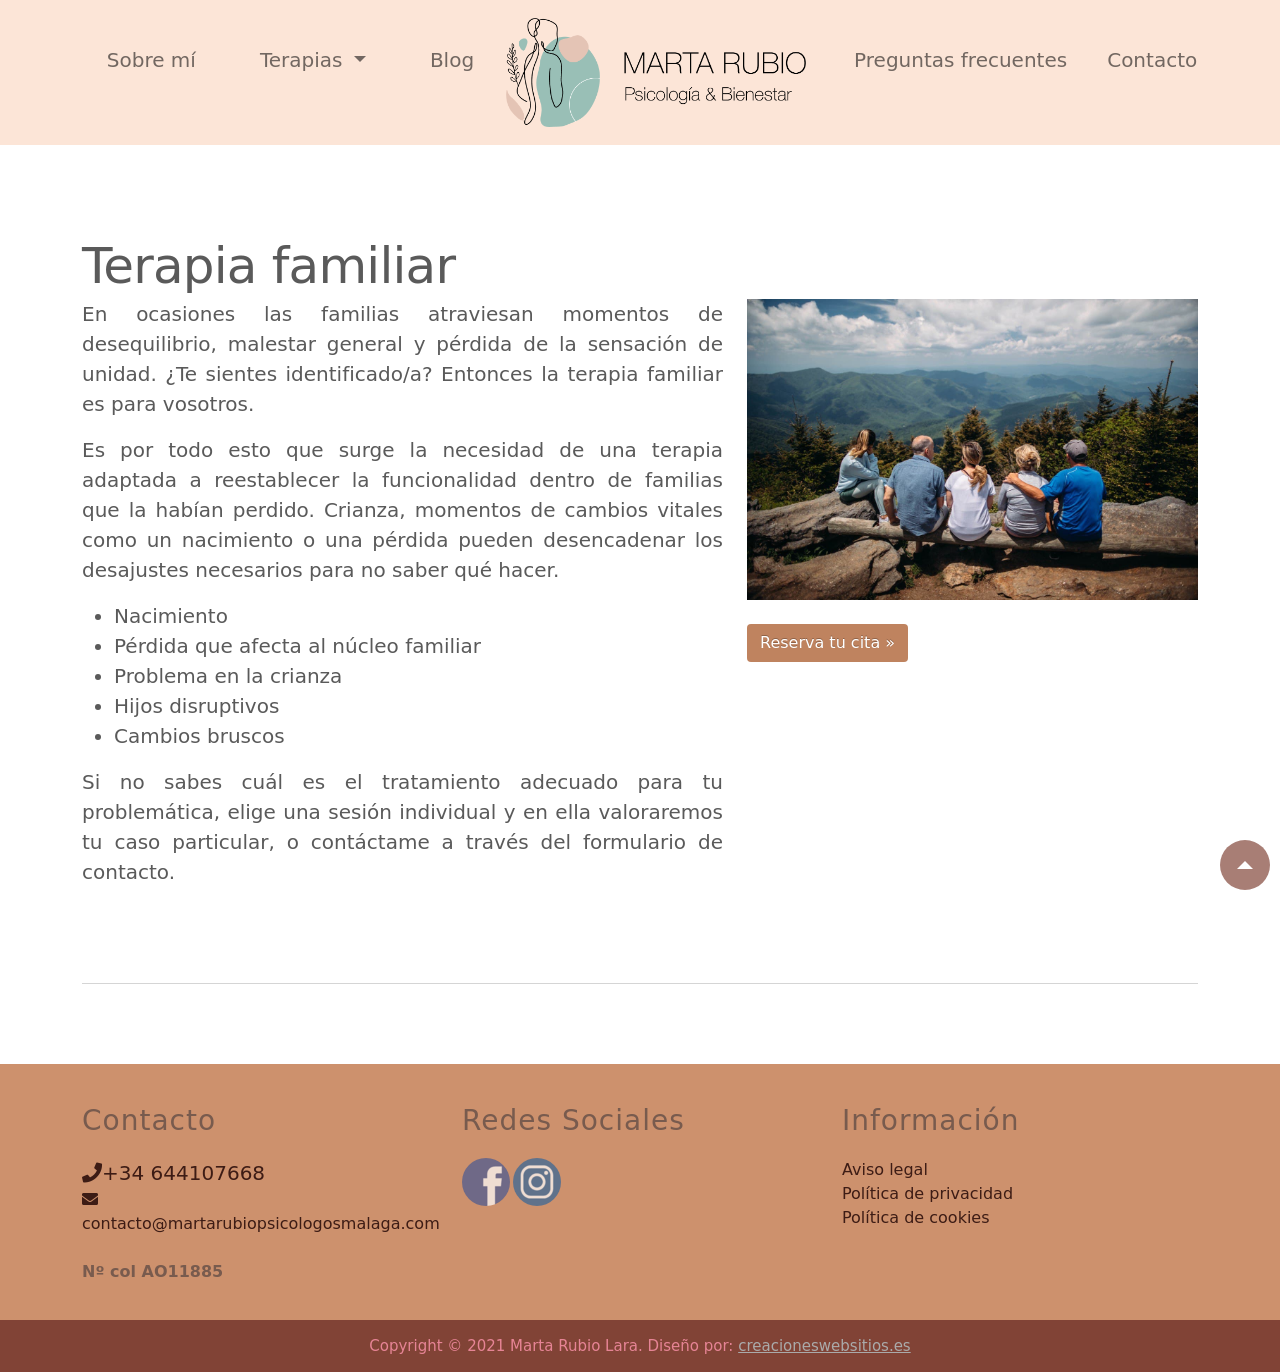
<file: familiar.html>
<!doctype html>
<html lang="es">


<head>
    <meta charset="utf-8">
    <meta name="viewport" content="width=device-width, initial-scale=1">
    <meta name="description" content="">
    <meta name="author" content="Creaciones Web Sitios">
    <meta name="generator" content="Hugo 0.79.0">
    <title>Marta Rubio - Psicología</title>
    <link rel="apple-touch-icon" sizes="180x180" href="./img/apple-touch-icon.png">
    <link rel="icon" type="image/png" sizes="32x32" href="./img/favicon-32x32.png">
    <link rel="icon" type="image/png" sizes="16x16" href="./img/favicon-16x16.png">
    <link rel="manifest" href="./site.webmanifest">

    <link rel="canonical" href="https://getbootstrap.com/docs/5.0/examples/carousel/">



    <!-- Bootstrap core CSS -->
    <link href="css/bootstrap/bootstrap.min.css" rel="stylesheet">
    <link href="css/style.css" rel="stylesheet">

    <style>

    </style>


    <!-- Custom styles for this template -->
    <link href="css/carousel.css" rel="stylesheet">
    <link href="./css/pricing.css" rel="stylesheet">
    <link href="assets/vendor/aos/aos.css" rel="stylesheet">

    <link href="./fontawesome/css/all.css" rel="stylesheet">
    <script src="./js/jquery/jquery-3.5.1.min.js"></script>
    <!-- Para botón de subir a principio página-->
    <script type='text/javascript'>
        $(document).ready(function() {
            $(window).scroll(function() {
                if ($(this).scrollTop() > 100) {
                    $('#scroll').fadeIn();
                } else {
                    $('#scroll').fadeOut();
                }
            });
            $('#scroll').click(function() {
                $("html, body").animate({
                    scrollTop: 0
                }, 600);
                return false;
            });
        });
    </script>
</head>

<body>
    <a href="javascript:void(0);" id="scroll" title="Scroll to Top" style="display: none;">Top<span></span></a>
    <header>
        <nav class="navbar navbar-expand-md navbar-light fixed-top">
            <!--Logo para móvil-->
            <a class="navbar-brand d-lg-none" href="index.html"><img src="./img/LOGO DEFINITIVO.png " lt=" " width="300" /></a>
            <button class="navbar-toggler" type="button" data-bs-toggle="collapse" data-bs-target="#navbarCollapse" aria-controls="navbarCollapse" aria-expanded="false" aria-label="Toggle navigation">
                <span class="navbar-toggler-icon"></span>
            </button>
            <div class="container-fluid">

                <div class="collapse navbar-collapse nav-center flex-column" id="navbarCollapse">
                    <ul class="navbar-nav mx-auto mb-2 mb-md-0 d-lg-none">

                        <li class="nav-item ">
                            <a class="nav-link" href="sobremi.html">
                                Sobre mí
                            </a>
                        </li>

                        <!--li class="nav-item">
                            <a class="nav-link" href="#">Terapias</a>
                        </li-->
                        <!--li><img src="./img/twiter.png " alt=" " width="48" height="48" /></li-->
                        <li class="nav-item  dropdown">
                            <a class="nav-link dropdown-toggle" href="#" id="navbarDropdown" role="button" data-toggle="dropdown" aria-haspopup="true" aria-expanded="false">
                                Terapias
                            </a>
                            <div class="dropdown-menu dropmio" aria-labelledby="navbarDropdown">
                                <a class="dropdown-item" href="terapias.html">Terapias</a>
                                <div class="dropdown-divider"></div>
                                <a class="dropdown-item" href="individual.html">Individual</a>
                                <a class="dropdown-item" href="pareja.html">Pareja</a>
                                <a class="dropdown-item" href="familiar.html">Familar</a>


                            </div>

                        </li>
                        <li class="nav-item">
                            <a class="nav-link " href="blog.php">Blog</a>
                        </li>

                        <a class="navbar-brand d-none d-lg-block" href="#"> <img src="./img/LOGO DEFINITIVO.png " lt=" " width="300" />
                        </a>

                        <li> <a class="nav-link" href="faq.php">Preguntas frecuentes</a>
                        </li>
                        <li class="nav-item">
                            <a class="nav-link " href="contacto.php">Contacto</a>
                        </li>

                    </ul>
                    <!--Barra Navegación para web -->
                    <ul class="navbar-nav mx-auto mb-2 mb-md-0 navbar-brand d-none d-lg-flex">

                        <li class="nav-item m-4">
                            <a class="nav-link" href="sobremi.html">
                                Sobre mí
                            </a>
                        </li>

                        <!--li class="nav-item">
                            <a class="nav-link" href="#">Terapias</a>
                        </li-->
                        <!--li><img src="./img/twiter.png " alt=" " width="48" height="48" /></li-->
                        <li class="nav-item m-4 dropdown">
                            <a class="nav-link dropdown-toggle" href="#" id="navbarDropdown" role="button" data-toggle="dropdown" aria-haspopup="true" aria-expanded="false">
                                Terapias
                            </a>
                            <div class="dropdown-menu dropmio" aria-labelledby="navbarDropdown">
                                <a class="dropdown-item" href="terapias.html">Terapias</a>
                                <div class="dropdown-divider"></div>
                                <a class="dropdown-item" href="individual.html">Individual</a>
                                <a class="dropdown-item" href="pareja.html">Pareja</a>
                                <a class="dropdown-item disabled" href="familiar.html">Familar</a>


                            </div>

                        </li>
                        <li class="nav-item m-4">
                            <a class="nav-link  " href="blog.php">Blog</a>
                        </li>

                        <a class="navbar-brand d-none d-lg-block" href="index.html"> <img src="./img/LOGO DEFINITIVO.png " lt=" " width="300" />
                        </a>

                        <li> <a class="nav-link m-4" href="faq.php">Preguntas frecuentes</a>
                        </li>
                        <li class="nav-item">
                            <a class="nav-link mt-4" href="contacto.php">Contacto</a>
                        </li>

                    </ul>
                </div>
            </div>
        </nav>
    </header>

    <main>

        <div id="myCarousel " class="carousel slide " data-bs-ride="carousel ">

        </div>


        <!-- Marketing messaging and featurettes
  ================================================== -->
        <!-- Wrap the rest of the page in another container to center all the content. -->

        <div class="container marketing" data-aos="zoom-out" data-aos-delay="100">




            <!-- START THE FEATURETTES -->

            <hr class="featurette-divider ">
            <h2 class="featurette-heading ">Terapia familiar</h2>

            <div class="row featurette ">
                <div class="col-md-7 ">
                    <p class="lead justifica "> En ocasiones las familias atraviesan momentos de desequilibrio, malestar general y pérdida de la sensación de unidad. ¿Te sientes identificado/a? Entonces la terapia familiar es para vosotros.</p>
                    <p class="lead justifica ">Es por todo esto que surge la necesidad de una terapia adaptada a reestablecer la funcionalidad dentro de familias que la habían perdido. Crianza, momentos de cambios vitales como un nacimiento o una pérdida pueden desencadenar los
                        desajustes necesarios para no saber qué hacer.</p>

                    <ul class="lead ">
                        <li>
                            Nacimiento
                        </li>
                        <li>
                            Pérdida que afecta al núcleo familiar
                        </li>
                        <li>
                            Problema en la crianza
                        </li>
                        <li>
                            Hijos disruptivos
                        </li>
                        <li>
                            Cambios bruscos
                        </li>




                    </ul>
                    <p class="lead justifica">Si no sabes cuál es el tratamiento adecuado para tu problemática, elige una sesión individual y en ella valoraremos tu caso particular, o contáctame a través del formulario de contacto.</p>


                </div>
                <div class="col-md-5 ">
                    <!--svg class="bd-placeholder-img bd-placeholder-img-lg featurette-image img-fluid mx-auto " width="500 " height="500 " xmlns="http://www.w3.org/2000/svg " role="img " aria-label="Placeholder: 500x500 " preserveAspectRatio="xMidYMid
                                    slice " focusable="false "><title>Placeholder</title><rect width="100% " height="100% " fill="#eee "/><text x="50% " y="50% " fill="#aaa " dy=".3em ">500x500</text></svg-->
                    <img src="./img/terapiafamiliar.jpg " class="bd-placeholder-img bd-placeholder-img-lg featurette-image img-fluid mx-auto " width="500 " height="500 " />
                    <br><br>
                    <p><a class="btn btn-ttc" href="contacto.php" role="button">Reserva tu cita &raquo;</a></p>
                </div>
            </div>

            <hr class="featurette-divider ">



            <!-- /END THE FEATURETTES -->

        </div>

        <!-- /.container -->



        <!-- FOOTER >
        <footer class="container ">
            <p class="float-end "><a href="# ">Back to top</a></p>
            <p>&copy; 2017-2020 Company, Inc. &middot; <a href="# ">Privacy</a> &middot; <a href="# ">Terms</a></p>
        </footer-->
        <footer>
            <div class="container ">
                <div class="row ">

                    <div class="col-lg-4 col-md-6 ">
                        <h3>Contacto</h3>
                        <ul class="list-unstyled one-column ">

                            <li>
                                <a class="navbar-brand colormio" href="tel:+34644107668"><i class="fa fa-phone"></i>+34 644107668</a>
                            </li>
                            <li>
                                <a class="sinSubrayado colormio" href="mailto:contacto@martarubiopsicologosmalaga.com"><i class="fa fa-envelope"></i>contacto@martarubiopsicologosmalaga.com</a>

                            </li>

                            <br>
                            <li>
                                <b>Nº col AO11885</b>
                            </li>



                        </ul>

                    </div>


                    <div class="col-lg-4 col-md-6 ">
                        <h3>Redes Sociales</h3>
                        <ul class="list-unstyled socila-list mx-auto">
                            <li>
                                <a href="https://www.facebook.com/MartaRubioTherapy">
                                    <img src=" ./img/facebook.png " alt=" " width="48 " height="48 " /></li>

                            </a>



                            <li>
                                <a href="https://www.instagram.com/martarubio_therapy/">
                                    <img src="./img/instagram.png " alt=" " width="48 " height="48 " />

                                </a>
                            </li>

                        </ul>

                    </div>

                    <div class="col-lg-4 ">
                        <h3>Información</h3>
                        <ul class="list-unstyled one-column ">
                            <li><a class="colormio sinSubrayado" href="avisolegal.html">Aviso legal</a></li>
                            <li><a class="colormio sinSubrayado" href="privacidad.html">Política de privacidad</a></li>
                            <li><a class="colormio sinSubrayado" href="cokies.html">Política de cookies</a></li>


                        </ul>
                    </div>

                </div>
            </div>
            <div class="copyright text-center ">

                <span>Copyright &copy; 2021  Marta Rubio Lara.
                Diseño por: <a  href="https://creacioneswebsitios.es">creacioneswebsitios.es</a></span> </div>
        </footer>
        <div id="preloader"></div>

    </main>


    <script src="./js/popper.min.js"></script>
    <!-- Always remember to call the above files first before calling the bootstrap.min.js file -->
    <script src="./js/bootstrap4/bootstrap.min.js"></script>
    <script src="js/bootstrap/bootstrap.min.js "></script>
    <script src="assets/vendor/aos/aos.js"></script>
    <script>
        // Init AOS

        function aos_init() {

            AOS.init({

                duration: 1000,

                once: true

            });

        }

        $(window).on('load', function() { // lo metemos al cargar web

            aos_init();

        });
        $(window).on('load', function() {
            if ($('#preloader').length) {
                $('#preloader').delay(100).fadeOut('slow', function() {
                    $(this).remove();
                });
            }
        });
        

    </script>



</body>

</html>
</file>
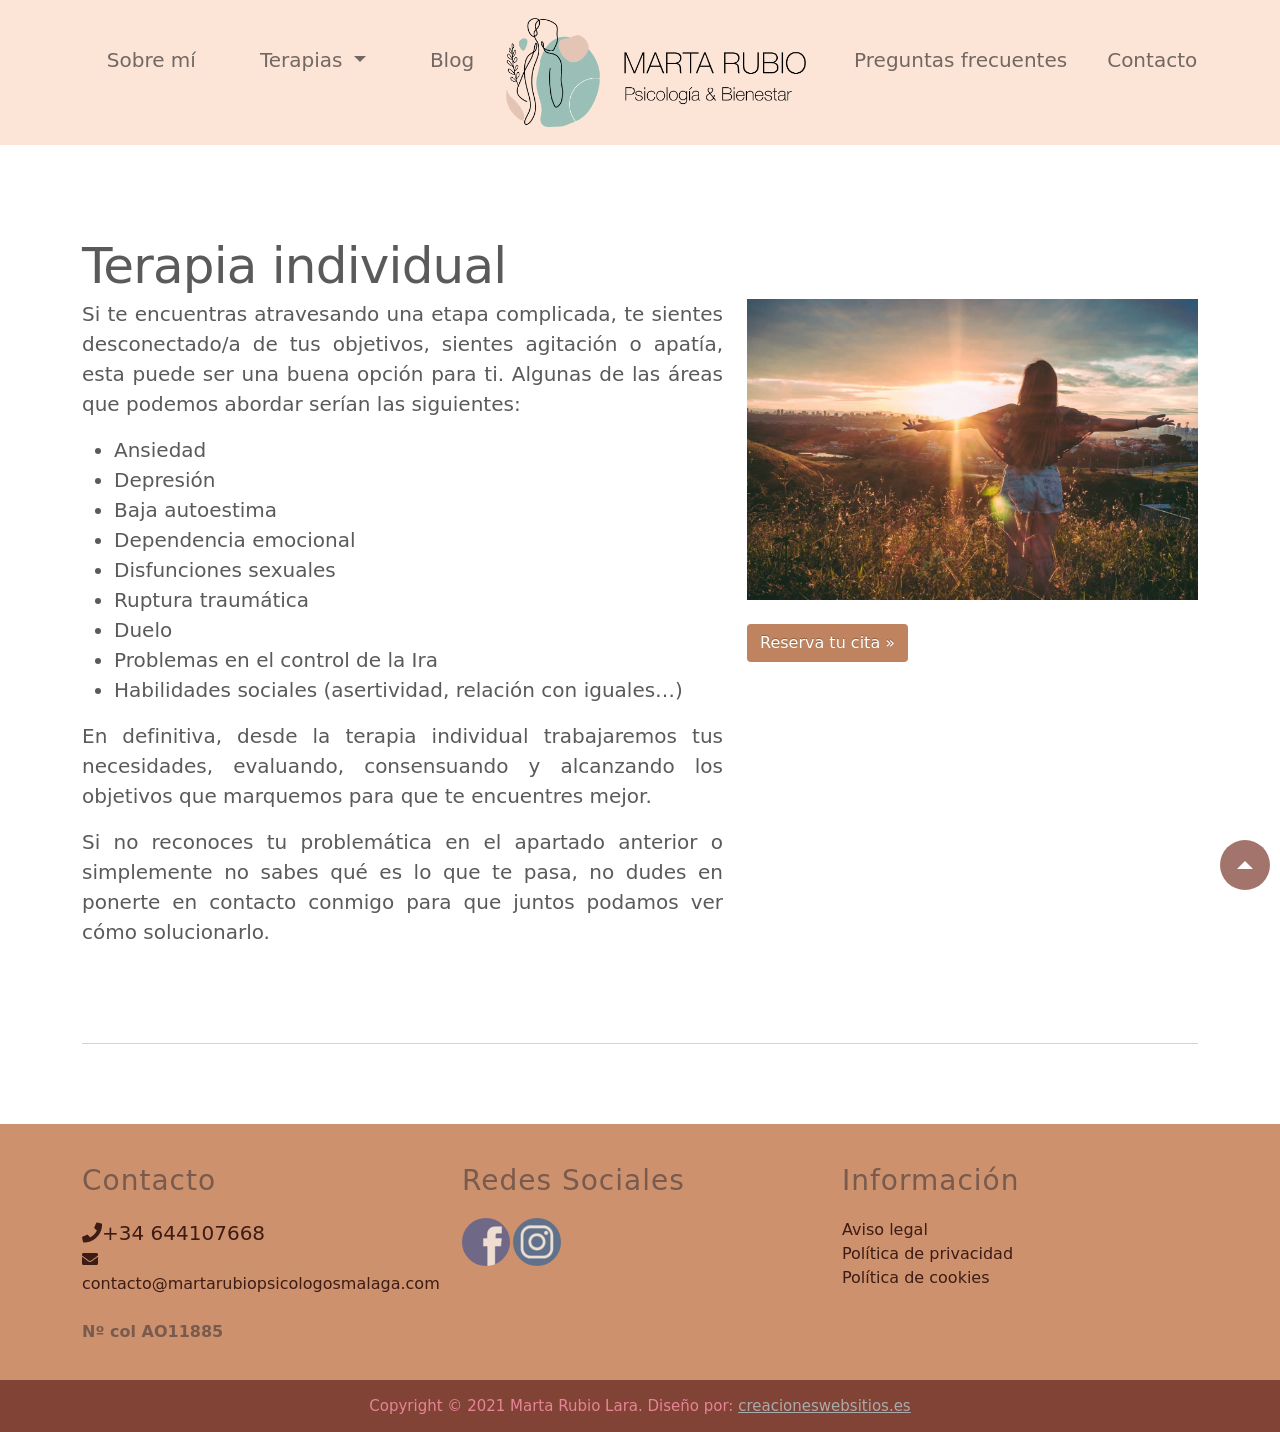
<file: individual.html>
<!doctype html>
<html lang="es">


<head>
    <meta charset="utf-8">
    <meta name="viewport" content="width=device-width, initial-scale=1">
    <meta name="description" content="">
    <meta name="author" content="Creaciones Web Sitios">
    <meta name="generator" content="Hugo 0.79.0">
    <title>Marta Rubio - Psicología</title>
    <link rel="apple-touch-icon" sizes="180x180" href="./img/apple-touch-icon.png">
    <link rel="icon" type="image/png" sizes="32x32" href="./img/favicon-32x32.png">
    <link rel="icon" type="image/png" sizes="16x16" href="./img/favicon-16x16.png">
    <link rel="manifest" href="./site.webmanifest">
    <link rel="canonical" href="https://getbootstrap.com/docs/5.0/examples/carousel/">



    <!-- Bootstrap core CSS -->
    <link href="css/bootstrap/bootstrap.min.css" rel="stylesheet">
    <link href="css/style.css" rel="stylesheet">

    <style>

    </style>


    <!-- Custom styles for this template -->
    <link href="css/carousel.css" rel="stylesheet">
    <link href="./css/pricing.css" rel="stylesheet">
    <link href="assets/vendor/aos/aos.css" rel="stylesheet">

    <link href="./fontawesome/css/all.css" rel="stylesheet">
    <script src="./js/jquery/jquery-3.5.1.min.js"></script>
    <!-- Para botón de subir a principio página-->
    <script type='text/javascript'>
        $(document).ready(function() {
            $(window).scroll(function() {
                if ($(this).scrollTop() > 100) {
                    $('#scroll').fadeIn();
                } else {
                    $('#scroll').fadeOut();
                }
            });
            $('#scroll').click(function() {
                $("html, body").animate({
                    scrollTop: 0
                }, 600);
                return false;
            });
        });
    </script>
</head>

<body>
    <a href="javascript:void(0);" id="scroll" title="Scroll to Top" style="display: none;">Top<span></span></a>
    <header>
        <nav class="navbar navbar-expand-md navbar-light fixed-top">
            <!--Logo para móvil-->
            <a class="navbar-brand d-lg-none" href="index.html"><img src="./img/LOGO DEFINITIVO.png " lt=" " width="300" /></a>
            <button class="navbar-toggler" type="button" data-bs-toggle="collapse" data-bs-target="#navbarCollapse" aria-controls="navbarCollapse" aria-expanded="false" aria-label="Toggle navigation">
                <span class="navbar-toggler-icon"></span>
            </button>
            <div class="container-fluid">

                <div class="collapse navbar-collapse nav-center flex-column" id="navbarCollapse">
                    <ul class="navbar-nav mx-auto mb-2 mb-md-0 d-lg-none">

                        <li class="nav-item ">
                            <a class="nav-link" href="sobremi.html">
                                Sobre mí
                            </a>
                        </li>


                        <li class="nav-item  dropdown">
                            <a class="nav-link dropdown-toggle" href="#" id="navbarDropdown" role="button" data-toggle="dropdown" aria-haspopup="true" aria-expanded="false">
                                Terapias
                            </a>
                            <div class="dropdown-menu dropmio" aria-labelledby="navbarDropdown">
                                <a class="dropdown-item" href="terapias.html">Terapias</a>
                                <div class="dropdown-divider"></div>
                                <a class="dropdown-item" href="individual.html">Individual</a>
                                <a class="dropdown-item" href="pareja.html">Pareja</a>
                                <a class="dropdown-item" href="familiar.html">Familar</a>


                            </div>

                        </li>
                        <li class="nav-item">
                            <a class="nav-link " href="blog.php">Blog</a>
                        </li>

                        <a class="navbar-brand d-none d-lg-block" href="#"> <img src="./img/LOGO DEFINITIVO.png " lt=" " width="300" />
                        </a>

                        <li> <a class="nav-link" href="faq.php">Preguntas frecuentes</a>
                        </li>
                        <li class="nav-item">
                            <a class="nav-link " href="contacto.php">Contacto</a>
                        </li>

                    </ul>
                    <!--Barra Navegación para web -->
                    <ul class="navbar-nav mx-auto mb-2 mb-md-0 navbar-brand d-none d-lg-flex">

                        <li class="nav-item m-4">
                            <a class="nav-link" href="sobremi.html">
                                Sobre mí
                            </a>
                        </li>


                        <li class="nav-item m-4 dropdown">
                            <a class="nav-link dropdown-toggle" href="#" id="navbarDropdown" role="button" data-toggle="dropdown" aria-haspopup="true" aria-expanded="false">
                                Terapias
                            </a>
                            <div class="dropdown-menu dropmio" aria-labelledby="navbarDropdown">
                                <a class="dropdown-item" href="terapias.html">Terapias</a>
                                <div class="dropdown-divider"></div>
                                <a class="dropdown-item disabled" href="individual.html">Individual</a>
                                <a class="dropdown-item" href="pareja.html">Pareja</a>
                                <a class="dropdown-item" href="familiar.html">Familar</a>


                            </div>

                        </li>
                        <li class="nav-item m-4">
                            <a class="nav-link  " href="blog.php">Blog</a>
                        </li>

                        <a class="navbar-brand d-none d-lg-block" href="index.html"> <img src="./img/LOGO DEFINITIVO.png " lt=" " width="300" />
                        </a>

                        <li> <a class="nav-link m-4" href="faq.php">Preguntas frecuentes</a>
                        </li>
                        <li class="nav-item">
                            <a class="nav-link mt-4" href="contacto.php">Contacto</a>
                        </li>

                    </ul>
                </div>
            </div>
        </nav>
    </header>

    <main>

        <div id="myCarousel" class="carousel slide" data-bs-ride="carousel">

        </div>


        <!-- Marketing messaging and featurettes
  ================================================== -->
        <!-- Wrap the rest of the page in another container to center all the content. -->

        <div class="container marketing" data-aos="zoom-out" data-aos-delay="100">




            <!-- START THE FEATURETTES -->

            <hr class="featurette-divider">
            <h2 class="featurette-heading">Terapia individual</h2>

            <div class="row featurette">
                <div class="col-md-7">
                    <p class="lead justifica"> Si te encuentras atravesando una etapa complicada, te sientes desconectado/a de tus objetivos, sientes agitación o apatía, esta puede ser una buena opción para ti. Algunas de las áreas que podemos abordar serían las siguientes:</p>
                    <ul class="lead">
                        <li>
                            Ansiedad
                        </li>
                        <li>
                            Depresión
                        </li>
                        <li>
                            Baja autoestima
                        </li>
                        <li>
                            Dependencia emocional
                        </li>
                        <li>
                            Disfunciones sexuales
                        </li>
                        <li>
                            Ruptura traumática
                        </li>
                        <li>
                            Duelo
                        </li>
                        <li>
                            Problemas en el control de la Ira
                        </li>
                        <li>
                            Habilidades sociales (asertividad, relación con iguales…)
                        </li>


                    </ul>
                    <p class="lead justifica">En definitiva, desde la terapia individual trabajaremos tus necesidades, evaluando, consensuando y alcanzando los objetivos que marquemos para que te encuentres mejor. </p>
                    <p class="lead justifica">Si no reconoces tu problemática en el apartado anterior o simplemente no sabes qué es lo que te pasa, no dudes en ponerte en contacto conmigo para que juntos podamos ver cómo solucionarlo. </p>

                </div>
                <div class="col-md-5">
                    <!--svg class="bd-placeholder-img bd-placeholder-img-lg featurette-image img-fluid mx-auto " width="500 " height="500 " xmlns="http://www.w3.org/2000/svg " role="img " aria-label="Placeholder: 500x500 " preserveAspectRatio="xMidYMid
                        slice " focusable="false "><title>Placeholder</title><rect width="100% " height="100% " fill="#eee "/><text x="50% " y="50% " fill="#aaa " dy=".3em ">500x500</text></svg-->
                    <img src="./img/terapiaindividual1.jpg " class="bd-placeholder-img bd-placeholder-img-lg featurette-image img-fluid mx-auto " width="500 " height="500 " />

                    <br><br>
                    <p><a class="btn btn-ttc" href="contacto.php" role="button">Reserva tu cita &raquo;</a></p>
                </div>

            </div>

            <hr class="featurette-divider ">



            <!-- /END THE FEATURETTES -->

        </div>

        <!-- /.container -->



        <!-- FOOTER >
        <footer class="container ">
            <p class="float-end "><a href="# ">Back to top</a></p>
            <p>&copy; 2017-2020 Company, Inc. &middot; <a href="# ">Privacy</a> &middot; <a href="# ">Terms</a></p>
        </footer-->
        <footer>
            <div class="container ">
                <div class="row ">

                    <div class="col-lg-4 col-md-6 ">
                        <h3>Contacto</h3>
                        <ul class="list-unstyled one-column ">

                            <li>
                                <a class="navbar-brand colormio" href="tel:+34644107668"><i class="fa fa-phone"></i>+34 644107668</a>
                            </li>
                            <li>
                                <a class="sinSubrayado colormio" href="mailto:contacto@martarubiopsicologosmalaga.com"><i class="fa fa-envelope"></i>contacto@martarubiopsicologosmalaga.com</a>

                            </li>

                            <br>
                            <li>
                                <b>Nº col AO11885</b>
                            </li>



                        </ul>

                    </div>


                    <div class="col-lg-4 col-md-6 ">
                        <h3>Redes Sociales</h3>
                        <ul class="list-unstyled socila-list mx-auto">
                            <li>
                                <a href="https://www.facebook.com/MartaRubioTherapy">
                                    <img src=" ./img/facebook.png " alt=" " width="48 " height="48 " /></li>

                            </a>



                            <li>
                                <a href="https://www.instagram.com/martarubio_therapy/">
                                    <img src="./img/instagram.png " alt=" " width="48 " height="48 " />

                                </a>
                            </li>

                        </ul>

                    </div>

                    <div class="col-lg-4 ">
                        <h3>Información</h3>
                        <ul class="list-unstyled one-column ">
                            <li><a class="colormio sinSubrayado" href="avisolegal.html">Aviso legal</a></li>
                            <li><a class="colormio sinSubrayado" href="privacidad.html">Política de privacidad</a></li>
                            <li><a class="colormio sinSubrayado" href="cokies.html">Política de cookies</a></li>


                        </ul>
                    </div>

                </div>
            </div>
            <div class="copyright text-center ">

                <span>Copyright &copy; 2021  Marta Rubio Lara.
                Diseño por: <a  href="https://creacioneswebsitios.es">creacioneswebsitios.es</a></span> </div>
        </footer>
        <div id="preloader"></div>

    </main>


    <script src="./js/popper.min.js"></script>
    <!-- Always remember to call the above files first before calling the bootstrap.min.js file -->
    <script src="./js/bootstrap4/bootstrap.min.js"></script>
    <script src="js/bootstrap/bootstrap.min.js "></script>
    <script src="assets/vendor/aos/aos.js"></script>
    <script>
        // Init AOS

        function aos_init() {

            AOS.init({

                duration: 1000,

                once: true

            });

        }

        $(window).on('load', function() { // lo metemos al cargar web

            aos_init();

        });
        $(window).on('load', function() {
            if ($('#preloader').length) {
                $('#preloader').delay(100).fadeOut('slow', function() {
                    $(this).remove();
                });
            }
        });
        

    </script>



</body>

</html>
</file>
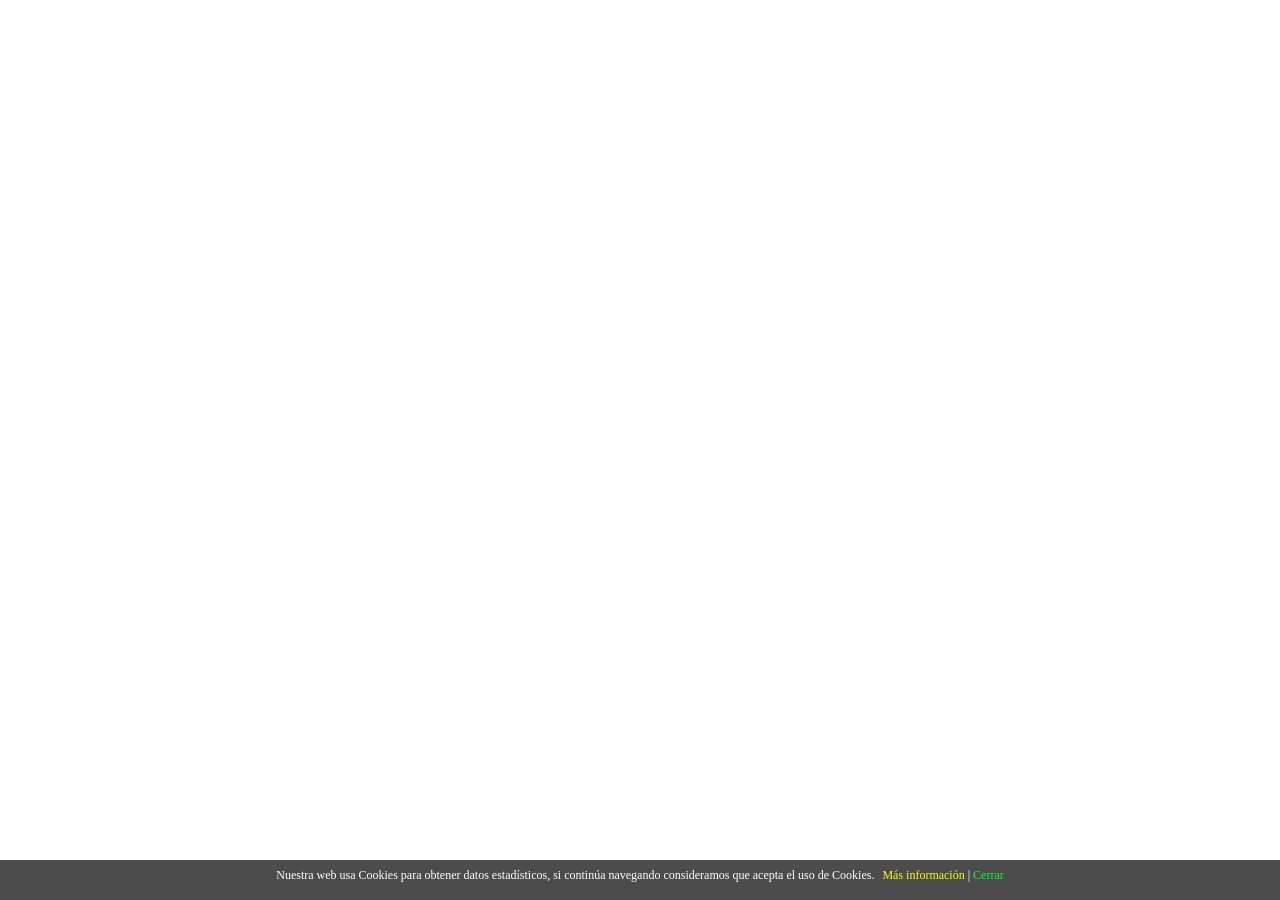
<file: micokie.html>
<!doctype html>
<html lang="es">


<head>
    <meta charset="utf-8">
    <meta name="viewport" content="width=device-width, initial-scale=1">
    <meta name="description" content="">
    <meta name="author" content="Creaciones Web Sitios">
    <meta name="generator" content="Hugo 0.79.0">
    <title>Marta Rubio - Psicología</title>


    <!-- Bootstrap core CSS -->
    <link href="css/bootstrap/bootstrap.css" rel="stylesheet">

    <link href="css/style.css" rel="stylesheet">
    <script src="./js/jquery/jquery-3.5.1.min.js"></script>
    <style>
        #barraaceptacion {
            position: fixed;
            left: 0px;
            right: 0px;
            bottom: 0px;
            width: 100%;
            text-align: center;
            min-height: 40px;
            background-color: rgba(0, 0, 0, 0.7);
            color: #fff;
            z-index: 99999;
        }
        
        .inner {
            text-align: center;
            font-family: verdana;
            font-size: 12px;
            margin: auto;
        }
        
        .spanfoot {
            vertical-align: middle;
            text-align: center;
        }
        
        .inner a.ok {
            color: #00ff2e;
            text-decoration: none;
        }
        
        .inner a.info {
            margin-left: 5px;
            text-decoration: none;
            color: #faff00;
        }
    </style>

</head>



<body>
    <div id="barraaceptacion">
        <div class="inner">
            <span class="spanfoot">
            Nuestra web usa Cookies para obtener datos estadísticos, si continúa navegando consideramos que acepta el uso de Cookies.
            
         
            <a href="cookies.html" target="_blank" class="info">Más información</a>&nbsp;|&nbsp;<a class="ok" href="javascript:PonerCookie()">Cerrar</a>
        </span>
        </div>
    </div>


    <script>
        function PonerCookie() {

            document.getElementById("barraaceptacion").style.display = "none";
        }
    </script>
</body>

</html>
</file>
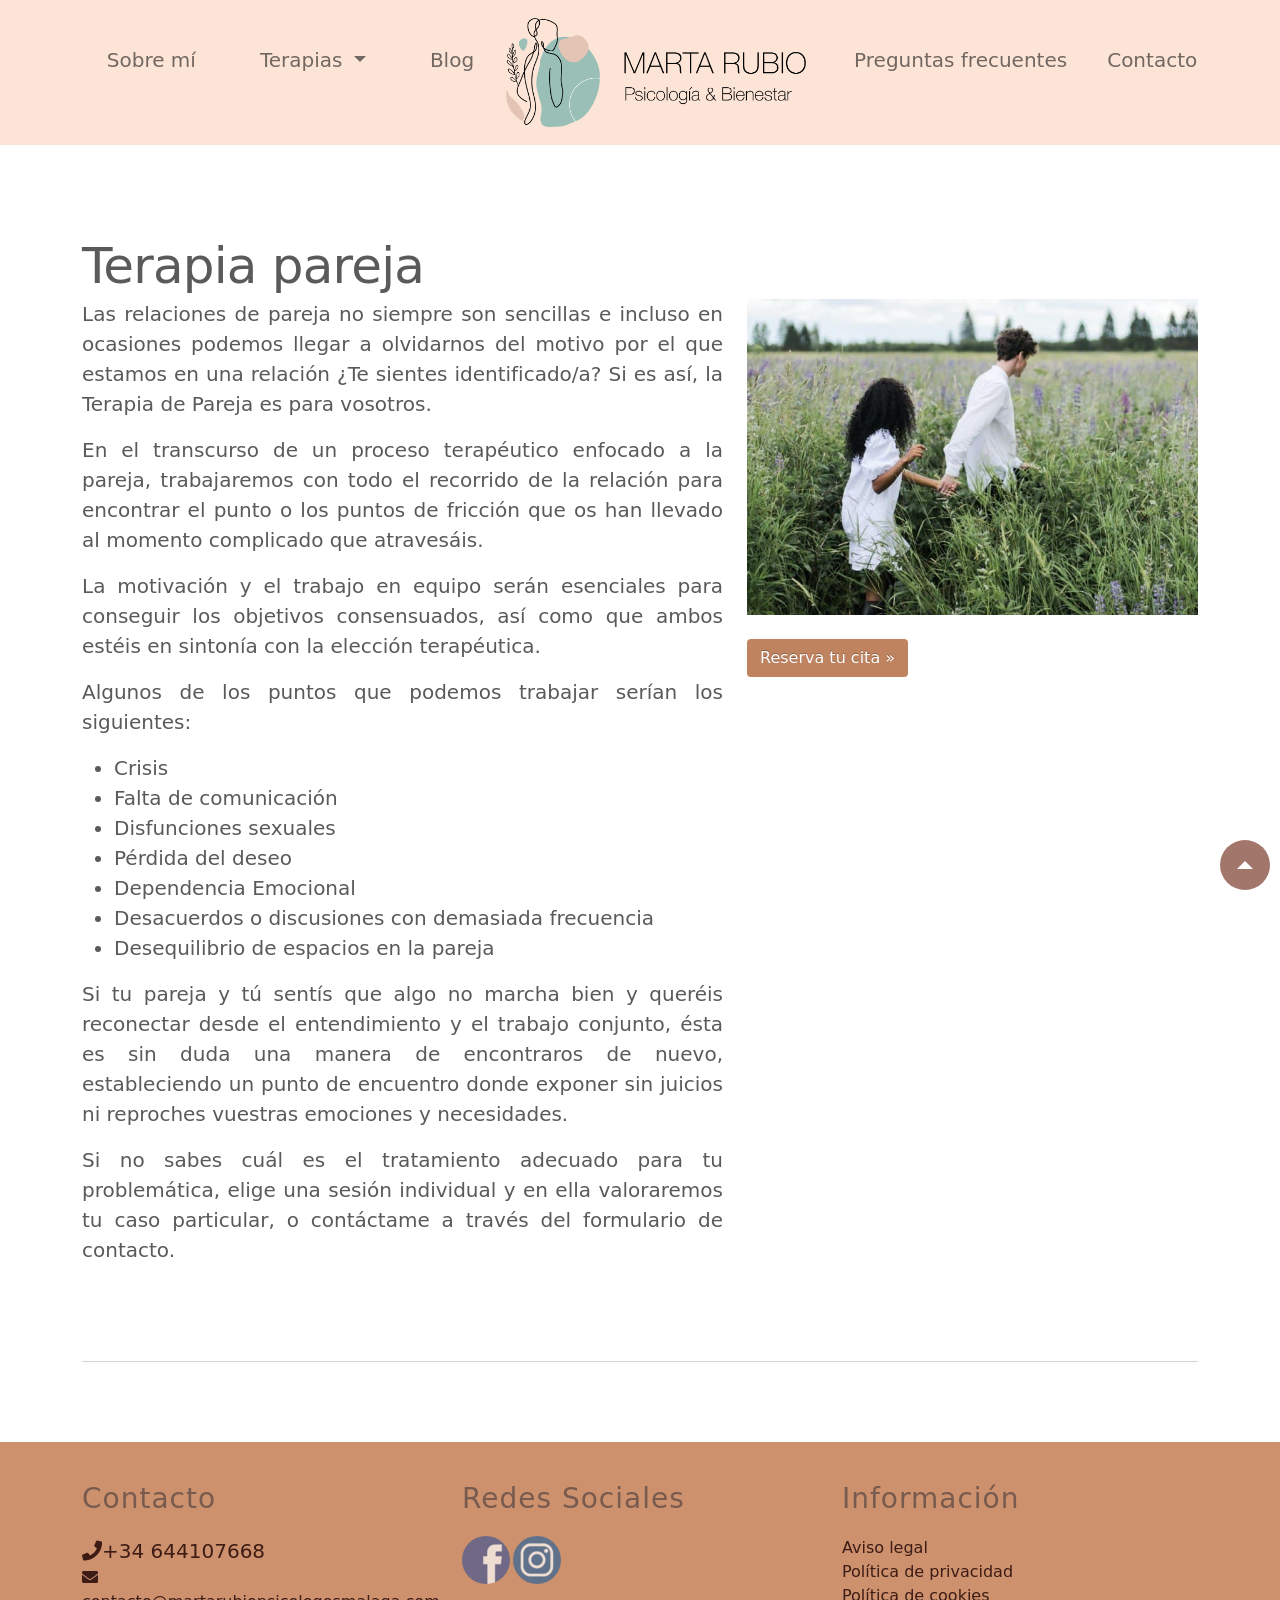
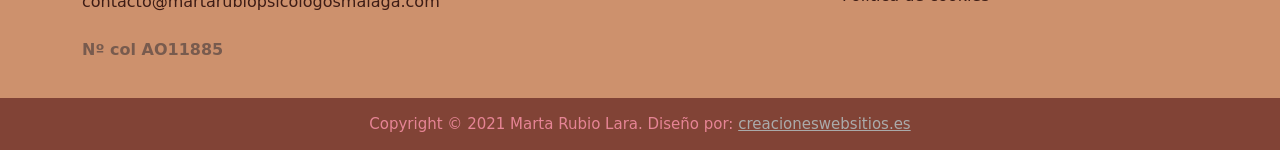
<file: pareja.html>
<!doctype html>
<html lang="es">


<head>
    <meta charset="utf-8">
    <meta name="viewport" content="width=device-width, initial-scale=1">
    <meta name="description" content="">
    <meta name="author" content="Creaciones Web Sitios">
    <meta name="generator" content="Hugo 0.79.0">
    <title>Marta Rubio - Psicología</title>
    <link rel="apple-touch-icon" sizes="180x180" href="./img/apple-touch-icon.png">
    <link rel="icon" type="image/png" sizes="32x32" href="./img/favicon-32x32.png">
    <link rel="icon" type="image/png" sizes="16x16" href="./img/favicon-16x16.png">
    <link rel="manifest" href="./site.webmanifest">

    <link rel="canonical" href="https://getbootstrap.com/docs/5.0/examples/carousel/">



    <!-- Bootstrap core CSS -->
    <link href="css/bootstrap/bootstrap.min.css" rel="stylesheet">
    <link href="css/style.css" rel="stylesheet">

    <style>

    </style>


    <!-- Custom styles for this template -->
    <link href="css/carousel.css" rel="stylesheet">
    <link href="./css/pricing.css" rel="stylesheet">
    <link href="assets/vendor/aos/aos.css" rel="stylesheet">

    <link href="./fontawesome/css/all.css" rel="stylesheet">
    <script src="./js/jquery/jquery-3.5.1.min.js"></script>
    <!-- Para botón de subir a principio página-->
    <script type='text/javascript'>
        $(document).ready(function() {
            $(window).scroll(function() {
                if ($(this).scrollTop() > 100) {
                    $('#scroll').fadeIn();
                } else {
                    $('#scroll').fadeOut();
                }
            });
            $('#scroll').click(function() {
                $("html, body").animate({
                    scrollTop: 0
                }, 600);
                return false;
            });
        });
    </script>
</head>

<body>
    <a href="javascript:void(0);" id="scroll" title="Scroll to Top" style="display: none;">Top<span></span></a>
    <header>
        <nav class="navbar navbar-expand-md navbar-light fixed-top">
            <!--Logo para móvil-->
            <a class="navbar-brand d-lg-none" href="index.html"><img src="./img/LOGO DEFINITIVO.png " lt=" " width="300" /></a>
            <button class="navbar-toggler" type="button" data-bs-toggle="collapse" data-bs-target="#navbarCollapse" aria-controls="navbarCollapse" aria-expanded="false" aria-label="Toggle navigation">
                <span class="navbar-toggler-icon"></span>
            </button>
            <div class="container-fluid">

                <div class="collapse navbar-collapse nav-center flex-column" id="navbarCollapse">
                    <ul class="navbar-nav mx-auto mb-2 mb-md-0 d-lg-none">

                        <li class="nav-item ">
                            <a class="nav-link" href="sobremi.html">
                                Sobre mí
                            </a>
                        </li>

                        <!--li class="nav-item">
                            <a class="nav-link" href="#">Terapias</a>
                        </li-->
                        <!--li><img src="./img/twiter.png " alt=" " width="48" height="48" /></li-->
                        <li class="nav-item  dropdown">
                            <a class="nav-link dropdown-toggle" href="#" id="navbarDropdown" role="button" data-toggle="dropdown" aria-haspopup="true" aria-expanded="false">
                                Terapias
                            </a>
                            <div class="dropdown-menu dropmio" aria-labelledby="navbarDropdown">
                                <a class="dropdown-item" href="terapias.html">Terapias</a>
                                <div class="dropdown-divider"></div>
                                <a class="dropdown-item" href="individual.html">Individual</a>
                                <a class="dropdown-item" href="pareja.html">Pareja</a>
                                <a class="dropdown-item" href="familiar.html">Familar</a>


                            </div>

                        </li>
                        <li class="nav-item">
                            <a class="nav-link " href="blog.php">Blog</a>
                        </li>

                        <a class="navbar-brand d-none d-lg-block" href="#"> <img src="./img/LOGO DEFINITIVO.png " lt=" " width="300" />
                        </a>

                        <li> <a class="nav-link" href="faq.php">Preguntas frecuentes</a>
                        </li>
                        <li class="nav-item">
                            <a class="nav-link " href="contacto.php">Contacto</a>
                        </li>

                    </ul>
                    <!--Barra Navegación para web -->
                    <ul class="navbar-nav mx-auto mb-2 mb-md-0 navbar-brand d-none d-lg-flex">

                        <li class="nav-item m-4">
                            <a class="nav-link" href="sobremi.html">
                                Sobre mí
                            </a>
                        </li>

                        <!--li class="nav-item">
                            <a class="nav-link" href="#">Terapias</a>
                        </li-->
                        <!--li><img src="./img/twiter.png " alt=" " width="48" height="48" /></li-->
                        <li class="nav-item m-4 dropdown">
                            <a class="nav-link dropdown-toggle" href="#" id="navbarDropdown" role="button" data-toggle="dropdown" aria-haspopup="true" aria-expanded="false">
                                Terapias
                            </a>
                            <div class="dropdown-menu dropmio" aria-labelledby="navbarDropdown">
                                <a class="dropdown-item" href="terapias.html">Terapias</a>
                                <div class="dropdown-divider"></div>
                                <a class="dropdown-item" href="individual.html">Individual</a>
                                <a class="dropdown-item disabled" href="pareja.html">Pareja</a>
                                <a class="dropdown-item" href="familiar.html">Familar</a>


                            </div>

                        </li>
                        <li class="nav-item m-4">
                            <a class="nav-link  " href="blog.php">Blog</a>
                        </li>

                        <a class="navbar-brand d-none d-lg-block" href="index.html"> <img src="./img/LOGO DEFINITIVO.png " lt=" " width="300" />
                        </a>

                        <li> <a class="nav-link m-4" href="faq.php">Preguntas frecuentes</a>
                        </li>
                        <li class="nav-item">
                            <a class="nav-link mt-4" href="contacto.php">Contacto</a>
                        </li>

                    </ul>
                </div>
            </div>
        </nav>
    </header>

    <main>

        <div id="myCarousel " class="carousel slide " data-bs-ride="carousel ">

        </div>


        <!-- Marketing messaging and featurettes
  ================================================== -->
        <!-- Wrap the rest of the page in another container to center all the content. -->

        <div class="container marketing" data-aos="zoom-out" data-aos-delay="100">




            <!-- START THE FEATURETTES -->

            <hr class="featurette-divider ">
            <h2 class="featurette-heading ">Terapia pareja</h2>

            <div class="row featurette ">
                <div class="col-md-7 ">
                    <p class="lead justifica "> Las relaciones de pareja no siempre son sencillas e incluso en ocasiones podemos llegar a olvidarnos del motivo por el que estamos en una relación ¿Te sientes identificado/a? Si es así, la Terapia de Pareja es para vosotros.</p>
                    <p class="lead justifica ">En el transcurso de un proceso terapéutico enfocado a la pareja, trabajaremos con todo el recorrido de la relación para encontrar el punto o los puntos de fricción que os han llevado al momento complicado que atravesáis.</p>
                    <p class="lead justifica ">La motivación y el trabajo en equipo serán esenciales para conseguir los objetivos consensuados, así como que ambos estéis en sintonía con la elección terapéutica. </p>
                    <p class="lead justifica "> Algunos de los puntos que podemos trabajar serían los siguientes:</p>
                    <ul class="lead ">
                        <li>
                            Crisis
                        </li>
                        <li>
                            Falta de comunicación
                        </li>
                        <li>
                            Disfunciones sexuales
                        </li>
                        <li>
                            Pérdida del deseo
                        </li>
                        <li>
                            Dependencia Emocional
                        </li>
                        <li>
                            Desacuerdos o discusiones con demasiada frecuencia
                        </li>
                        <li>
                            Desequilibrio de espacios en la pareja
                        </li>



                    </ul>
                    <p class="lead justifica">Si tu pareja y tú sentís que algo no marcha bien y queréis reconectar desde el entendimiento y el trabajo conjunto, ésta es sin duda una manera de encontraros de nuevo, estableciendo un punto de encuentro donde exponer sin juicios
                        ni reproches vuestras emociones y necesidades.</p>
                    <p class="lead justifica ">Si no sabes cuál es el tratamiento adecuado para tu problemática, elige una sesión individual y en ella valoraremos tu caso particular, o contáctame a través del formulario de contacto.
                    </p>

                </div>
                <div class="col-md-5 ">
                    <!--svg class="bd-placeholder-img bd-placeholder-img-lg featurette-image img-fluid mx-auto " width="500 " height="500 " xmlns="http://www.w3.org/2000/svg " role="img " aria-label="Placeholder: 500x500 " preserveAspectRatio="xMidYMid
                                    slice " focusable="false "><title>Placeholder</title><rect width="100% " height="100% " fill="#eee "/><text x="50% " y="50% " fill="#aaa " dy=".3em ">500x500</text></svg-->
                    <img src="./img/terapiapareja.jpg " class="bd-placeholder-img bd-placeholder-img-lg featurette-image img-fluid mx-auto " width="500 " height="500 " />
                    <br><br>
                    <p><a class="btn btn-ttc" href="contacto.php" role="button">Reserva tu cita &raquo;</a></p>
                </div>
            </div>

            <hr class="featurette-divider ">



            <!-- /END THE FEATURETTES -->

        </div>

        <!-- /.container -->



        <!-- FOOTER >
        <footer class="container ">
            <p class="float-end "><a href="# ">Back to top</a></p>
            <p>&copy; 2017-2020 Company, Inc. &middot; <a href="# ">Privacy</a> &middot; <a href="# ">Terms</a></p>
        </footer-->
        <footer>
            <div class="container ">
                <div class="row ">

                    <div class="col-lg-4 col-md-6 ">
                        <h3>Contacto</h3>
                        <ul class="list-unstyled one-column ">

                            <li>
                                <a class="navbar-brand colormio" href="tel:+34644107668"><i class="fa fa-phone"></i>+34 644107668</a>
                            </li>
                            <li>
                                <a class="sinSubrayado colormio" href="mailto:contacto@martarubiopsicologosmalaga.com"><i class="fa fa-envelope"></i>contacto@martarubiopsicologosmalaga.com</a>

                            </li>

                            <br>
                            <li>
                                <b>Nº col AO11885</b>
                            </li>



                        </ul>

                    </div>


                    <div class="col-lg-4 col-md-6 ">
                        <h3>Redes Sociales</h3>
                        <ul class="list-unstyled socila-list mx-auto">
                            <li>
                                <a href="https://www.facebook.com/MartaRubioTherapy">
                                    <img src=" ./img/facebook.png " alt=" " width="48 " height="48 " /></li>

                            </a>



                            <li>
                                <a href="https://www.instagram.com/martarubio_therapy/">
                                    <img src="./img/instagram.png " alt=" " width="48 " height="48 " />

                                </a>
                            </li>

                        </ul>

                    </div>

                    <div class="col-lg-4 ">
                        <h3>Información</h3>
                        <ul class="list-unstyled one-column ">
                            <li><a class="colormio sinSubrayado" href="avisolegal.html">Aviso legal</a></li>
                            <li><a class="colormio sinSubrayado" href="privacidad.html">Política de privacidad</a></li>
                            <li><a class="colormio sinSubrayado" href="cokies.html">Política de cookies</a></li>


                        </ul>
                    </div>

                </div>
            </div>
            <div class="copyright text-center ">

                <span>Copyright &copy; 2021  Marta Rubio Lara.
                Diseño por: <a  href="https://creacioneswebsitios.es">creacioneswebsitios.es</a></span> </div>
        </footer>
        <div id="preloader"></div>

    </main>


    <script src="./js/popper.min.js"></script>
    <!-- Always remember to call the above files first before calling the bootstrap.min.js file -->
    <script src="./js/bootstrap4/bootstrap.min.js"></script>
    <script src="js/bootstrap/bootstrap.min.js "></script>
    <script src="assets/vendor/aos/aos.js"></script>
    <script>
        // Init AOS

        function aos_init() {

            AOS.init({

                duration: 1000,

                once: true

            });

        }

        $(window).on('load', function() { // lo metemos al cargar web

            aos_init();

        });
        $(window).on('load', function() {
            if ($('#preloader').length) {
                $('#preloader').delay(100).fadeOut('slow', function() {
                    $(this).remove();
                });
            }
        });

    </script>



</body>

</html>
</file>
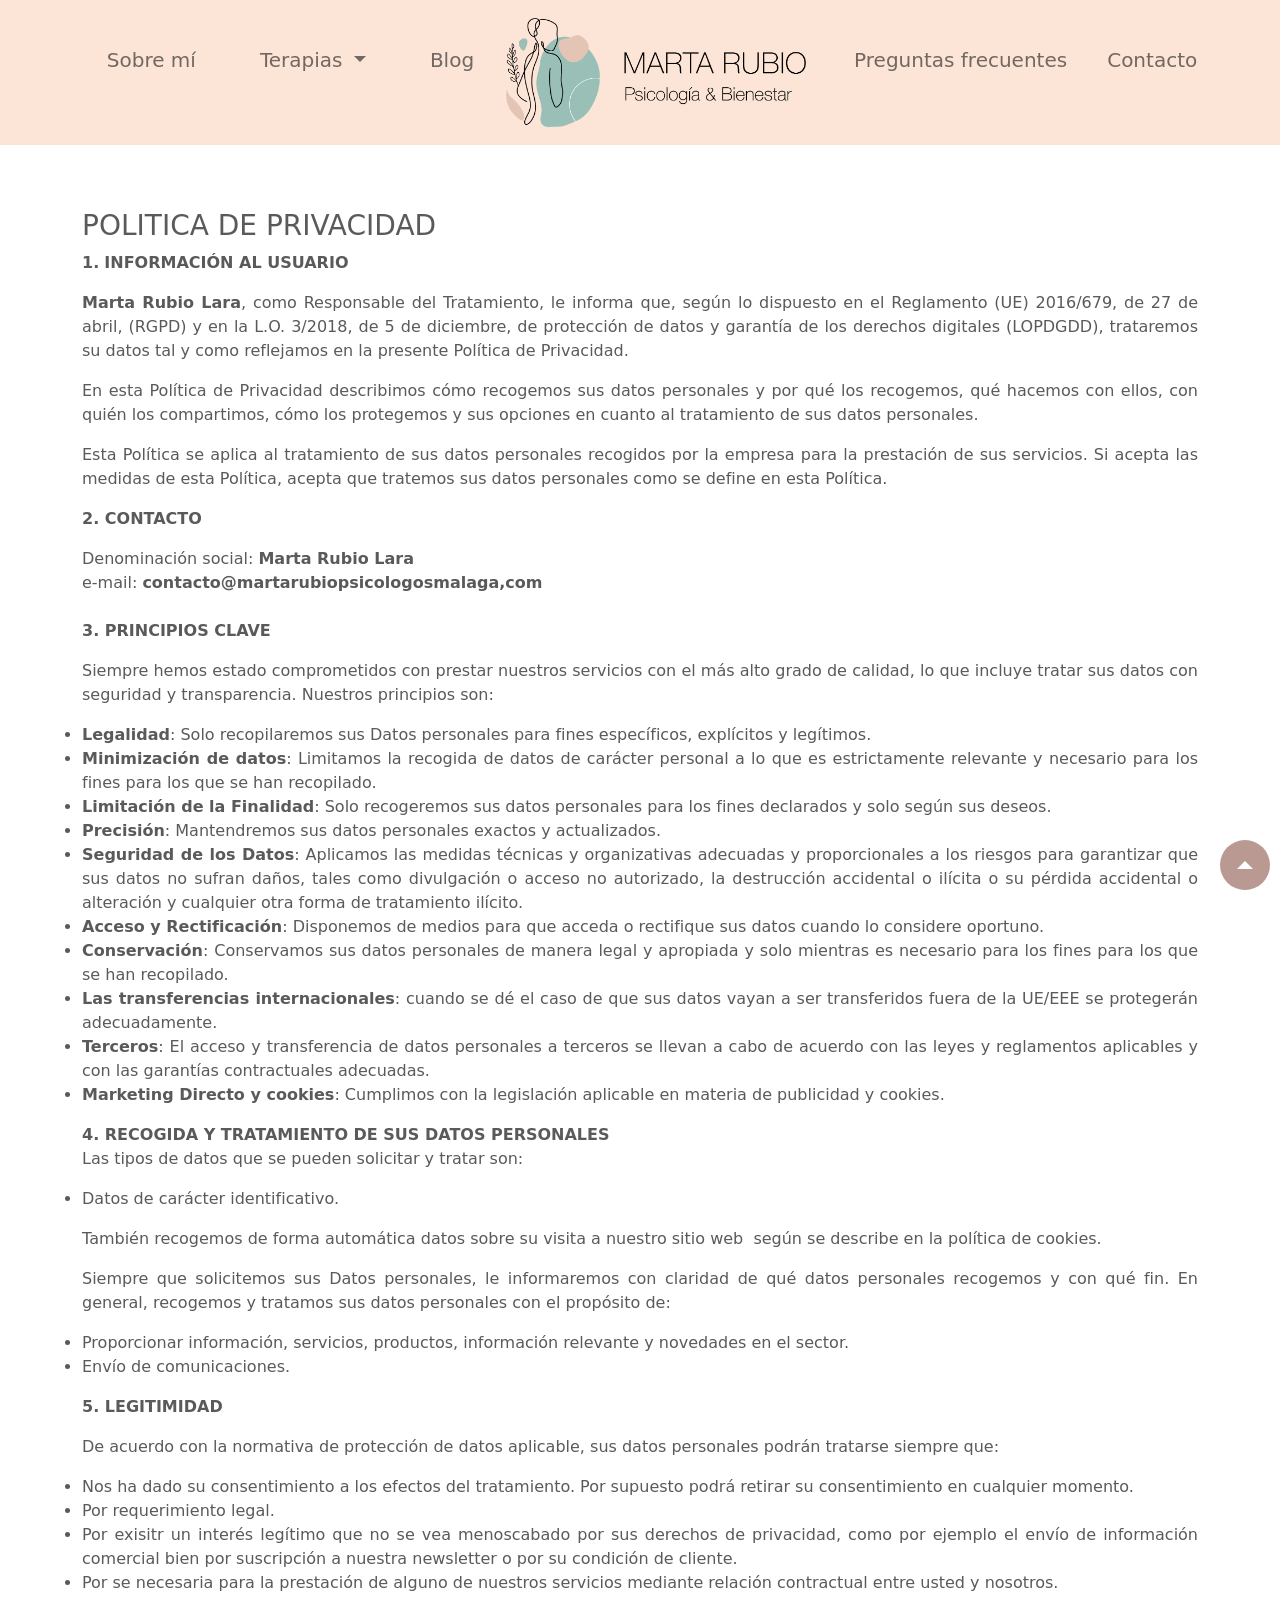
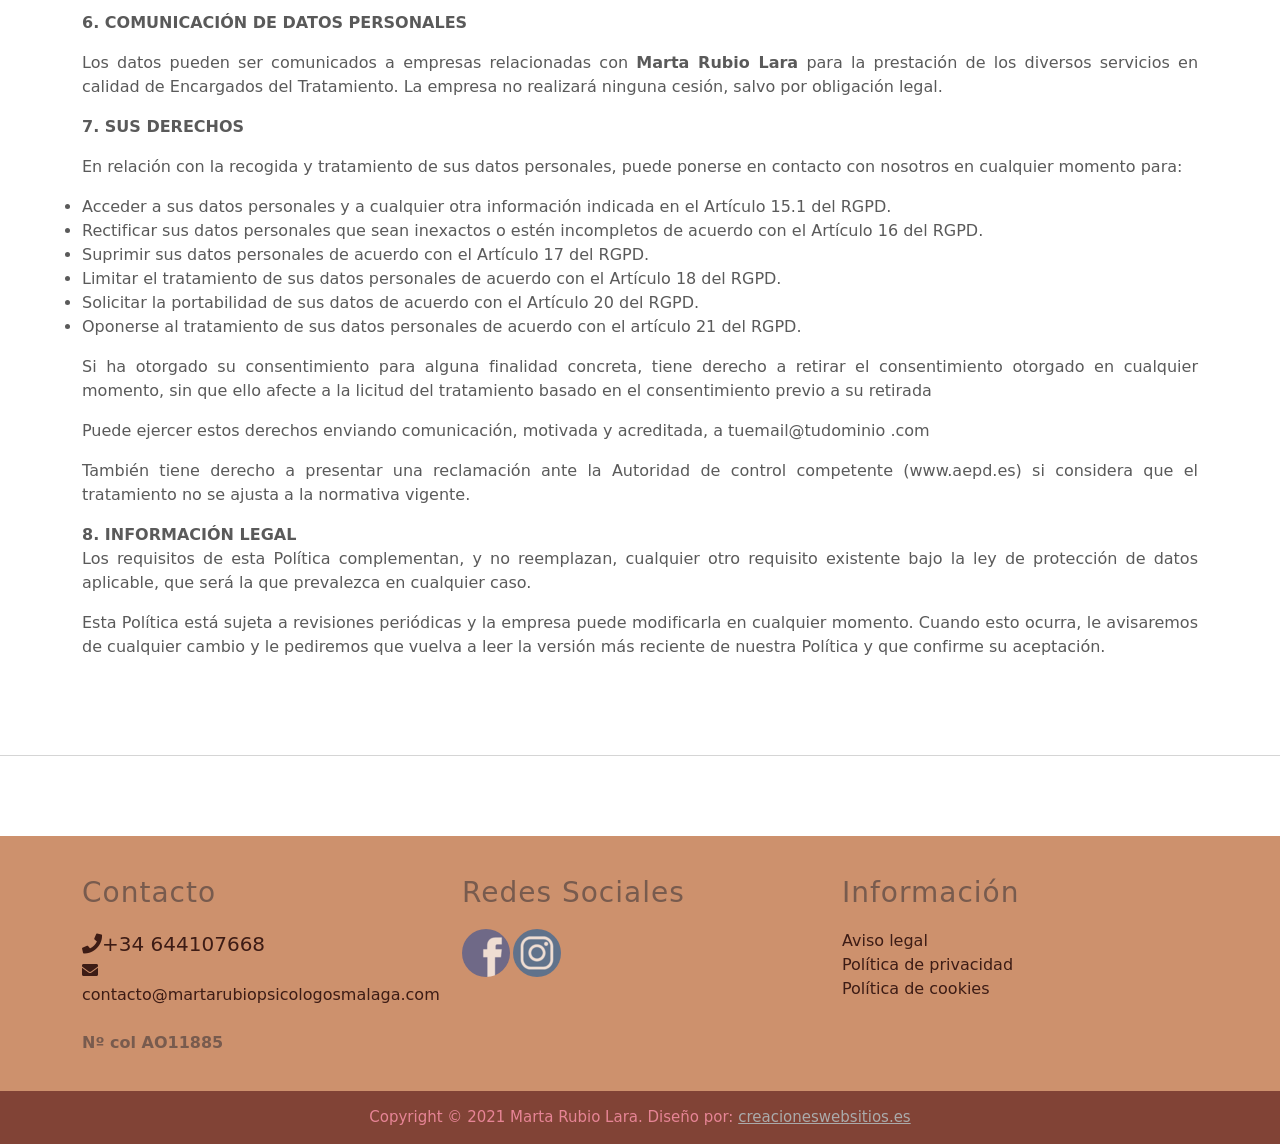
<file: privacidad.html>
<!doctype html>
<html lang="es">


<head>
    <meta charset="utf-8">
    <meta name="viewport" content="width=device-width, initial-scale=1">
    <meta name="description" content="">
    <meta name="author" content="Creaciones Web Sitios">
    <meta name="generator" content="Hugo 0.79.0">
    <title>Marta Rubio - Psicología</title>
    <link rel="apple-touch-icon" sizes="180x180" href="./img/apple-touch-icon.png">
    <link rel="icon" type="image/png" sizes="32x32" href="./img/favicon-32x32.png">
    <link rel="icon" type="image/png" sizes="16x16" href="./img/favicon-16x16.png">
    <link rel="manifest" href="./site.webmanifest">

    <link rel="canonical" href="https://getbootstrap.com/docs/5.0/examples/carousel/">



    <!-- Bootstrap core CSS -->
    <link href="css/bootstrap/bootstrap.min.css" rel="stylesheet">
    <link href="css/style.css" rel="stylesheet">

    <style>

    </style>


    <!-- Custom styles for this template -->
    <link href="css/carousel.css" rel="stylesheet">
    <link href="./css/pricing.css" rel="stylesheet">

    <link href="./fontawesome/css/all.css" rel="stylesheet">
    <script src="./js/jquery/jquery-3.5.1.min.js"></script>
    <!-- Para botón de subir a principio página-->
    <script type='text/javascript'>
        $(document).ready(function() {
            $(window).scroll(function() {
                if ($(this).scrollTop() > 100) {
                    $('#scroll').fadeIn();
                } else {
                    $('#scroll').fadeOut();
                }
            });
            $('#scroll').click(function() {
                $("html, body").animate({
                    scrollTop: 0
                }, 600);
                return false;
            });
        });
    </script>
</head>

<body>
    <a href="javascript:void(0);" id="scroll" title="Scroll to Top" style="display: none;">Top<span></span></a>
    <header>
        <nav class="navbar navbar-expand-md navbar-light fixed-top">
            <!--Logo para móvil-->
            <a class="navbar-brand d-lg-none" href="index.html"><img src="./img/LOGO DEFINITIVO.png " lt=" " width="300" /></a>
            <button class="navbar-toggler" type="button" data-bs-toggle="collapse" data-bs-target="#navbarCollapse" aria-controls="navbarCollapse" aria-expanded="false" aria-label="Toggle navigation">
                <span class="navbar-toggler-icon"></span>
            </button>
            <div class="container-fluid">

                <div class="collapse navbar-collapse nav-center flex-column" id="navbarCollapse">
                    <ul class="navbar-nav mx-auto mb-2 mb-md-0 d-lg-none">

                        <li class="nav-item ">
                            <a class="nav-link" href="sobremi.html">
                                Sobre mí
                            </a>
                        </li>

                        <!--li class="nav-item">
                            <a class="nav-link" href="#">Terapias</a>
                        </li-->
                        <!--li><img src="./img/twiter.png " alt=" " width="48" height="48" /></li-->
                        <li class="nav-item  dropdown">
                            <a class="nav-link dropdown-toggle" href="#" id="navbarDropdown" role="button" data-toggle="dropdown" aria-haspopup="true" aria-expanded="false">
                                Terapias
                            </a>
                            <div class="dropdown-menu dropmio" aria-labelledby="navbarDropdown">
                                <a class="dropdown-item" href="terapias.html">Terapias</a>
                                <div class="dropdown-divider"></div>
                                <a class="dropdown-item" href="individual.html">Individual</a>
                                <a class="dropdown-item" href="pareja.html">Pareja</a>
                                <a class="dropdown-item" href="familiar.html">Familar</a>


                            </div>

                        </li>
                        <li class="nav-item">
                            <a class="nav-link " href="blog.php">Blog</a>
                        </li>

                        <a class="navbar-brand d-none d-lg-block" href="#"> <img src="./img/LOGO DEFINITIVO.png " lt=" " width="300" />
                        </a>

                        <li> <a class="nav-link" href="faq.php">Preguntas frecuentes</a>
                        </li>
                        <li class="nav-item">
                            <a class="nav-link " href="contacto.php">Contacto</a>
                        </li>

                    </ul>
                    <!--Barra Navegación para web -->
                    <ul class="navbar-nav mx-auto mb-2 mb-md-0 navbar-brand d-none d-lg-flex">

                        <li class="nav-item m-4">
                            <a class="nav-link" href="sobremi.html">
                                Sobre mí
                            </a>
                        </li>

                        <!--li class="nav-item">
                            <a class="nav-link" href="#">Terapias</a>
                        </li-->
                        <!--li><img src="./img/twiter.png " alt=" " width="48" height="48" /></li-->
                        <li class="nav-item m-4 dropdown">
                            <a class="nav-link dropdown-toggle" href="#" id="navbarDropdown" role="button" data-toggle="dropdown" aria-haspopup="true" aria-expanded="false">
                                Terapias
                            </a>
                            <div class="dropdown-menu dropmio" aria-labelledby="navbarDropdown">
                                <a class="dropdown-item" href="terapias.html">Terapias</a>
                                <div class="dropdown-divider"></div>
                                <a class="dropdown-item" href="individual.html">Individual</a>
                                <a class="dropdown-item" href="pareja.html">Pareja</a>
                                <a class="dropdown-item disabled" href="familiar.html">Familar</a>


                            </div>

                        </li>
                        <li class="nav-item m-4">
                            <a class="nav-link  " href="blog.php">Blog</a>
                        </li>

                        <a class="navbar-brand d-none d-lg-block" href="index.html"> <img src="./img/LOGO DEFINITIVO.png " lt=" " width="300" />
                        </a>

                        <li> <a class="nav-link m-4" href="faq.php">Preguntas frecuentes</a>
                        </li>
                        <li class="nav-item">
                            <a class="nav-link mt-4" href="contacto.php">Contacto</a>
                        </li>

                    </ul>
                </div>
            </div>
        </nav>
    </header>

    <main>

        <div id="myCarousel " class="carousel slide " data-bs-ride="carousel ">

        </div>


        <!-- Marketing messaging and featurettes
  ================================================== -->
        <!-- Wrap the rest of the page in another container to center all the content. -->

        <div class="container marketing ">




            <!-- START THE FEATURETTES -->

            <hr class="featurette-divider ">

            <div class="row featurette justifica">


                <h3>POLITICA DE PRIVACIDAD</h3>


                <p><strong>1.</strong> <strong>INFORMACI&Oacute;N AL USUARIO</strong></p>

                <p><strong>Marta Rubio Lara</strong>, como Responsable del Tratamiento, le informa que, seg&uacute;n lo dispuesto en el Reglamento (UE) 2016/679, de 27 de abril, (RGPD) y en la L.O. 3/2018, de 5 de diciembre, de protecci&oacute;n de datos
                    y garant&iacute;a de los derechos digitales (LOPDGDD), trataremos su datos tal y como reflejamos en la presente Pol&iacute;tica de Privacidad.</p>

                <p>En esta Pol&iacute;tica de Privacidad describimos c&oacute;mo recogemos sus datos personales y por qu&eacute; los recogemos, qu&eacute; hacemos con ellos, con qui&eacute;n los compartimos, c&oacute;mo los protegemos y sus opciones en cuanto
                    al tratamiento de sus datos personales.</p>

                <p>Esta Pol&iacute;tica se aplica al tratamiento de sus datos personales recogidos por la empresa para la prestaci&oacute;n de sus servicios. Si acepta las medidas de esta Pol&iacute;tica, acepta que tratemos sus datos personales como se
                    define en esta Pol&iacute;tica.</p>

                <p><strong>2. CONTACTO</strong></p>

                <p>Denominaci&oacute;n social: <strong>Marta Rubio Lara</strong><br /> e-mail: <strong>contacto@martarubiopsicologosmalaga,com</strong><br /> &nbsp;
                    <br />
                    <strong>3. PRINCIPIOS CLAVE</strong></p>

                <p>Siempre hemos estado comprometidos con prestar nuestros servicios con el m&aacute;s alto grado de calidad, lo que incluye tratar sus datos con seguridad y transparencia. Nuestros principios son:</p>

                <ul>
                    <li><strong>Legalidad</strong>: Solo recopilaremos sus Datos personales para fines espec&iacute;ficos, expl&iacute;citos y leg&iacute;timos.</li>
                    <li><strong>Minimizaci&oacute;n de datos</strong>: Limitamos la recogida de datos de car&aacute;cter personal a lo que es estrictamente relevante y necesario para los fines para los que se han recopilado.</li>
                    <li><strong>Limitaci&oacute;n de la Finalidad</strong>: Solo recogeremos sus datos personales para los fines declarados y solo seg&uacute;n sus deseos.</li>
                    <li><strong>Precisi&oacute;n</strong>: Mantendremos sus datos personales exactos y actualizados.</li>
                    <li><strong>Seguridad de los Datos</strong>: Aplicamos las medidas t&eacute;cnicas y organizativas adecuadas y proporcionales a los riesgos para garantizar que sus datos no sufran da&ntilde;os, tales como divulgaci&oacute;n o acceso no
                        autorizado, la destrucci&oacute;n accidental o il&iacute;cita o su p&eacute;rdida accidental o alteraci&oacute;n y cualquier otra forma de tratamiento il&iacute;cito.</li>
                    <li><strong>Acceso y Rectificaci&oacute;n</strong>: Disponemos de medios para que acceda o rectifique sus datos cuando lo considere oportuno.</li>
                    <li><strong>Conservaci&oacute;n</strong>: Conservamos sus datos personales de manera legal y apropiada y solo mientras es necesario para los fines para los que se han recopilado.</li>
                    <li><strong>Las transferencias internacionales</strong>: cuando se d&eacute; el caso de que sus datos vayan a ser transferidos fuera de la UE/EEE se proteger&aacute;n adecuadamente.</li>
                    <li><strong>Terceros</strong>: El acceso y transferencia de datos personales a terceros se llevan a cabo de acuerdo con las leyes y reglamentos aplicables y con las garant&iacute;as contractuales adecuadas.</li>
                    <li><strong>Marketing Directo y cookies</strong>: Cumplimos con la legislaci&oacute;n aplicable en materia de publicidad y cookies.</li>
                </ul>

                <p><strong>4. RECOGIDA Y TRATAMIENTO DE SUS DATOS PERSONALES</strong><br /> Las tipos de datos que se pueden solicitar y tratar son:</p>

                <ul>
                    <li>Datos de car&aacute;cter identificativo.</li>
                </ul>

                <p>Tambi&eacute;n recogemos de forma autom&aacute;tica datos sobre su visita a nuestro sitio web&nbsp; seg&uacute;n se describe en la pol&iacute;tica de cookies.</p>

                <p>Siempre que solicitemos sus Datos personales, le informaremos con claridad de qu&eacute; datos personales recogemos y con qu&eacute; fin. En general, recogemos y tratamos sus datos personales con el prop&oacute;sito de:</p>

                <ul>
                    <li>Proporcionar informaci&oacute;n, servicios, productos, informaci&oacute;n relevante y novedades en el sector.</li>
                    <li>Env&iacute;o de comunicaciones.</li>
                </ul>

                <p><strong>5. LEGITIMIDAD</strong></p>

                <p>De acuerdo con la normativa de protecci&oacute;n de datos aplicable, sus datos personales podr&aacute;n tratarse siempre que:</p>

                <ul>
                    <li>Nos ha dado su consentimiento a los efectos del tratamiento. Por supuesto podr&aacute; retirar su consentimiento en cualquier momento.</li>
                    <li>Por requerimiento legal.</li>
                    <li>Por exisitr un inter&eacute;s leg&iacute;timo que no se vea menoscabado por sus derechos de privacidad, como por ejemplo el env&iacute;o de informaci&oacute;n comercial bien por suscripci&oacute;n a nuestra newsletter o por su condici&oacute;n
                        de cliente.</li>
                    <li>Por se necesaria para la prestaci&oacute;n de alguno de nuestros servicios mediante relaci&oacute;n contractual entre usted y nosotros.</li>
                </ul>

                <p><strong>6. COMUNICACI&Oacute;N DE DATOS PERSONALES</strong></p>

                <p>Los datos pueden ser comunicados a empresas relacionadas con&nbsp;<strong>Marta Rubio Lara</strong>&nbsp;para la prestaci&oacute;n de los diversos servicios en calidad de Encargados del Tratamiento. La empresa no realizar&aacute; ninguna
                    cesi&oacute;n, salvo por obligaci&oacute;n legal.</p>

                <p><strong>7. SUS DERECHOS</strong></p>

                <p>En relaci&oacute;n con la recogida y tratamiento de sus datos personales, puede ponerse en contacto con nosotros en cualquier momento para:</p>

                <ul>
                    <li>Acceder a sus datos personales y a cualquier otra informaci&oacute;n indicada en el Art&iacute;culo 15.1 del RGPD.</li>
                    <li>Rectificar sus datos personales que sean inexactos o est&eacute;n incompletos de acuerdo con el Art&iacute;culo 16 del RGPD.</li>
                    <li>Suprimir sus datos personales de acuerdo con el Art&iacute;culo 17 del RGPD.</li>
                    <li>Limitar el tratamiento de sus datos personales de acuerdo con el Art&iacute;culo 18 del RGPD.</li>
                    <li>Solicitar la portabilidad de sus datos de acuerdo con el Art&iacute;culo 20 del RGPD</a>.</li>
                    <li>Oponerse al tratamiento de sus datos personales de acuerdo con el art&iacute;culo 21 del RGPD.</li>
                </ul>

                <p>Si ha otorgado su consentimiento para alguna finalidad concreta, tiene derecho a retirar el consentimiento otorgado en cualquier momento, sin que ello afecte a la licitud del tratamiento basado en el consentimiento previo a su retirada

                </p>

                <p>Puede ejercer estos derechos enviando comunicaci&oacute;n, motivada y acreditada, a tuemail@tudominio .com</p>

                <p>Tambi&eacute;n tiene derecho a presentar una reclamaci&oacute;n ante la Autoridad de control competente (www.aepd.es) si&nbsp;considera que el tratamiento no se ajusta a la normativa vigente.</p>

                <p><strong>8. INFORMACI&Oacute;N LEGAL</strong><br /> Los requisitos de esta Pol&iacute;tica complementan, y no reemplazan, cualquier otro requisito existente bajo la ley de protecci&oacute;n de datos aplicable, que ser&aacute; la que prevalezca
                    en cualquier caso.</p>

                <p>Esta Pol&iacute;tica est&aacute; sujeta a revisiones peri&oacute;dicas y la empresa puede modificarla en cualquier momento. Cuando esto ocurra, le avisaremos de cualquier cambio y le pediremos que vuelva a leer la versi&oacute;n m&aacute;s
                    reciente de nuestra Pol&iacute;tica y que confirme su aceptaci&oacute;n.</p>




            </div>

        </div>

        <hr class="featurette-divider ">



        <!-- /END THE FEATURETTES -->

        </div>

        <!-- /.container -->



        <!-- FOOTER >
        <footer class="container ">
            <p class="float-end "><a href="# ">Back to top</a></p>
            <p>&copy; 2017-2020 Company, Inc. &middot; <a href="# ">Privacy</a> &middot; <a href="# ">Terms</a></p>
        </footer-->
        <footer>
            <div class="container ">
                <div class="row ">

                    <div class="col-lg-4 col-md-6 ">
                        <h3>Contacto</h3>
                        <ul class="list-unstyled one-column ">

                            <li>
                                <a class="navbar-brand colormio" href="tel:+34644107668"><i class="fa fa-phone"></i>+34 644107668</a>
                            </li>
                            <li>
                                <a class="colormio sinSubrayado" href="mailto:contacto@martarubiopsicologosmalaga.com"><i class="fa fa-envelope"></i>contacto@martarubiopsicologosmalaga.com</a>
                            </li>

                            <br>
                            <li>
                                <b>Nº col AO11885</b>
                            </li>



                        </ul>

                    </div>


                    <div class="col-lg-4 col-md-6 ">
                        <h3>Redes Sociales</h3>
                        <ul class="list-unstyled socila-list mx-auto">
                            <li>
                                <a href="https://www.facebook.com/MartaRubioTherapy">
                                    <img src=" ./img/facebook.png " alt=" " width="48 " height="48 " /></li>

                            </a>



                            <li>
                                <a href="https://www.instagram.com/martarubio_therapy/">
                                    <img src="./img/instagram.png " alt=" " width="48 " height="48 " />

                                </a>
                            </li>

                        </ul>

                    </div>

                    <div class="col-lg-4 ">
                        <h3>Información</h3>
                        <ul class="list-unstyled one-column ">
                            <li><a class="colormio sinSubrayado" href="avisolegal.html">Aviso legal</a></li>
                            <li><a class="colormio sinSubrayado" href="privacidad.html">Política de privacidad</a></li>
                            <li><a class="colormio sinSubrayado" href="cokies.html">Política de cookies</a></li>


                        </ul>
                    </div>

                </div>
            </div>
            <div class="copyright text-center ">

                <span>Copyright &copy; 2021  Marta Rubio Lara.
                Diseño por: <a  href="https://creacioneswebsitios.es">creacioneswebsitios.es</a></span> </div>
        </footer>
    </main>


    <script src="./js/popper.min.js"></script>
    <!-- Always remember to call the above files first before calling the bootstrap.min.js file -->
    <script src="./js/bootstrap4/bootstrap.min.js"></script>
    <script src="js/bootstrap/bootstrap.min.js "></script>



</body>

</html>
</file>
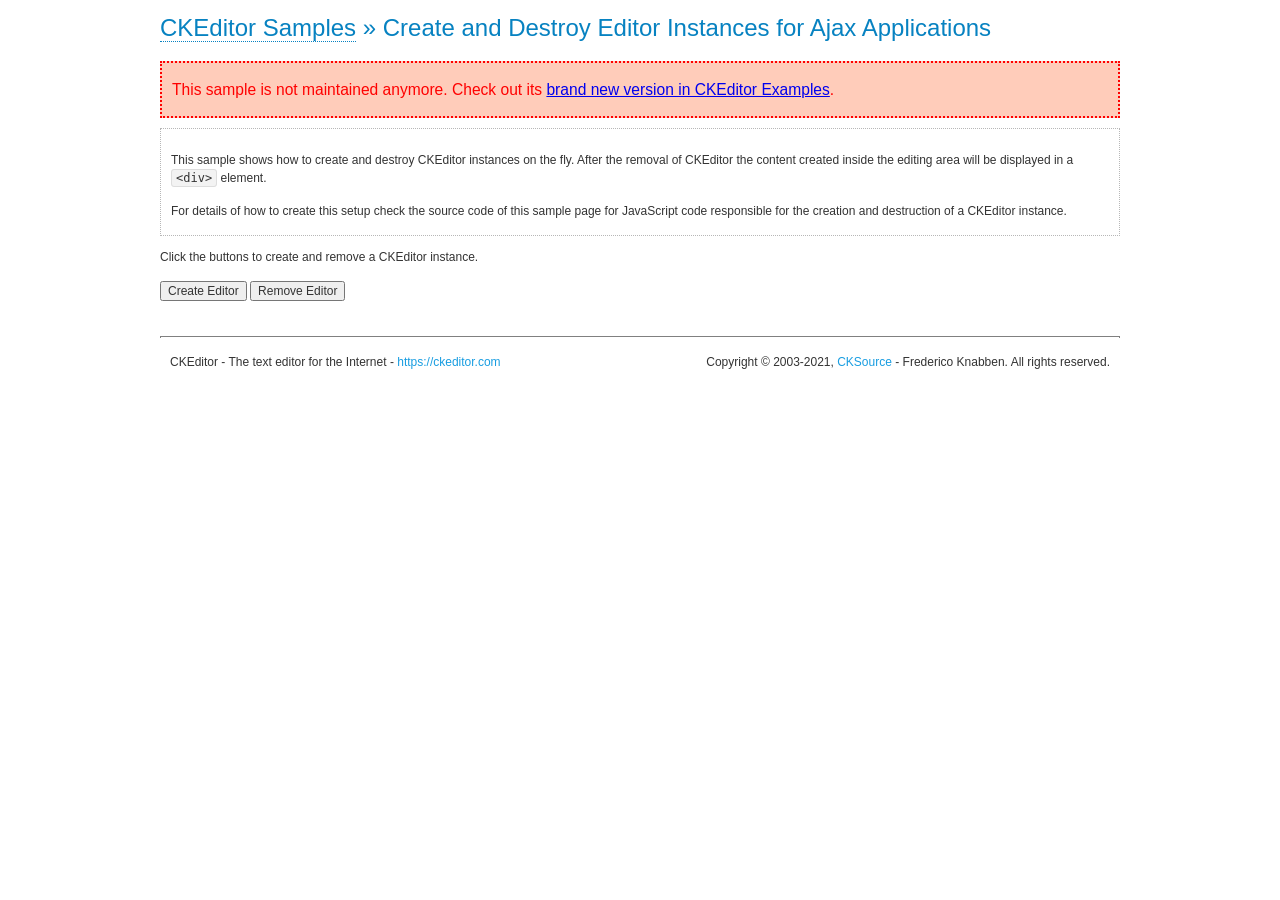
<file: admin/ckeditor/samples/old/ajax.html>
<!DOCTYPE html>
<!--
Copyright (c) 2003-2021, CKSource - Frederico Knabben. All rights reserved.
For licensing, see LICENSE.md or https://ckeditor.com/legal/ckeditor-oss-license
-->
<html lang="es">

<head>
    <meta charset="utf-8">
    <title>Ajax &mdash; CKEditor Sample</title>
    <script src="../../ckeditor.js"></script>
    <link rel="stylesheet" href="sample.css">
    <meta name="description" content="Try the latest sample of CKEditor 4 and learn more about customizing your WYSIWYG editor with endless possibilities.">
    <script>
        var editor, html = '';

        function createEditor() {
            if (editor)
                return;

            // Create a new editor inside the <div id="editor">, setting its value to html
            var config = {};
            editor = CKEDITOR.appendTo('editor', config, html);
        }

        function removeEditor() {
            if (!editor)
                return;

            // Retrieve the editor contents. In an Ajax application, this data would be
            // sent to the server or used in any other way.
            document.getElementById('editorcontents').innerHTML = html = editor.getData();
            document.getElementById('contents').style.display = '';

            // Destroy the editor.
            editor.destroy();
            editor = null;
        }
    </script>
</head>

<body>
    <h1 class="samples">
        <a href="index.html">CKEditor Samples</a> &raquo; Create and Destroy Editor Instances for Ajax Applications
    </h1>
    <div class="warning deprecated">
        This sample is not maintained anymore. Check out its <a href="https://ckeditor.com/docs/ckeditor4/latest/examples/saveajax.html">brand new version in CKEditor Examples</a>.
    </div>
    <div class="description">
        <p>
            This sample shows how to create and destroy CKEditor instances on the fly. After the removal of CKEditor the content created inside the editing area will be displayed in a <code>&lt;div&gt;</code> element.
        </p>
        <p>
            For details of how to create this setup check the source code of this sample page for JavaScript code responsible for the creation and destruction of a CKEditor instance.
        </p>
    </div>
    <p>Click the buttons to create and remove a CKEditor instance.</p>
    <p>
        <input onclick="createEditor();" type="button" value="Create Editor">
        <input onclick="removeEditor();" type="button" value="Remove Editor">
    </p>
    <!-- This div will hold the editor. -->
    <div id="editor">
    </div>
    <div id="contents" style="display: none">
        <p>
            Edited Contents:
        </p>
        <!-- This div will be used to display the editor contents. -->
        <div id="editorcontents">
        </div>
    </div>
    <div id="footer">
        <hr>
        <p>
            CKEditor - The text editor for the Internet - <a class="samples" href="https://ckeditor.com/">https://ckeditor.com</a>
        </p>
        <p id="copy">
            Copyright &copy; 2003-2021, <a class="samples" href="https://cksource.com/">CKSource</a> - Frederico Knabben. All rights reserved.
        </p>
    </div>
</body>

</html>
</file>
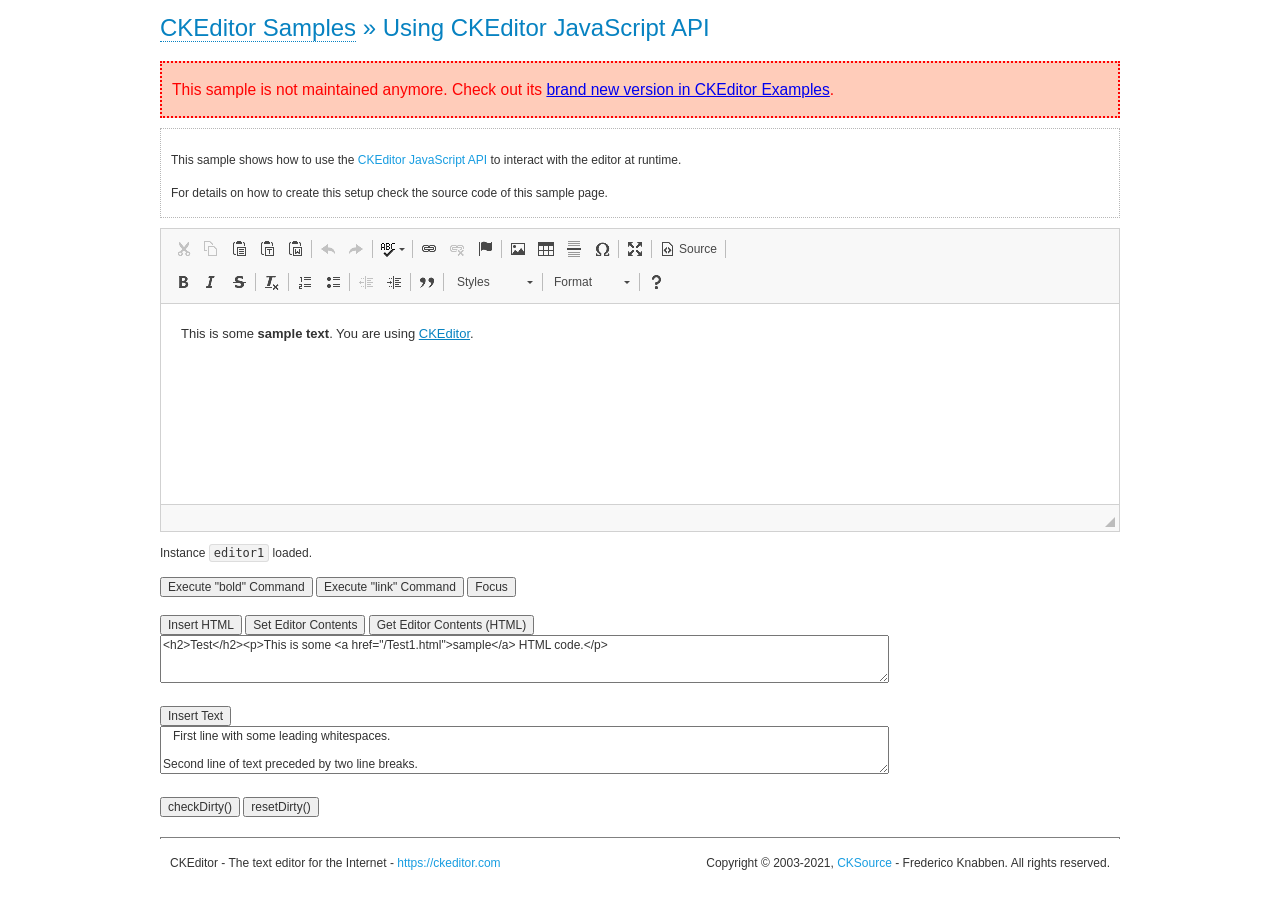
<file: admin/ckeditor/samples/old/api.html>
<!DOCTYPE html>
<!--
Copyright (c) 2003-2021, CKSource - Frederico Knabben. All rights reserved.
For licensing, see LICENSE.md or https://ckeditor.com/legal/ckeditor-oss-license
-->
<html lang="es">

<head>
    <meta charset="utf-8">
    <title>API Usage &mdash; CKEditor Sample</title>
    <script src="../../ckeditor.js"></script>
    <link href="sample.css" rel="stylesheet">
    <meta name="description" content="Try the latest sample of CKEditor 4 and learn more about customizing your WYSIWYG editor with endless possibilities.">
    <script>
        // The instanceReady event is fired, when an instance of CKEditor has finished
        // its initialization.
        CKEDITOR.on('instanceReady', function(ev) {
            // Show the editor name and description in the browser status bar.
            document.getElementById('eMessage').innerHTML = 'Instance <code>' + ev.editor.name + '<\/code> loaded.';

            // Show this sample buttons.
            document.getElementById('eButtons').style.display = 'block';
        });

        function InsertHTML() {
            // Get the editor instance that we want to interact with.
            var editor = CKEDITOR.instances.editor1;
            var value = document.getElementById('htmlArea').value;

            // Check the active editing mode.
            if (editor.mode == 'wysiwyg') {
                // Insert HTML code.
                // https://ckeditor.com/docs/ckeditor4/latest/api/CKEDITOR_editor.html#method-insertHtml
                editor.insertHtml(value);
            } else
                alert('You must be in WYSIWYG mode!');
        }

        function InsertText() {
            // Get the editor instance that we want to interact with.
            var editor = CKEDITOR.instances.editor1;
            var value = document.getElementById('txtArea').value;

            // Check the active editing mode.
            if (editor.mode == 'wysiwyg') {
                // Insert as plain text.
                // https://ckeditor.com/docs/ckeditor4/latest/api/CKEDITOR_editor.html#method-insertText
                editor.insertText(value);
            } else
                alert('You must be in WYSIWYG mode!');
        }

        function SetContents() {
            // Get the editor instance that we want to interact with.
            var editor = CKEDITOR.instances.editor1;
            var value = document.getElementById('htmlArea').value;

            // Set editor contents (replace current contents).
            // https://ckeditor.com/docs/ckeditor4/latest/api/CKEDITOR_editor.html#method-setData
            editor.setData(value);
        }

        function GetContents() {
            // Get the editor instance that you want to interact with.
            var editor = CKEDITOR.instances.editor1;

            // Get editor contents
            // https://ckeditor.com/docs/ckeditor4/latest/api/CKEDITOR_editor.html#method-getData
            alert(editor.getData());
        }

        function ExecuteCommand(commandName) {
            // Get the editor instance that we want to interact with.
            var editor = CKEDITOR.instances.editor1;

            // Check the active editing mode.
            if (editor.mode == 'wysiwyg') {
                // Execute the command.
                // https://ckeditor.com/docs/ckeditor4/latest/api/CKEDITOR_editor.html#method-execCommand
                editor.execCommand(commandName);
            } else
                alert('You must be in WYSIWYG mode!');
        }

        function CheckDirty() {
            // Get the editor instance that we want to interact with.
            var editor = CKEDITOR.instances.editor1;
            // Checks whether the current editor contents present changes when compared
            // to the contents loaded into the editor at startup
            // https://ckeditor.com/docs/ckeditor4/latest/api/CKEDITOR_editor.html#method-checkDirty
            alert(editor.checkDirty());
        }

        function ResetDirty() {
            // Get the editor instance that we want to interact with.
            var editor = CKEDITOR.instances.editor1;
            // Resets the "dirty state" of the editor (see CheckDirty())
            // https://ckeditor.com/docs/ckeditor4/latest/api/CKEDITOR_editor.html#method-resetDirty
            editor.resetDirty();
            alert('The "IsDirty" status has been reset');
        }

        function Focus() {
            CKEDITOR.instances.editor1.focus();
        }

        function onFocus() {
            document.getElementById('eMessage').innerHTML = '<b>' + this.name + ' is focused </b>';
        }

        function onBlur() {
            document.getElementById('eMessage').innerHTML = this.name + ' lost focus';
        }
    </script>

</head>

<body>
    <h1 class="samples">
        <a href="index.html">CKEditor Samples</a> &raquo; Using CKEditor JavaScript API
    </h1>
    <div class="warning deprecated">
        This sample is not maintained anymore. Check out its <a href="https://ckeditor.com/docs/ckeditor4/latest/examples/api.html">brand new version in CKEditor Examples</a>.
    </div>
    <div class="description">
        <p>
            This sample shows how to use the
            <a class="samples" href="https://ckeditor.com/docs/ckeditor4/latest/api/CKEDITOR_editor.html">CKEditor JavaScript API</a> to interact with the editor at runtime.
        </p>
        <p>
            For details on how to create this setup check the source code of this sample page.
        </p>
    </div>

    <!-- This <div> holds alert messages to be display in the sample page. -->
    <div id="alerts">
        <noscript>
			<p>
				<strong>CKEditor requires JavaScript to run</strong>. In a browser with no JavaScript
				support, like yours, you should still see the contents (HTML data) and you should
				be able to edit it normally, without a rich editor interface.
			</p>
		</noscript>
    </div>
    <form action="../../../samples/sample_posteddata.php" method="post">
        <textarea cols="100" id="editor1" name="editor1" rows="10">&lt;p&gt;This is some &lt;strong&gt;sample text&lt;/strong&gt;. You are using &lt;a href="https://ckeditor.com/"&gt;CKEditor&lt;/a&gt;.&lt;/p&gt;</textarea>

        <script>
            // Replace the <textarea id="editor1"> with an CKEditor instance.
            CKEDITOR.replace('editor1', {
                on: {
                    focus: onFocus,
                    blur: onBlur,

                    // Check for availability of corresponding plugins.
                    pluginsLoaded: function(evt) {
                        var doc = CKEDITOR.document,
                            ed = evt.editor;
                        if (!ed.getCommand('bold'))
                            doc.getById('exec-bold').hide();
                        if (!ed.getCommand('link'))
                            doc.getById('exec-link').hide();
                    }
                }
            });
        </script>

        <p id="eMessage">
        </p>

        <div id="eButtons" style="display: none">
            <input id="exec-bold" onclick="ExecuteCommand('bold');" type="button" value="Execute &quot;bold&quot; Command">
            <input id="exec-link" onclick="ExecuteCommand('link');" type="button" value="Execute &quot;link&quot; Command">
            <input onclick="Focus();" type="button" value="Focus">
            <br><br>
            <input onclick="InsertHTML();" type="button" value="Insert HTML">
            <input onclick="SetContents();" type="button" value="Set Editor Contents">
            <input onclick="GetContents();" type="button" value="Get Editor Contents (HTML)">
            <br>
            <textarea cols="100" id="htmlArea" rows="3">&lt;h2&gt;Test&lt;/h2&gt;&lt;p&gt;This is some &lt;a href="/Test1.html"&gt;sample&lt;/a&gt; HTML code.&lt;/p&gt;</textarea>
            <br>
            <br>
            <input onclick="InsertText();" type="button" value="Insert Text">
            <br>
            <textarea cols="100" id="txtArea" rows="3">   First line with some leading whitespaces.

Second line of text preceded by two line breaks.</textarea>
            <br>
            <br>
            <input onclick="CheckDirty();" type="button" value="checkDirty()">
            <input onclick="ResetDirty();" type="button" value="resetDirty()">
        </div>
    </form>
    <div id="footer">
        <hr>
        <p>
            CKEditor - The text editor for the Internet - <a class="samples" href="https://ckeditor.com/">https://ckeditor.com</a>
        </p>
        <p id="copy">
            Copyright &copy; 2003-2021, <a class="samples" href="https://cksource.com/">CKSource</a> - Frederico Knabben. All rights reserved.
        </p>
    </div>
</body>

</html>
</file>
<file: css/style.css>
footer {
        background: #CD916D;
        color: #785B4E;
        padding-top: 10px;
        position: absolute;
        width: 100%;
    }
    
    footer a {
        color: #aaa;
    }
    
    footer a:hover {
        color: #CD916D;
    }
    
    footer h3 {
        color: #785B4E;
        letter-spacing: 1px;
        margin: 30px 0 20px;
    }
    
    footer .three-column {
        overflow: hidden;
    }
    
    footer .three-column li {
        width: 33.3333%;
        float: left;
        padding: 5px 0;
    }
    
    footer .socila-list {
        overflow: hidden;
        margin: 20px 0 10px;
    }
    
    footer .socila-list li {
        float: left;
        margin-right: 3px;
        opacity: 0.7;
        overflow: hidden;
        border-radius: 50%;
        transition: all 0.3s ease-in-out;
    }
    
    footer .socila-list li:hover {
        opacity: 1;
    }
    
    footer .img-thumbnail {
        background: rgba(0, 0, 0, 0.2);
        border: 1px solid #444;
        margin-bottom: 5px;
    }
    
    footer .copyright {
        padding: 15px 0;
        background: #814336;
        margin-top: 20px;
        font-size: 15px;
    }
    
    footer .copyright span {
        color: #e68495;
    }
    
    .bd-placeholder-img {
        font-size: 1.125rem;
        text-anchor: middle;
        -webkit-user-select: none;
        -moz-user-select: none;
        user-select: none;
    }
    
    @media (min-width: 768px) {
        .bd-placeholder-img-lg {
            font-size: 3.5rem;
        }
    }
    /**Fondo navegación**/
    
    nav {
        background-color: #FCE5D7;
        margin: 0;
        padding: 0;
    }
    /**Color botón personalizado*/
    
    .btn-ttc,
    .btn-ttc:hover,
    .btn-ttc:active {
        color: white;
        text-shadow: 0 -1px 0 rgba(0, 0, 0, 0.25);
        background-color: #BF835F;
    }
    /**Botón subir en la página */
    
    #scroll {
        position: fixed;
        z-index: 1;
        right: 10px;
        bottom: 10px;
        cursor: pointer;
        width: 50px;
        height: 50px;
        background-color: #814336db;
        text-indent: -9999px;
        display: none;
        -webkit-border-radius: 60px;
        -moz-border-radius: 60px;
        border-radius: 60px
    }
    
    #scroll span {
        position: absolute;
        top: 50%;
        left: 50%;
        margin-left: -8px;
        margin-top: -12px;
        height: 0;
        width: 0;
        border: 8px solid transparent;
        border-bottom-color: #ffffff
    }
    
    #scroll:hover {
        background-color: #BF835F;
        opacity: 1;
        filter: "alpha(opacity=100)";
        -ms-filter: "alpha(opacity=100)";
    }
    /**Para barra de colores*/
    
    .barra1 {
        background-color: #e5c8b6;
        width: 100%;
        text-align: center;
        padding: 0px;
        margin: 0px;
    }
    
    .centrar {
        margin-left: auto;
        margin-right: auto;
    }
    
    .dropmio {
        background-color: #e5c8b6;
    }
    /** Texto justificado **/
    
    .justifica {
        text-align: justify;
    }
    
    .borde {
        border-color: #e5c8b6;
        border-style: outset;
    }
    /*main {
        background-color: e5c8b6k;
        opacity: 0.5;
    }*/
    
    .colormio {
        color: #3d1c15;
    }
    
    .colormio:hover {
        color: #6e4e39;
    }
    /*Para FAQ
       
    */
    
    .micolorfaq {
        color: #454444;
        background-color: #FCE5D7
    }
    
    .micolorfaq:hover {
        color: black
    }
    
    .faqHeader {
        font-size: 27px;
        margin: 20px;
    }
    
    .panel-heading [data-toggle="collapse"]:after {
        font-family: 'Glyphicons Halflings';
        content: "e072";
        /* "play" icon */
        float: right;
        color: #F58723;
        font-size: 18px;
        line-height: 22px;
        /* rotate "play" icon from > (right arrow) to down arrow */
        -webkit-transform: rotate(-90deg);
        -moz-transform: rotate(-90deg);
        -ms-transform: rotate(-90deg);
        -o-transform: rotate(-90deg);
        transform: rotate(-90deg);
    }
    
    .panel-heading [data-toggle="collapse"].collapsed:after {
        /* rotate "play" icon from > (right arrow) to ^ (up arrow) */
        -webkit-transform: rotate(90deg);
        -moz-transform: rotate(90deg);
        -ms-transform: rotate(90deg);
        -o-transform: rotate(90deg);
        transform: rotate(90deg);
        color: #454444;
    }
    /* Barra aceptación de cookies*/
    
    #barraaceptacion {
        position: fixed;
        right: 0px;
        bottom: 0px;
        width: 100%;
        padding-top: 5px;
        min-height: 80px;
        background-color: rgba(0, 0, 0, 0.7);
        color: #fff;
        z-index: 99999;
    }
    
    .inner {
        text-align: center;
        font-family: verdana;
        font-size: 18px;
        margin: auto;
    }
    
    .spanfoot {
        vertical-align: middle;
        text-align: center;
    }
    
    .inner a.info {
        margin-left: 5px;
        text-decoration: none;
        color: #faff00;
    }
    /* Letra para enlace diseño en pie*/
    
    .miletra {
        font-family: Arial, Helvetica, sans-serif;
    }
    /**Sombra letras carrousel*/
    
    .sombra {
        color: white;
        text-shadow: 0.1em 0.1em 0.2em black
    }
    /**Quitar subrayado a link*/
    
    .sinSubrayado {
        text-decoration: none;
    }
    /* Letra Blog*/
    
    .letrablog {
        font-size: 1.3em;
        /* 1.4em x 10px = 14px */
    }
    /*--------------------------------------------------------------
# Preloader
--------------------------------------------------------------*/

#preloader {
    position: fixed;
    top: 0;
    left: 0;
    right: 0;
    bottom: 0;
    z-index: 9999;
    overflow: hidden;
    background: #fff;
}

#preloader:before {
    content: "";
    position: fixed;
    top: calc(50% - 30px);
    left: calc(50% - 30px);
    border: 6px solid #6e4e39;
    border-top-color: #e2eefd;
    border-radius: 50%;
    width: 60px;
    height: 60px;
    -webkit-animation: animate-preloader 1s linear infinite;
    animation: animate-preloader 1s linear infinite;
}

@-webkit-keyframes animate-preloader {
    0% {
        transform: rotate(0deg);
    }
    100% {
        transform: rotate(360deg);
    }
}

@keyframes animate-preloader {
    0% {
        transform: rotate(0deg);
    }
    100% {
        transform: rotate(360deg);
    }
}
.contesta {
    margin-left: 45px;
}
</file>
<file: css/carousel.css>
/* GLOBAL STYLES
-------------------------------------------------- */
/* Padding below the footer and lighter body text */

body {
  padding-top: 3rem;
  padding-bottom: 3rem;
  color: #5a5a5a;
}


/* CUSTOMIZE THE CAROUSEL
-------------------------------------------------- */

/* Carousel base class */
.carousel {
  margin-bottom: 4rem;
}
/* Since positioning the image, we need to help out the caption */
.carousel-caption {
  bottom: 3rem;
  z-index: 10;
}

/* Declare heights because of positioning of img element */
.carousel-item {
  height: 32rem;
}
.carousel-item > img {
  position: absolute;
  top: 0;
  left: 0;
  min-width: 100%;
  height: 32rem;
}


/* MARKETING CONTENT
-------------------------------------------------- */

/* Center align the text within the three columns below the carousel */
.marketing .col-lg-4 {
  margin-bottom: 1.5rem;
  text-align: center;
}
.marketing h2 {
  font-weight: 400;
}
/* rtl:begin:ignore */
.marketing .col-lg-4 p {
  margin-right: .75rem;
  margin-left: .75rem;
}
/* rtl:end:ignore */


/* Featurettes
------------------------- */

.featurette-divider {
  margin: 5rem 0; /* Space out the Bootstrap <hr> more */
}

/* Thin out the marketing headings */
.featurette-heading {
  font-weight: 300;
  line-height: 1;
  /* rtl:remove */
  letter-spacing: -.05rem;
}


/* RESPONSIVE CSS
-------------------------------------------------- */

@media (min-width: 40em) {
  /* Bump up size of carousel content */
  .carousel-caption p {
    margin-bottom: 1.25rem;
    font-size: 1.25rem;
    line-height: 1.4;
  }

  .featurette-heading {
    font-size: 50px;
  }
}

@media (min-width: 62em) {
  .featurette-heading {
    margin-top: 7rem;
  }
}
</file>
<file: css/alertify/alertify.css>
/**
 * alertifyjs 1.13.1 http://alertifyjs.com
 * AlertifyJS is a javascript framework for developing pretty browser dialogs and notifications.
 * Copyright 2019 Mohammad Younes <Mohammad@alertifyjs.com> (http://alertifyjs.com) 
 * Licensed under GPL 3 <https://opensource.org/licenses/gpl-3.0>*/
    
    .alertify .ajs-dimmer {
        position: fixed;
        z-index: 1981;
        top: 0;
        right: 0;
        bottom: 0;
        left: 0;
        padding: 0;
        margin: 0;
        background-color: #252525;
        opacity: .5;
    }
    
    .alertify .ajs-modal {
        position: fixed;
        top: 0;
        right: 0;
        left: 0;
        bottom: 0;
        padding: 0;
        overflow-y: auto;
        z-index: 1981;
    }
    
    .alertify .ajs-dialog {
        position: relative;
        margin: 5% auto;
        min-height: 110px;
        max-width: 500px;
        padding: 24px 24px 0 24px;
        outline: 0;
        background-color: #fff;
    }
    
    .alertify .ajs-dialog.ajs-capture:before {
        content: '';
        position: absolute;
        top: 0;
        right: 0;
        bottom: 0;
        left: 0;
        display: block;
        z-index: 1;
    }
    
    .alertify .ajs-reset {
        position: absolute !important;
        display: inline !important;
        width: 0 !important;
        height: 0 !important;
        opacity: 0 !important;
    }
    
    .alertify .ajs-commands {
        position: absolute;
        right: 4px;
        margin: -14px 24px 0 0;
        z-index: 2;
    }
    
    .alertify .ajs-commands button {
        display: none;
        width: 10px;
        height: 10px;
        margin-left: 10px;
        padding: 10px;
        border: 0;
        background-color: transparent;
        background-repeat: no-repeat;
        background-position: center;
        cursor: pointer;
    }
    
    .alertify .ajs-commands button.ajs-close {
        background-image: url([data-uri]);
    }
    
    .alertify .ajs-commands button.ajs-maximize {
        background-image: url([data-uri]);
    }
    
    .alertify .ajs-header {
        margin: -24px;
        margin-bottom: 0;
        padding: 16px 24px;
        background-color: #fff;
    }
    
    .alertify .ajs-body {
        min-height: 56px;
    }
    
    .alertify .ajs-body .ajs-content {
        padding: 16px 24px 16px 16px;
    }
    
    .alertify .ajs-footer {
        padding: 4px;
        margin-left: -24px;
        margin-right: -24px;
        min-height: 43px;
        background-color: #fff;
    }
    
    .alertify .ajs-footer .ajs-buttons.ajs-primary {
        text-align: right;
    }
    
    .alertify .ajs-footer .ajs-buttons.ajs-primary .ajs-button {
        margin: 4px;
    }
    
    .alertify .ajs-footer .ajs-buttons.ajs-auxiliary {
        float: left;
        clear: none;
        text-align: left;
    }
    
    .alertify .ajs-footer .ajs-buttons.ajs-auxiliary .ajs-button {
        margin: 4px;
    }
    
    .alertify .ajs-footer .ajs-buttons .ajs-button {
        min-width: 88px;
        min-height: 35px;
    }
    
    .alertify .ajs-handle {
        position: absolute;
        display: none;
        width: 10px;
        height: 10px;
        right: 0;
        bottom: 0;
        z-index: 1;
        background-image: url([data-uri]);
        -webkit-transform: scaleX(1)/*rtl:scaleX(-1)*/
        ;
        transform: scaleX(1)/*rtl:scaleX(-1)*/
        ;
        cursor: se-resize;
    }
    
    .alertify.ajs-no-overflow .ajs-body .ajs-content {
        overflow: hidden !important;
    }
    
    .alertify.ajs-no-padding.ajs-maximized .ajs-body .ajs-content {
        left: 0;
        right: 0;
        padding: 0;
    }
    
    .alertify.ajs-no-padding:not(.ajs-maximized) .ajs-body {
        margin-left: -24px;
        margin-right: -24px;
    }
    
    .alertify.ajs-no-padding:not(.ajs-maximized) .ajs-body .ajs-content {
        padding: 0;
    }
    
    .alertify.ajs-no-padding.ajs-resizable .ajs-body .ajs-content {
        left: 0;
        right: 0;
    }
    
    .alertify.ajs-maximizable .ajs-commands button.ajs-maximize,
    .alertify.ajs-maximizable .ajs-commands button.ajs-restore {
        display: inline-block;
    }
    
    .alertify.ajs-closable .ajs-commands button.ajs-close {
        display: inline-block;
    }
    
    .alertify.ajs-maximized .ajs-dialog {
        width: 100% !important;
        height: 100% !important;
        max-width: none !important;
        margin: 0 auto !important;
        top: 0 !important;
        left: 0 !important;
    }
    
    .alertify.ajs-maximized.ajs-modeless .ajs-modal {
        position: fixed !important;
        min-height: 100% !important;
        max-height: none !important;
        margin: 0 !important;
    }
    
    .alertify.ajs-maximized .ajs-commands button.ajs-maximize {
        background-image: url([data-uri]);
    }
    
    .alertify.ajs-resizable .ajs-dialog,
    .alertify.ajs-maximized .ajs-dialog {
        padding: 0;
    }
    
    .alertify.ajs-resizable .ajs-commands,
    .alertify.ajs-maximized .ajs-commands {
        margin: 14px 24px 0 0;
    }
    
    .alertify.ajs-resizable .ajs-header,
    .alertify.ajs-maximized .ajs-header {
        position: absolute;
        top: 0;
        left: 0;
        right: 0;
        margin: 0;
        padding: 16px 24px;
    }
    
    .alertify.ajs-resizable .ajs-body,
    .alertify.ajs-maximized .ajs-body {
        min-height: 224px;
        display: inline-block;
    }
    
    .alertify.ajs-resizable .ajs-body .ajs-content,
    .alertify.ajs-maximized .ajs-body .ajs-content {
        position: absolute;
        top: 50px;
        right: 24px;
        bottom: 50px;
        left: 24px;
        overflow: auto;
    }
    
    .alertify.ajs-resizable .ajs-footer,
    .alertify.ajs-maximized .ajs-footer {
        position: absolute;
        left: 0;
        right: 0;
        bottom: 0;
        margin: 0;
    }
    
    .alertify.ajs-resizable:not(.ajs-maximized) .ajs-dialog {
        min-width: 548px;
    }
    
    .alertify.ajs-resizable:not(.ajs-maximized) .ajs-handle {
        display: block;
    }
    
    .alertify.ajs-movable:not(.ajs-maximized) .ajs-header {
        cursor: move;
    }
    
    .alertify.ajs-modeless .ajs-dimmer,
    .alertify.ajs-modeless .ajs-reset {
        display: none;
    }
    
    .alertify.ajs-modeless .ajs-modal {
        overflow: visible;
        max-width: none;
        max-height: 0;
    }
    
    .alertify.ajs-modeless.ajs-pinnable .ajs-commands button.ajs-pin {
        display: inline-block;
        background-image: url([data-uri]);
    }
    
    .alertify.ajs-modeless.ajs-unpinned .ajs-modal {
        position: absolute;
    }
    
    .alertify.ajs-modeless.ajs-unpinned .ajs-commands button.ajs-pin {
        background-image: url([data-uri]);
    }
    
    .alertify.ajs-modeless:not(.ajs-unpinned) .ajs-body {
        max-height: 500px;
        overflow: auto;
    }
    
    .alertify.ajs-basic .ajs-header {
        opacity: 0;
    }
    
    .alertify.ajs-basic .ajs-footer {
        visibility: hidden;
    }
    
    .alertify.ajs-frameless .ajs-header {
        position: absolute;
        top: 0;
        left: 0;
        right: 0;
        min-height: 60px;
        margin: 0;
        padding: 0;
        opacity: 0;
        z-index: 1;
    }
    
    .alertify.ajs-frameless .ajs-footer {
        display: none;
    }
    
    .alertify.ajs-frameless .ajs-body .ajs-content {
        position: absolute;
        top: 0;
        right: 0;
        bottom: 0;
        left: 0;
    }
    
    .alertify.ajs-frameless:not(.ajs-resizable) .ajs-dialog {
        padding-top: 0;
    }
    
    .alertify.ajs-frameless:not(.ajs-resizable) .ajs-dialog .ajs-commands {
        margin-top: 0;
    }
    
    .ajs-no-overflow {
        overflow: hidden !important;
        outline: none;
    }
    
    .ajs-no-overflow.ajs-fixed {
        position: fixed;
        top: 0;
        right: 0;
        bottom: 0;
        left: 0;
        overflow-y: scroll!important;
    }
    
    .ajs-no-selection,
    .ajs-no-selection * {
        -webkit-user-select: none;
        -moz-user-select: none;
        -ms-user-select: none;
        user-select: none;
    }
    
    @media screen and (max-width: 568px) {
        .alertify .ajs-dialog {
            min-width: 150px;
        }
        .alertify:not(.ajs-maximized) .ajs-modal {
            padding: 0 5%;
        }
        .alertify:not(.ajs-maximized).ajs-resizable .ajs-dialog {
            min-width: initial;
            min-width: auto/*IE fallback*/
            ;
        }
    }
    
    @-moz-document url-prefix() {
        .alertify button:focus {
            outline: 1px dotted #3593D2;
        }
    }
    
    .alertify .ajs-dimmer,
    .alertify .ajs-modal {
        -webkit-transform: translate3d(0, 0, 0);
        transform: translate3d(0, 0, 0);
        -webkit-transition-property: opacity, visibility;
        transition-property: opacity, visibility;
        -webkit-transition-timing-function: linear;
        transition-timing-function: linear;
        -webkit-transition-duration: 250ms;
        transition-duration: 250ms;
    }
    
    .alertify.ajs-hidden .ajs-dimmer,
    .alertify.ajs-hidden .ajs-modal {
        visibility: hidden;
        opacity: 0;
    }
    
    .alertify.ajs-in:not(.ajs-hidden) .ajs-dialog {
        -webkit-animation-duration: 500ms;
        animation-duration: 500ms;
    }
    
    .alertify.ajs-out.ajs-hidden .ajs-dialog {
        -webkit-animation-duration: 250ms;
        animation-duration: 250ms;
    }
    
    .alertify .ajs-dialog.ajs-shake {
        -webkit-animation-name: ajs-shake;
        animation-name: ajs-shake;
        -webkit-animation-duration: .1s;
        animation-duration: .1s;
        -webkit-animation-fill-mode: both;
        animation-fill-mode: both;
    }
    
    @-webkit-keyframes ajs-shake {
        0%,
        100% {
            -webkit-transform: translate3d(0, 0, 0);
            transform: translate3d(0, 0, 0);
        }
        10%,
        30%,
        50%,
        70%,
        90% {
            -webkit-transform: translate3d(-10px, 0, 0);
            transform: translate3d(-10px, 0, 0);
        }
        20%,
        40%,
        60%,
        80% {
            -webkit-transform: translate3d(10px, 0, 0);
            transform: translate3d(10px, 0, 0);
        }
    }
    
    @keyframes ajs-shake {
        0%,
        100% {
            -webkit-transform: translate3d(0, 0, 0);
            transform: translate3d(0, 0, 0);
        }
        10%,
        30%,
        50%,
        70%,
        90% {
            -webkit-transform: translate3d(-10px, 0, 0);
            transform: translate3d(-10px, 0, 0);
        }
        20%,
        40%,
        60%,
        80% {
            -webkit-transform: translate3d(10px, 0, 0);
            transform: translate3d(10px, 0, 0);
        }
    }
    
    .alertify.ajs-slide.ajs-in:not(.ajs-hidden) .ajs-dialog {
        -webkit-animation-name: ajs-slideIn;
        animation-name: ajs-slideIn;
        -webkit-animation-timing-function: cubic-bezier(0.175, 0.885, 0.32, 1.275);
        animation-timing-function: cubic-bezier(0.175, 0.885, 0.32, 1.275);
    }
    
    .alertify.ajs-slide.ajs-out.ajs-hidden .ajs-dialog {
        -webkit-animation-name: ajs-slideOut;
        animation-name: ajs-slideOut;
        -webkit-animation-timing-function: cubic-bezier(0.6, -0.28, 0.735, 0.045);
        animation-timing-function: cubic-bezier(0.6, -0.28, 0.735, 0.045);
    }
    
    .alertify.ajs-zoom.ajs-in:not(.ajs-hidden) .ajs-dialog {
        -webkit-animation-name: ajs-zoomIn;
        animation-name: ajs-zoomIn;
    }
    
    .alertify.ajs-zoom.ajs-out.ajs-hidden .ajs-dialog {
        -webkit-animation-name: ajs-zoomOut;
        animation-name: ajs-zoomOut;
    }
    
    .alertify.ajs-fade.ajs-in:not(.ajs-hidden) .ajs-dialog {
        -webkit-animation-name: ajs-fadeIn;
        animation-name: ajs-fadeIn;
    }
    
    .alertify.ajs-fade.ajs-out.ajs-hidden .ajs-dialog {
        -webkit-animation-name: ajs-fadeOut;
        animation-name: ajs-fadeOut;
    }
    
    .alertify.ajs-pulse.ajs-in:not(.ajs-hidden) .ajs-dialog {
        -webkit-animation-name: ajs-pulseIn;
        animation-name: ajs-pulseIn;
    }
    
    .alertify.ajs-pulse.ajs-out.ajs-hidden .ajs-dialog {
        -webkit-animation-name: ajs-pulseOut;
        animation-name: ajs-pulseOut;
    }
    
    .alertify.ajs-flipx.ajs-in:not(.ajs-hidden) .ajs-dialog {
        -webkit-animation-name: ajs-flipInX;
        animation-name: ajs-flipInX;
    }
    
    .alertify.ajs-flipx.ajs-out.ajs-hidden .ajs-dialog {
        -webkit-animation-name: ajs-flipOutX;
        animation-name: ajs-flipOutX;
    }
    
    .alertify.ajs-flipy.ajs-in:not(.ajs-hidden) .ajs-dialog {
        -webkit-animation-name: ajs-flipInY;
        animation-name: ajs-flipInY;
    }
    
    .alertify.ajs-flipy.ajs-out.ajs-hidden .ajs-dialog {
        -webkit-animation-name: ajs-flipOutY;
        animation-name: ajs-flipOutY;
    }
    
    @-webkit-keyframes ajs-pulseIn {
        0%,
        20%,
        40%,
        60%,
        80%,
        100% {
            -webkit-transition-timing-function: cubic-bezier(0.215, 0.61, 0.355, 1);
            transition-timing-function: cubic-bezier(0.215, 0.61, 0.355, 1);
        }
        0% {
            opacity: 0;
            -webkit-transform: scale3d(0.3, 0.3, 0.3);
            transform: scale3d(0.3, 0.3, 0.3);
        }
        20% {
            -webkit-transform: scale3d(1.1, 1.1, 1.1);
            transform: scale3d(1.1, 1.1, 1.1);
        }
        40% {
            -webkit-transform: scale3d(0.9, 0.9, 0.9);
            transform: scale3d(0.9, 0.9, 0.9);
        }
        60% {
            opacity: 1;
            -webkit-transform: scale3d(1.03, 1.03, 1.03);
            transform: scale3d(1.03, 1.03, 1.03);
        }
        80% {
            -webkit-transform: scale3d(0.97, 0.97, 0.97);
            transform: scale3d(0.97, 0.97, 0.97);
        }
        100% {
            opacity: 1;
            -webkit-transform: scale3d(1, 1, 1);
            transform: scale3d(1, 1, 1);
        }
    }
    
    @keyframes ajs-pulseIn {
        0%,
        20%,
        40%,
        60%,
        80%,
        100% {
            -webkit-transition-timing-function: cubic-bezier(0.215, 0.61, 0.355, 1);
            transition-timing-function: cubic-bezier(0.215, 0.61, 0.355, 1);
        }
        0% {
            opacity: 0;
            -webkit-transform: scale3d(0.3, 0.3, 0.3);
            transform: scale3d(0.3, 0.3, 0.3);
        }
        20% {
            -webkit-transform: scale3d(1.1, 1.1, 1.1);
            transform: scale3d(1.1, 1.1, 1.1);
        }
        40% {
            -webkit-transform: scale3d(0.9, 0.9, 0.9);
            transform: scale3d(0.9, 0.9, 0.9);
        }
        60% {
            opacity: 1;
            -webkit-transform: scale3d(1.03, 1.03, 1.03);
            transform: scale3d(1.03, 1.03, 1.03);
        }
        80% {
            -webkit-transform: scale3d(0.97, 0.97, 0.97);
            transform: scale3d(0.97, 0.97, 0.97);
        }
        100% {
            opacity: 1;
            -webkit-transform: scale3d(1, 1, 1);
            transform: scale3d(1, 1, 1);
        }
    }
    
    @-webkit-keyframes ajs-pulseOut {
        20% {
            -webkit-transform: scale3d(0.9, 0.9, 0.9);
            transform: scale3d(0.9, 0.9, 0.9);
        }
        50%,
        55% {
            opacity: 1;
            -webkit-transform: scale3d(1.1, 1.1, 1.1);
            transform: scale3d(1.1, 1.1, 1.1);
        }
        100% {
            opacity: 0;
            -webkit-transform: scale3d(0.3, 0.3, 0.3);
            transform: scale3d(0.3, 0.3, 0.3);
        }
    }
    
    @keyframes ajs-pulseOut {
        20% {
            -webkit-transform: scale3d(0.9, 0.9, 0.9);
            transform: scale3d(0.9, 0.9, 0.9);
        }
        50%,
        55% {
            opacity: 1;
            -webkit-transform: scale3d(1.1, 1.1, 1.1);
            transform: scale3d(1.1, 1.1, 1.1);
        }
        100% {
            opacity: 0;
            -webkit-transform: scale3d(0.3, 0.3, 0.3);
            transform: scale3d(0.3, 0.3, 0.3);
        }
    }
    
    @-webkit-keyframes ajs-zoomIn {
        0% {
            opacity: 0;
            -webkit-transform: scale3d(0.25, 0.25, 0.25);
            transform: scale3d(0.25, 0.25, 0.25);
        }
        100% {
            opacity: 1;
            -webkit-transform: scale3d(1, 1, 1);
            transform: scale3d(1, 1, 1);
        }
    }
    
    @keyframes ajs-zoomIn {
        0% {
            opacity: 0;
            -webkit-transform: scale3d(0.25, 0.25, 0.25);
            transform: scale3d(0.25, 0.25, 0.25);
        }
        100% {
            opacity: 1;
            -webkit-transform: scale3d(1, 1, 1);
            transform: scale3d(1, 1, 1);
        }
    }
    
    @-webkit-keyframes ajs-zoomOut {
        0% {
            opacity: 1;
            -webkit-transform: scale3d(1, 1, 1);
            transform: scale3d(1, 1, 1);
        }
        100% {
            opacity: 0;
            -webkit-transform: scale3d(0.25, 0.25, 0.25);
            transform: scale3d(0.25, 0.25, 0.25);
        }
    }
    
    @keyframes ajs-zoomOut {
        0% {
            opacity: 1;
            -webkit-transform: scale3d(1, 1, 1);
            transform: scale3d(1, 1, 1);
        }
        100% {
            opacity: 0;
            -webkit-transform: scale3d(0.25, 0.25, 0.25);
            transform: scale3d(0.25, 0.25, 0.25);
        }
    }
    
    @-webkit-keyframes ajs-fadeIn {
        0% {
            opacity: 0;
        }
        100% {
            opacity: 1;
        }
    }
    
    @keyframes ajs-fadeIn {
        0% {
            opacity: 0;
        }
        100% {
            opacity: 1;
        }
    }
    
    @-webkit-keyframes ajs-fadeOut {
        0% {
            opacity: 1;
        }
        100% {
            opacity: 0;
        }
    }
    
    @keyframes ajs-fadeOut {
        0% {
            opacity: 1;
        }
        100% {
            opacity: 0;
        }
    }
    
    @-webkit-keyframes ajs-flipInX {
        0% {
            -webkit-transform: perspective(400px) rotate3d(1, 0, 0, 90deg);
            transform: perspective(400px) rotate3d(1, 0, 0, 90deg);
            -webkit-transition-timing-function: ease-in;
            transition-timing-function: ease-in;
            opacity: 0;
        }
        40% {
            -webkit-transform: perspective(400px) rotate3d(1, 0, 0, -20deg);
            transform: perspective(400px) rotate3d(1, 0, 0, -20deg);
            -webkit-transition-timing-function: ease-in;
            transition-timing-function: ease-in;
        }
        60% {
            -webkit-transform: perspective(400px) rotate3d(1, 0, 0, 10deg);
            transform: perspective(400px) rotate3d(1, 0, 0, 10deg);
            opacity: 1;
        }
        80% {
            -webkit-transform: perspective(400px) rotate3d(1, 0, 0, -5deg);
            transform: perspective(400px) rotate3d(1, 0, 0, -5deg);
        }
        100% {
            -webkit-transform: perspective(400px);
            transform: perspective(400px);
        }
    }
    
    @keyframes ajs-flipInX {
        0% {
            -webkit-transform: perspective(400px) rotate3d(1, 0, 0, 90deg);
            transform: perspective(400px) rotate3d(1, 0, 0, 90deg);
            -webkit-transition-timing-function: ease-in;
            transition-timing-function: ease-in;
            opacity: 0;
        }
        40% {
            -webkit-transform: perspective(400px) rotate3d(1, 0, 0, -20deg);
            transform: perspective(400px) rotate3d(1, 0, 0, -20deg);
            -webkit-transition-timing-function: ease-in;
            transition-timing-function: ease-in;
        }
        60% {
            -webkit-transform: perspective(400px) rotate3d(1, 0, 0, 10deg);
            transform: perspective(400px) rotate3d(1, 0, 0, 10deg);
            opacity: 1;
        }
        80% {
            -webkit-transform: perspective(400px) rotate3d(1, 0, 0, -5deg);
            transform: perspective(400px) rotate3d(1, 0, 0, -5deg);
        }
        100% {
            -webkit-transform: perspective(400px);
            transform: perspective(400px);
        }
    }
    
    @-webkit-keyframes ajs-flipOutX {
        0% {
            -webkit-transform: perspective(400px);
            transform: perspective(400px);
        }
        30% {
            -webkit-transform: perspective(400px) rotate3d(1, 0, 0, -20deg);
            transform: perspective(400px) rotate3d(1, 0, 0, -20deg);
            opacity: 1;
        }
        100% {
            -webkit-transform: perspective(400px) rotate3d(1, 0, 0, 90deg);
            transform: perspective(400px) rotate3d(1, 0, 0, 90deg);
            opacity: 0;
        }
    }
    
    @keyframes ajs-flipOutX {
        0% {
            -webkit-transform: perspective(400px);
            transform: perspective(400px);
        }
        30% {
            -webkit-transform: perspective(400px) rotate3d(1, 0, 0, -20deg);
            transform: perspective(400px) rotate3d(1, 0, 0, -20deg);
            opacity: 1;
        }
        100% {
            -webkit-transform: perspective(400px) rotate3d(1, 0, 0, 90deg);
            transform: perspective(400px) rotate3d(1, 0, 0, 90deg);
            opacity: 0;
        }
    }
    
    @-webkit-keyframes ajs-flipInY {
        0% {
            -webkit-transform: perspective(400px) rotate3d(0, 1, 0, 90deg);
            transform: perspective(400px) rotate3d(0, 1, 0, 90deg);
            -webkit-transition-timing-function: ease-in;
            transition-timing-function: ease-in;
            opacity: 0;
        }
        40% {
            -webkit-transform: perspective(400px) rotate3d(0, 1, 0, -20deg);
            transform: perspective(400px) rotate3d(0, 1, 0, -20deg);
            -webkit-transition-timing-function: ease-in;
            transition-timing-function: ease-in;
        }
        60% {
            -webkit-transform: perspective(400px) rotate3d(0, 1, 0, 10deg);
            transform: perspective(400px) rotate3d(0, 1, 0, 10deg);
            opacity: 1;
        }
        80% {
            -webkit-transform: perspective(400px) rotate3d(0, 1, 0, -5deg);
            transform: perspective(400px) rotate3d(0, 1, 0, -5deg);
        }
        100% {
            -webkit-transform: perspective(400px);
            transform: perspective(400px);
        }
    }
    
    @keyframes ajs-flipInY {
        0% {
            -webkit-transform: perspective(400px) rotate3d(0, 1, 0, 90deg);
            transform: perspective(400px) rotate3d(0, 1, 0, 90deg);
            -webkit-transition-timing-function: ease-in;
            transition-timing-function: ease-in;
            opacity: 0;
        }
        40% {
            -webkit-transform: perspective(400px) rotate3d(0, 1, 0, -20deg);
            transform: perspective(400px) rotate3d(0, 1, 0, -20deg);
            -webkit-transition-timing-function: ease-in;
            transition-timing-function: ease-in;
        }
        60% {
            -webkit-transform: perspective(400px) rotate3d(0, 1, 0, 10deg);
            transform: perspective(400px) rotate3d(0, 1, 0, 10deg);
            opacity: 1;
        }
        80% {
            -webkit-transform: perspective(400px) rotate3d(0, 1, 0, -5deg);
            transform: perspective(400px) rotate3d(0, 1, 0, -5deg);
        }
        100% {
            -webkit-transform: perspective(400px);
            transform: perspective(400px);
        }
    }
    
    @-webkit-keyframes ajs-flipOutY {
        0% {
            -webkit-transform: perspective(400px);
            transform: perspective(400px);
        }
        30% {
            -webkit-transform: perspective(400px) rotate3d(0, 1, 0, -15deg);
            transform: perspective(400px) rotate3d(0, 1, 0, -15deg);
            opacity: 1;
        }
        100% {
            -webkit-transform: perspective(400px) rotate3d(0, 1, 0, 90deg);
            transform: perspective(400px) rotate3d(0, 1, 0, 90deg);
            opacity: 0;
        }
    }
    
    @keyframes ajs-flipOutY {
        0% {
            -webkit-transform: perspective(400px);
            transform: perspective(400px);
        }
        30% {
            -webkit-transform: perspective(400px) rotate3d(0, 1, 0, -15deg);
            transform: perspective(400px) rotate3d(0, 1, 0, -15deg);
            opacity: 1;
        }
        100% {
            -webkit-transform: perspective(400px) rotate3d(0, 1, 0, 90deg);
            transform: perspective(400px) rotate3d(0, 1, 0, 90deg);
            opacity: 0;
        }
    }
    
    @-webkit-keyframes ajs-slideIn {
        0% {
            margin-top: -100%;
        }
        100% {
            margin-top: 5%;
        }
    }
    
    @keyframes ajs-slideIn {
        0% {
            margin-top: -100%;
        }
        100% {
            margin-top: 5%;
        }
    }
    
    @-webkit-keyframes ajs-slideOut {
        0% {
            margin-top: 5%;
        }
        100% {
            margin-top: -100%;
        }
    }
    
    @keyframes ajs-slideOut {
        0% {
            margin-top: 5%;
        }
        100% {
            margin-top: -100%;
        }
    }
    
    .alertify-notifier {
        position: fixed;
        width: 0;
        overflow: visible;
        z-index: 1982;
        -webkit-transform: translate3d(0, 0, 0);
        transform: translate3d(0, 0, 0);
    }
    
    .alertify-notifier .ajs-message {
        position: relative;
        width: 260px;
        max-height: 0;
        padding: 0;
        opacity: 0;
        margin: 0;
        -webkit-transform: translate3d(0, 0, 0);
        transform: translate3d(0, 0, 0);
        -webkit-transition-duration: 250ms;
        transition-duration: 250ms;
        -webkit-transition-timing-function: linear;
        transition-timing-function: linear;
    }
    
    .alertify-notifier .ajs-message.ajs-visible {
        -webkit-transition-duration: 500ms;
        transition-duration: 500ms;
        -webkit-transition-timing-function: cubic-bezier(0.175, 0.885, 0.32, 1.275);
        transition-timing-function: cubic-bezier(0.175, 0.885, 0.32, 1.275);
        opacity: 1;
        max-height: 100%;
        padding: 15px;
        margin-top: 10px;
    }
    
    .alertify-notifier .ajs-message.ajs-success {
        background: rgba(91, 189, 114, 0.95);
    }
    
    .alertify-notifier .ajs-message.ajs-error {
        background: rgba(217, 92, 92, 0.95);
    }
    
    .alertify-notifier .ajs-message.ajs-warning {
        background: rgba(252, 248, 215, 0.95);
    }
    
    .alertify-notifier .ajs-message .ajs-close {
        position: absolute;
        top: 0;
        right: 0;
        width: 16px;
        height: 16px;
        cursor: pointer;
        background-image: url([data-uri]);
        background-repeat: no-repeat;
        background-position: center center;
        background-color: rgba(0, 0, 0, 0.5);
        border-top-right-radius: 2px;
    }
    
    .alertify-notifier.ajs-top {
        top: 10px;
    }
    
    .alertify-notifier.ajs-bottom {
        bottom: 10px;
    }
    
    .alertify-notifier.ajs-right {
        right: 10px;
    }
    
    .alertify-notifier.ajs-right .ajs-message {
        right: -320px;
    }
    
    .alertify-notifier.ajs-right .ajs-message.ajs-visible {
        right: 290px;
    }
    
    .alertify-notifier.ajs-left {
        left: 10px;
    }
    
    .alertify-notifier.ajs-left .ajs-message {
        left: -300px;
    }
    
    .alertify-notifier.ajs-left .ajs-message.ajs-visible {
        left: 0;
    }
    
    .alertify-notifier.ajs-center {
        left: 50%;
    }
    
    .alertify-notifier.ajs-center .ajs-message {
        -webkit-transform: translateX(-50%);
        transform: translateX(-50%);
    }
    
    .alertify-notifier.ajs-center .ajs-message.ajs-visible {
        left: 50%;
        -webkit-transition-timing-function: cubic-bezier(0.57, 0.43, 0.1, 0.65);
        transition-timing-function: cubic-bezier(0.57, 0.43, 0.1, 0.65);
    }
    
    .alertify-notifier.ajs-center.ajs-top .ajs-message {
        top: -300px;
    }
    
    .alertify-notifier.ajs-center.ajs-top .ajs-message.ajs-visible {
        top: 0;
    }
    
    .alertify-notifier.ajs-center.ajs-bottom .ajs-message {
        bottom: -300px;
    }
    
    .alertify-notifier.ajs-center.ajs-bottom .ajs-message.ajs-visible {
        bottom: 0;
    }
    
    .ajs-no-transition.alertify .ajs-dimmer,
    .ajs-no-transition.alertify .ajs-modal,
    .ajs-no-transition.alertify .ajs-dialog {
        -webkit-transition: none!important;
        transition: none!important;
        -webkit-animation: none!important;
        animation: none!important;
    }
    
    .ajs-no-transition.alertify-notifier .ajs-message {
        -webkit-transition: none!important;
        transition: none!important;
        -webkit-animation: none!important;
        animation: none!important;
    }
    
    @media (prefers-reduced-motion: reduce) {
        .alertify .ajs-dimmer,
        .alertify .ajs-modal,
        .alertify .ajs-dialog {
            -webkit-transition: none!important;
            transition: none!important;
            -webkit-animation: none!important;
            animation: none!important;
        }
        .alertify-notifier .ajs-message {
            -webkit-transition: none!important;
            transition: none!important;
            -webkit-animation: none!important;
            animation: none!important;
        }
    }
</file>
<file: admin/ckeditor/samples/css/samples.css>
/**
 * @license Copyright (c) 2003-2021, CKSource - Frederico Knabben. All rights reserved.
 * For licensing, see LICENSE.md or https://ckeditor.com/legal/ckeditor-oss-license
 */
@media (max-width: 900px) {
  .global-is-mobile-hidden {
    display: none !important;
  }
}
article,
aside,
details,
figcaption,
figure,
footer,
header,
hgroup,
main,
menu,
nav,
section {
  display: block;
}
body,
html {
  margin: 0;
  padding: 0;
  font: 16px / 1.8 Arial, 'Helvetica Neue', Helvetica, sans-serif;
  font-weight: 300;
  color: #575757;
}
.grid-width-10 {
  width: 10%;
}
.grid-width-20 {
  width: 20%;
}
.grid-width-30 {
  width: 30%;
}
.grid-width-40 {
  width: 40%;
}
.grid-width-50 {
  width: 50%;
}
.grid-width-60 {
  width: 60%;
}
.grid-width-70 {
  width: 70%;
}
.grid-width-80 {
  width: 80%;
}
.grid-width-90 {
  width: 90%;
}
.grid-width-100 {
  width: 100%;
}
@media (max-width: 900px) {
  .grid-width-10,
  .grid-width-20,
  .grid-width-30,
  .grid-width-40,
  .grid-width-50,
  .grid-width-60,
  .grid-width-70,
  .grid-width-80,
  .grid-width-90,
  .grid-width-100 {
    width: 100%;
  }
}
*[class*="grid-width"] {
  -webkit-box-sizing: border-box;
  -moz-box-sizing: border-box;
  box-sizing: border-box;
  padding-left: 4%;
  padding-right: 4%;
  float: left;
}
*[class*="grid-width"]:after,
.grid-container:after,
*[class*="grid-width"]:before,
.grid-container:before {
  content: '';
  display: block;
  overflow: hidden;
  visibility: hidden;
  font-size: 0;
  line-height: 0;
  width: 0;
  height: 0;
}
*[class*="grid-width"]:after,
.grid-container:after {
  clear: both;
}
.grid-container {
  -webkit-box-sizing: border-box;
  -moz-box-sizing: border-box;
  box-sizing: border-box;
  margin-left: auto;
  margin-right: auto;
}
.grid-container-nested *[class*="grid-width"]:first-child {
  padding-left: 0;
}
.grid-container-nested *[class*="grid-width"]:last-child {
  padding-right: 0;
}
@media (max-width: 900px) {
  .grid-container-nested *[class*="grid-width"]:first-child {
    padding-left: 4%;
  }
  .grid-container-nested *[class*="grid-width"]:last-child {
    padding-right: 4%;
  }
}
.header-a {
  min-height: 140px;
  overflow: hidden;
}
.header-a .header-a-logo {
  margin: 40px 0 0;
}
@media (max-width: 900px) {
  .header-a .header-a-logo {
    text-align: center;
  }
}
.header-a .header-a-logo img {
  border: transparent;
}
.navigation-a {
  height: 30px;
  background: #3D3D3D;
  position: absolute;
  left: 0;
  right: 0;
  top: 0;
  padding: 0;
  overflow: hidden;
}
@media (max-width: 900px) {
  .navigation-a {
    text-align: center;
  }
}
.navigation-a ul {
  list-style: none;
  margin: 0;
  overflow: hidden;
}
.navigation-a ul li,
.navigation-a ul li a {
  display: inline-block;
}
@media (max-width: 900px) {
  .navigation-a ul {
    width: auto;
    text-overflow: ellipsis;
    white-space: nowrap;
    display: inline-block;
    float: none;
  }
  .navigation-a ul:before,
  .navigation-a ul:after {
    display: none;
  }
}
.navigation-a ul.navigation-a-left {
  text-align: left;
}
@media (max-width: 900px) {
  .navigation-a ul.navigation-a-left {
    padding-right: 0;
  }
}
.navigation-a ul.navigation-a-right {
  text-align: right;
}
@media (max-width: 900px) {
  .navigation-a ul.navigation-a-right {
    padding-left: 23px;
  }
}
.navigation-a ul li + li {
  margin-left: 23px;
}
.navigation-a ul li a {
  font-size: 10px;
  font-size: 0.625rem;
  line-height: 18px;
  line-height: 1.13rem;
  line-height: 30px;
  float: left;
  color: #ddd;
  font-weight: bold;
  text-decoration: none;
  text-transform: uppercase;
}
.navigation-a ul li a:hover {
  cursor: pointer;
  color: #fff;
}
.icon-navigation-a-github:before,
.icon-navigation-a-github:after {
  background-image: url("[data-uri]");
}
.navigation-b {
  text-align: right;
  margin: 52px 0 0;
  overflow: visible;
}
@media (max-width: 900px) {
  .navigation-b {
    text-align: center;
    margin-top: 20px;
    padding: 0;
  }
}
.navigation-b ul {
  padding: 0;
  list-style: none;
  margin: 0;
  overflow: visible;
}
.navigation-b ul li,
.navigation-b ul li a {
  display: inline-block;
}
@media (max-width: 900px) {
  .navigation-b ul {
    display: table;
    width: 100%;
    padding-bottom: 1.5em;
  }
}
@media (max-width: 900px) {
  .navigation-b ul li {
    display: table-row;
  }
}
.navigation-b ul li + li {
  margin-left: 20px;
}
@media (max-width: 900px) {
  .navigation-b ul li + li {
    margin-left: 0;
  }
}
.navigation-b ul li a {
  -webkit-box-sizing: border-box;
  -moz-box-sizing: border-box;
  box-sizing: border-box;
  text-transform: uppercase;
  text-decoration: none;
  outline: none;
}
@media (max-width: 900px) {
  .navigation-b ul li a {
    width: 100%;
    -webkit-border-radius: 0;
    -webkit-background-clip: padding-box;
    -moz-border-radius: 0;
    -moz-background-clip: padding;
    border-radius: 0;
    background-clip: padding-box;
  }
}
.footer-a {
  font-size: 13px;
  font-size: 0.8125rem;
  line-height: 23.4px;
  line-height: 1.46rem;
  padding-top: 2.25em;
  padding-bottom: 2.25em;
  overflow: hidden;
  color: #8a8a8a;
}
.footer-a a {
  color: #0287D0;
  text-decoration: none;
  border-bottom: 1px dotted #0287D0;
}
.footer-a a:hover {
  color: #0277b7;
}
.footer-a p {
  margin: 0;
  display: inline-block;
  text-align: center;
}
.content {
  font-size: 14px;
  font-size: 0.875rem;
  line-height: 25.2px;
  line-height: 1.57rem;
  overflow: hidden;
  padding-top: 1.5em;
  padding-bottom: 1.5em;
}
.content p {
  margin: 0.75em 0;
}
.content ul,
.content ol,
.content pre,
.content blockquote,
.content textarea:not([class^="cke"]),
.content .cke {
  margin: 1.875em 0;
}
.content code,
.content kbd {
  -webkit-border-radius: 3px;
  -webkit-background-clip: padding-box;
  -moz-border-radius: 3px;
  -moz-background-clip: padding;
  border-radius: 3px;
  background-clip: padding-box;
  padding: 3px 4px;
}
.content pre,
.content code,
.content kbd,
.content blockquote {
  background: #f5f5f5;
}
.content blockquote,
.content pre {
  background: none;
  border-left: 4px solid #0287D0;
  padding: 1.5em 2.25em;
}
.content p a,
.content ul a,
.content ol a,
.content blockquote a,
.content h1 a,
.content h2 a,
.content h3 a,
.content h4 a,
.content h5 a {
  color: #0287D0;
  text-decoration: none;
  border-bottom: 1px dotted #0287D0;
}
.content p a:hover,
.content ul a:hover,
.content ol a:hover,
.content blockquote a:hover,
.content h1 a:hover,
.content h2 a:hover,
.content h3 a:hover,
.content h4 a:hover,
.content h5 a:hover {
  color: #0277b7;
}
.content h1,
.content h2,
.content h3,
.content h4,
.content h5 {
  color: #000;
  font-weight: 100;
}
.content h1 code,
.content h2 code,
.content h3 code,
.content h4 code,
.content h5 code,
.content h1 kbd,
.content h2 kbd,
.content h3 kbd,
.content h4 kbd,
.content h5 kbd {
  font-size: inherit;
}
.content h1 a.content-heading-anchor,
.content h2 a.content-heading-anchor,
.content h3 a.content-heading-anchor,
.content h4 a.content-heading-anchor,
.content h5 a.content-heading-anchor {
  font-weight: 100;
  vertical-align: middle;
  opacity: 0;
  border: 0;
}
.content h1:hover a.content-heading-anchor,
.content h2:hover a.content-heading-anchor,
.content h3:hover a.content-heading-anchor,
.content h4:hover a.content-heading-anchor,
.content h5:hover a.content-heading-anchor {
  opacity: 1;
}
.content h1:target a,
.content h2:target a,
.content h3:target a,
.content h4:target a,
.content h5:target a {
  -webkit-animation: targetLinkOpacity 0.5s linear alternate;
  -moz-animation: targetLinkOpacity 0.5s linear alternate;
  -o-animation: targetLinkOpacity 0.5s linear alternate;
  animation: targetLinkOpacity 0.5s linear alternate;
  opacity: 1;
}
.content input,
.content select,
.content textarea:not([class^="cke"]) {
  -webkit-border-radius: 3px;
  -webkit-background-clip: padding-box;
  -moz-border-radius: 3px;
  -moz-background-clip: padding;
  border-radius: 3px;
  background-clip: padding-box;
  -webkit-box-shadow: inset 0 1px 1px rgba(0, 0, 0, 0.08);
  -moz-box-shadow: inset 0 1px 1px rgba(0, 0, 0, 0.08);
  box-shadow: inset 0 1px 1px rgba(0, 0, 0, 0.08);
  font: inherit;
  color: inherit;
  border: 1px solid #D9D9D9;
  padding: .2em .5em;
}
.content input:focus,
.content select:focus,
.content textarea:not([class^="cke"]):focus {
  border-color: #66afe9;
  outline: 0;
  -webkit-box-shadow: inset 0 1px 1px rgba(0, 0, 0, 0.08), 0 0 8px #93c6ef;
  -moz-box-shadow: inset 0 1px 1px rgba(0, 0, 0, 0.08), 0 0 8px #93c6ef;
  box-shadow: inset 0 1px 1px rgba(0, 0, 0, 0.08), 0 0 8px #93c6ef;
}
.content abbr {
  border-bottom: 1px dotted #666;
  cursor: pointer;
}
.content blockquote {
  font-style: italic;
  font-family: Georgia, Times, "Times New Roman", serif;
  font-size: 16px;
  font-size: 1rem;
  line-height: 28.8px;
  line-height: 1.8rem;
}
.content em {
  font-style: italic;
}
.content h1 {
  font-size: 36px;
  font-size: 2.25rem;
  line-height: 64.8px;
  line-height: 4.05rem;
  margin: 1.125em 0 0;
}
.content h2 {
  font-size: 27.2px;
  font-size: 1.7rem;
  line-height: 48.96px;
  line-height: 3.06rem;
  margin: 0.9em 0 0;
}
.content h3 {
  font-size: 24px;
  font-size: 1.5rem;
  line-height: 43.2px;
  line-height: 2.7rem;
  font-weight: 500;
  margin: 0.75em 0 0;
}
.content h4 {
  font-size: 19.2px;
  font-size: 1.2rem;
  line-height: 34.56px;
  line-height: 2.16rem;
  font-weight: 500;
  margin: 0.75em 0 0;
}
.content h5 {
  font-size: 17.6px;
  font-size: 1.1rem;
  line-height: 31.68px;
  line-height: 1.98rem;
  font-weight: 500;
  margin: 0.75em 0 0;
}
.content hr {
  border: 0;
  border-top: 4px solid #D9D9D9;
  margin: 1.5em 0;
}
.content input[type="text"] {
  height: 1.8em;
  line-height: 1.8em;
}
.content input[type="button"] {
  -webkit-appearance: button;
  -moz-appearance: button;
  appearance: button;
}
.content kbd {
  font-size: 12px;
  font-size: 0.75rem;
  line-height: 21.6px;
  line-height: 1.35rem;
  font-family: Arial, 'Helvetica Neue', Helvetica, sans-serif;
  padding: 2px 6px;
  -webkit-box-shadow: 0 0 4px #fff inset, 0 2px 0 #D9D9D9;
  -moz-box-shadow: 0 0 4px #fff inset, 0 2px 0 #D9D9D9;
  box-shadow: 0 0 4px #fff inset, 0 2px 0 #D9D9D9;
}
.content p img {
  vertical-align: middle;
}
.content p pre {
  padding: 1.5em;
}
.content pre {
  padding: 0;
  border: 0;
  tab-size: 4;
  -o-tab-size: 4;
  -moz-tab-size: 4;
}
.content pre,
.content code {
  font-size: 11.89px;
  font-size: 0.743rem;
  line-height: 21.4px;
  line-height: 1.34rem;
  font-family: Consolas, Menlo, Monaco, Lucida Console, Liberation Mono, DejaVu Sans Mono, Bitstream Vera Sans Mono, Courier New, monospace, serif;
}
.content pre a,
.content code a {
  border: 0;
}
.content pre code {
  padding: 0.75em;
  display: block;
}
.content strong {
  color: #000;
}
.content ul ul,
.content ol ul,
.content ul ol,
.content ol ol {
  margin: 0.75em 0;
}
.content ul li,
.content ol li {
  font-size: 14px;
  font-size: 0.875rem;
  line-height: 30.24px;
  line-height: 1.89rem;
}
.content textarea:not([class^="cke"]) {
  width: 100%;
}
.content div.todo {
  border: 2px dotted #444;
  padding: 10px;
  margin: 60px 0 10px 0;
  /* Remove me some day */
}
.content div.todo:before {
  content: "TODO";
  font-weight: bold;
}
body a.button-a,
body button.button-a,
body input.button-a {
  -webkit-border-radius: 3px;
  -webkit-background-clip: padding-box;
  -moz-border-radius: 3px;
  -moz-background-clip: padding;
  border-radius: 3px;
  background-clip: padding-box;
  font-size: 14px;
  font-size: 0.875rem;
  line-height: 25.2px;
  line-height: 1.57rem;
  height: 36px;
  line-height: 36px;
  padding: 0 1.1em;
  font-weight: 700;
  color: #3e3e3e;
  white-space: nowrap;
  text-decoration: none;
  display: inline-block;
  cursor: pointer;
  border: 0;
  vertical-align: middle;
  margin: 1px 0;
  background: transparent;
}
body a.button-a.icon-pos-left,
body button.button-a.icon-pos-left,
body input.button-a.icon-pos-left {
  padding-left: .8em;
}
body a.button-a.icon-pos-right,
body button.button-a.icon-pos-right,
body input.button-a.icon-pos-right {
  padding-right: .8em;
}
body a.button-a.button-a-no-text,
body button.button-a.button-a-no-text,
body input.button-a.button-a-no-text {
  -webkit-border-radius: 100px;
  -webkit-background-clip: padding-box;
  -moz-border-radius: 100px;
  -moz-background-clip: padding;
  border-radius: 100px;
  background-clip: padding-box;
  width: 36px;
  padding: 0;
  text-indent: -999px;
  overflow: hidden;
  position: relative;
  text-align: center;
}
body a.button-a.button-a-no-text:before,
body button.button-a.button-a-no-text:before,
body input.button-a.button-a-no-text:before {
  position: absolute;
  left: 50%;
  top: 50%;
  margin: -9px 0 0 -9px;
}
@media (max-width: 900px) {
  body a.button-a.button-a-mobile-collapsed,
  body button.button-a.button-a-mobile-collapsed,
  body input.button-a.button-a-mobile-collapsed {
    -webkit-border-radius: 100px;
    -webkit-background-clip: padding-box;
    -moz-border-radius: 100px;
    -moz-background-clip: padding;
    border-radius: 100px;
    background-clip: padding-box;
    width: 36px;
    padding: 0;
    text-indent: -999px;
    overflow: hidden;
    position: relative;
    text-align: center;
  }
  body a.button-a.button-a-mobile-collapsed:before,
  body button.button-a.button-a-mobile-collapsed:before,
  body input.button-a.button-a-mobile-collapsed:before {
    position: absolute;
    left: 50%;
    top: 50%;
    margin: -9px 0 0 -9px;
  }
  body a.button-a.button-a-mobile-collapsed:before,
  body button.button-a.button-a-mobile-collapsed:before,
  body input.button-a.button-a-mobile-collapsed:before {
    position: absolute;
    left: 50%;
    top: 50%;
    margin: -9px 0 0 -9px;
  }
}
body a.button-a:active,
body button.button-a:active,
body input.button-a:active,
body a.button-a:hover,
body button.button-a:hover,
body input.button-a:hover {
  color: #fff;
  background: #0277b7;
}
body a.button-a:focus,
body button.button-a:focus,
body input.button-a:focus {
  border-color: #66afe9;
  outline: 0;
  -webkit-box-shadow: inset 0 1px 1px rgba(0, 0, 0, 0.075), 0 0 8px #93c6ef;
  -moz-box-shadow: inset 0 1px 1px rgba(0, 0, 0, 0.075), 0 0 8px #93c6ef;
  box-shadow: inset 0 1px 1px rgba(0, 0, 0, 0.075), 0 0 8px #93c6ef;
}
body a.button-a-soft,
body button.button-a-soft,
body input.button-a-soft {
  background: #e7e7e7;
}
body a.button-a-soft:active,
body button.button-a-soft:active,
body input.button-a-soft:active,
body a.button-a-soft:hover,
body button.button-a-soft:hover,
body input.button-a-soft:hover {
  color: #3e3e3e;
  background: #cecece;
}
body a.button-a-background,
body button.button-a-background,
body input.button-a-background,
body a.navigation-b ul li a:hover,
body button.navigation-b ul li a:hover,
body input.navigation-b ul li a:hover {
  color: #fff;
  background: #0287D0;
}
body a.button-a-background:active,
body button.button-a-background:active,
body input.button-a-background:active,
body a.button-a-background:hover,
body button.button-a-background:hover,
body input.button-a-background:hover,
body a.navigation-b ul li a:hover:active,
body button.navigation-b ul li a:hover:active,
body input.navigation-b ul li a:hover:active,
body a.navigation-b ul li a:hover:hover,
body button.navigation-b ul li a:hover:hover,
body input.navigation-b ul li a:hover:hover {
  color: #fff;
  background: #0277b7;
}
.balloon-a {
  font-size: 12px;
  font-size: 0.75rem;
  line-height: 21.6px;
  line-height: 1.35rem;
  -webkit-border-radius: 3px;
  -webkit-background-clip: padding-box;
  -moz-border-radius: 3px;
  -moz-background-clip: padding;
  border-radius: 3px;
  background-clip: padding-box;
  border-bottom: 3px solid #d4d4d4;
  background: #ebebeb;
  display: inline-block;
  white-space: nowrap;
  padding: .4em 1.2em .2em;
  font-weight: 700;
  position: relative;
  z-index: 1000;
  text-transform: none;
  color: #575757;
}
.balloon-a:hover {
  color: #575757;
}
.balloon-a:before {
  content: '';
  width: 0;
  height: 0;
  border-style: solid;
  position: absolute;
}
.balloon-a-ne:before,
.balloon-a-nw:before {
  top: -13px;
  border-width: 0 9px 15.6px 9px;
  border-color: transparent transparent #ebebeb transparent;
}
.balloon-a-se:before,
.balloon-a-sw:before {
  bottom: -13px;
  border-width: 15.6px 9px 0 9px;
  border-color: #ebebeb transparent transparent transparent;
}
.balloon-a-nw:before,
.balloon-a-sw:before {
  left: 20px;
}
.balloon-a-ne:before,
.balloon-a-se:before {
  right: 20px;
}
.icon-pos-left:before,
.icon-pos-right:after {
  content: '';
  display: inline-block;
  width: 18px;
  height: 18px;
  vertical-align: middle;
  background-repeat: no-repeat;
}
.icon-pos-left:before {
  margin-right: 10px;
}
.icon-pos-right:after {
  margin-left: 10px;
}
.icon-download:before,
.icon-download:after {
  background-image: url("[data-uri]");
}
.icon-question-mark:before,
.icon-question-mark:after {
  background-image: url("[data-uri]");
}
.icon-close:before,
.icon-close:after {
  background-image: url("[data-uri]");
}
.ie8 .switch > * {
  vertical-align: middle;
}
.ie8 .switch input[type="radio"] {
  margin: 0 0.25em;
  display: inline-block;
}
.ie8 .switch label {
  margin-left: 0 !important;
  margin-right: 0 !important;
}
.ie8 .switch label[data-for="1"] {
  float: left;
}
.ie8 .switch label[data-for="2"] {
  float: right;
}
.ie8 .switch .switch-inner {
  display: none;
}
.switch {
  font-size: 14px;
  font-size: 0.875rem;
  line-height: 25.2px;
  line-height: 1.57rem;
  font-weight: bold;
  background-color: #0287D0;
  overflow: hidden;
  display: inline-block;
  padding: 0.75em 0.25em;
  color: #fff;
  -webkit-border-radius: 3px;
  -webkit-background-clip: padding-box;
  -moz-border-radius: 3px;
  -moz-background-clip: padding;
  border-radius: 3px;
  background-clip: padding-box;
  position: relative;
}
.switch input[type="radio"] {
  display: none;
}
.switch label {
  position: relative;
  z-index: 2;
  float: left;
  cursor: pointer;
  padding: 0 0.75em;
}
.switch label:hover {
  text-decoration: underline;
}
.switch .switch-inner {
  float: left;
  background-color: #FFF;
  height: 1.5em;
  width: 4.125em;
  padding: 2px;
  margin: 0 0.25em;
  -webkit-border-radius: 5.5px;
  -webkit-background-clip: padding-box;
  -moz-border-radius: 5.5px;
  -moz-background-clip: padding;
  border-radius: 5.5px;
  background-clip: padding-box;
}
.switch .switch-inner .handler {
  overflow: hidden;
  position: relative;
  display: block;
  height: 1.5em;
  width: 1.5em;
  background: #027dc1;
  -webkit-border-radius: 4.5px;
  -webkit-background-clip: padding-box;
  -moz-border-radius: 4.5px;
  -moz-background-clip: padding;
  border-radius: 4.5px;
  background-clip: padding-box;
}
.switch .switch-inner .handler:before {
  content: '';
  display: block;
  position: absolute;
  top: 0;
  right: 0;
  bottom: 3px;
  left: 0;
  background-color: #0291df;
  -webkit-border-bottom-left-radius: 4.5px;
  -moz-border-radius-bottomleft: 4.5px;
  border-bottom-left-radius: 4.5px;
  -webkit-border-bottom-right-radius: 4.5px;
  -webkit-background-clip: padding-box;
  -moz-border-radius-bottomright: 4.5px;
  -moz-background-clip: padding;
  border-bottom-right-radius: 4.5px;
  background-clip: padding-box;
}
.switch:hover .switch-inner .handler:before {
  background: #029ef3;
}
.switch input[data-num="2"]:checked ~ .switch-inner > .handler {
  margin-left: auto;
}
.switch input[data-num="2"]:checked ~ label[data-for="1"] {
  padding-right: 5.125em;
  margin-right: -4.375em;
}
.switch input[data-num="1"]:checked ~ label[data-for="2"] {
  padding-left: 5.125em;
  margin-left: -4.375em;
}
.toggler {
  -webkit-user-select: none;
  -moz-user-select: none;
  -ms-user-select: none;
  user-select: none;
}
.toggler label {
  cursor: pointer;
}
.toggler [data-collapse] {
  display: inherit;
}
.toggler [data-expand] {
  display: none;
}
.toggler.collapsed [data-collapse] {
  display: none;
}
.toggler.collapsed [data-expand] {
  display: inherit;
}
.toggler-container {
  overflow: hidden;
}
.toggler-container.collapsed {
  height: 0;
}
.icon-toggler-expanded:before,
.icon-toggler-collapsed:before,
.icon-toggler-expanded:after,
.icon-toggler-collapsed:after {
  background-image: url("[data-uri]");
}
.icon-toggler-expanded.icon-light:before,
.icon-toggler-collapsed.icon-light:before,
.icon-toggler-expanded.icon-light:after,
.icon-toggler-collapsed.icon-light:after {
  background-image: url("[data-uri]");
}
.icon-toggler-expanded:before,
.icon-toggler-expanded:after {
  background-position: top left;
}
.icon-toggler-collapsed:before,
.icon-toggler-collapsed:after {
  background-position: bottom left;
}
.modal {
  padding: 20px;
  border-radius: 3px;
  background-color: white;
  max-width: 700px;
  -webkit-box-sizing: border-box;
  -moz-box-sizing: border-box;
  box-sizing: border-box;
  width: 80% !important;
  top: 50% !important;
  -webkit-transform: translate(-50%, -50%) !important;
  -moz-transform: translate(-50%, -50%) !important;
  -ms-transform: translate(-50%, -50%) !important;
  -o-transform: translate(-50%, -50%) !important;
  transform: translate(-50%, -50%) !important;
}
.modal-close {
  -webkit-border-radius: 100px;
  -webkit-background-clip: padding-box;
  -moz-border-radius: 100px;
  -moz-background-clip: padding;
  border-radius: 100px;
  background-clip: padding-box;
  cursor: pointer;
  height: 18px;
  width: 18px;
  position: absolute;
  top: 10px;
  right: 10px;
  font-size: 17px;
  text-align: center;
  line-height: 19px;
  background: #cccccc;
}
main .grid-container,
header .grid-container,
.navigation-a > div,
footer > div {
  max-width: 968px;
}
.header-a {
  margin-top: 30px;
}
.footer-a {
  border-top: 1px solid #D9D9D9;
}
.adjoined-top {
  background-color: #0287D0;
  color: #fff;
}
.adjoined-top .content h1,
.adjoined-top .content h2,
.adjoined-top .content h3,
.adjoined-top .content h4,
.adjoined-top .content h5 {
  color: #fff;
}
.adjoined-top .content p {
  font-size: 18px;
  font-size: 1.125rem;
  line-height: 32.4px;
  line-height: 2.02rem;
  font-weight: 100;
}
.adjoined-top .content p a {
  text-decoration: none;
  border-bottom: 1px dotted #fff;
  color: inherit;
}
.adjoined-top .content p a:hover {
  color: #e6e6e6;
}
.adjoined-top .content button {
  color: #fff;
}
.adjoined-top .content strong {
  color: #fff;
}
.adjoined-top .content code {
  font-size: inherit;
  color: #0287D0;
}
.adjoined-bottom {
  position: relative;
}
.adjoined-bottom:before {
  z-index: -1;
  content: '';
  background: #0287D0;
  position: absolute;
  top: 0;
  left: 0;
  right: 0;
  height: 50%;
}
main .grid-container,
header .grid-container,
.navigation-a > div,
footer > div {
  max-width: 1052px;
}
main .grid-container.freed-width {
  max-width: none;
}
.switch {
  background: #027dc1;
  float: right;
  overflow: visible;
}
.switch .balloon-a {
  position: absolute;
  top: -40px;
  right: 50%;
  margin-right: -15px;
  background: #FFEFC1;
  border-bottom-color: #DCDCA4;
}
.switch .balloon-a:before {
  border-color: #FFEFC1 transparent transparent transparent;
}
#toolbar .editors-container {
  overflow: hidden;
  height: 0;
  transition: height 200ms;
}
#toolbar .editors-container.active {
  height: auto;
}
#main #editor {
  background: #FFF;
  padding: 2% 4%;
  border: dashed 5px #0287D0;
}
#main .adjoined-top:before {
  height: 335px;
}
#toolbar .adjoined-top:before {
  height: 219px;
}
#toolbar .adjoined-top .grid-container-nested {
  height: 147px;
}
.content .grid-switch-magic {
  margin: 3.5em 0 0;
}
#info-box {
  padding-bottom: 0;
}
#info-box > div {
  width: 100%;
  text-align: right;
}
#info-box > div .toggler {
  padding-right: 0;
}
#info-box > div .toggler:hover {
  background: transparent;
  color: #000;
}
#info-box > div .toggler:hover > label {
  text-decoration: underline;
}
#info-box > div h2 {
  float: left;
  margin-top: 0;
}
#info-box > div#instructions-container {
  text-align: left;
}
#toolbarModifierWrapper {
  overflow: hidden;
  height: 0;
  opacity: 0;
  transition: height 200ms;
}
#toolbarModifierWrapper.active {
  height: auto;
  opacity: 1;
}
header {
  overflow: visible;
}
header div.grid-container {
  overflow: visible;
}
header .navigation-b {
  overflow: visible;
}
header .navigation-b ul {
  overflow: visible;
}
header .navigation-b a {
  position: relative;
}
header .balloon-a {
  position: absolute;
  top: 48px;
  left: 50%;
  margin-left: -35px;
}
@media (max-width: 1140px) {
  header .balloon-a {
    left: auto;
    margin-left: auto;
    right: 50%;
    margin-right: -35px;
  }
  header .balloon-a:before {
    left: auto;
    right: 22px;
  }
}
@media (max-width: 900px) {
  header .balloon-a {
    display: none;
  }
}
header .header-a-logo img {
  width: 160px;
  height: 60px;
}

#toolbar .cke_toolbar {
  pointer-events: none;
  -webkit-user-select: none;
  -moz-user-select: none;
  -ms-user-select: none;
  user-select: none;
  cursor: default;
}
.some-toolbar-active .cke_toolbar {
  zoom: 1;
  filter: alpha(opacity=50);
  -webkit-opacity: 0.5;
  -moz-opacity: 0.5;
  opacity: 0.5;
}
.cke_toolbar.active {
  position: relative;
  zoom: 1;
  filter: alpha(opacity=100);
  -webkit-opacity: 1;
  -moz-opacity: 1;
  opacity: 1;
}
.cke_toolbar.active:after {
  content: '';
  display: block;
  position: absolute;
  top: 0;
  right: 6px;
  bottom: 5px;
  left: 0;
  -webkit-border-radius: 5px;
  -webkit-background-clip: padding-box;
  -moz-border-radius: 5px;
  -moz-background-clip: padding;
  border-radius: 5px;
  background-clip: padding-box;
  -webkit-box-shadow: 0px 0px 15px 3px #fff4b0;
  -moz-box-shadow: 0px 0px 15px 3px #fff4b0;
  box-shadow: 0px 0px 15px 3px #fff4b0;
}
.cke_toolbar.active .cke_toolgroup {
  -webkit-box-shadow: none;
  -moz-box-shadow: none;
  box-shadow: none;
  border-color: #e3c300;
}
.cke_toolbar.active .cke_combo,
.cke_toolbar.active .cke_toolgroup {
  position: relative;
  z-index: 2;
}
.cke_toolbar.active .cke_combo_button {
  -webkit-box-shadow: none;
  -moz-box-shadow: none;
  box-shadow: none;
}
.unselectable {
  -webkit-user-select: none;
  -moz-user-select: none;
  -ms-user-select: none;
  user-select: none;
}
.toolbar {
  padding: 5px 0;
  margin-bottom: 2.4em;
  overflow: hidden;
  background: #fff;
}
.toolbar button.button-a.cke_button {
  cursor: pointer;
  display: inline-block;
  padding: 4px 6px;
  outline: 0;
  border: 1px solid #a6a6a6;
}
.toolbar button.button-a.hidden {
  display: none;
}
.toolbar button.button-a.left {
  float: left;
  margin-right: 8px;
}
.toolbar button.button-a.right {
  float: right;
  margin-left: 8px;
}
.toolbar button.button-a .highlight {
  color: #ffefc1;
}
.configContainer.hidden,
.toolbarModifier.hidden,
.toolbarModifier-hints.hidden {
  display: none;
}
.toolbarModifier :focus,
.toolbar button:focus,
.configContainer textarea.configCode:focus {
  outline: none;
}
div.toolbarModifier {
  padding: 0;
  overflow: hidden;
  width: 100%;
  position: relative;
  display: table;
  border-collapse: collapse;
}
div.toolbarModifier ::-moz-focus-inner {
  border: 0;
}
div.toolbarModifier .empty {
  display: none;
}
div.toolbarModifier.empty-visible .empty {
  display: table-row;
  zoom: 1;
  filter: alpha(opacity=60);
  -webkit-opacity: 0.6;
  -moz-opacity: 0.6;
  opacity: 0.6;
}
div.toolbarModifier .empty > p {
  line-height: 31px;
}
div.toolbarModifier > ul {
  padding: 0;
  margin: 0;
  border-top: 1px solid #ccc;
  width: 100%;
}
div.toolbarModifier > ul[data-type="table-header"] {
  display: table-header-group;
}
div.toolbarModifier > ul[data-type="table-body"] {
  display: table-row-group;
}
div.toolbarModifier > ul p {
  padding: 0;
  margin: 0;
}
div.toolbarModifier > ul > li {
  display: table-row;
}
div.toolbarModifier > ul > li[data-type="header"] {
  font-weight: bold;
  user-select: none;
  cursor: default;
}
div.toolbarModifier > ul > li[data-type="group"],
div.toolbarModifier > ul > li[data-type="separator"] {
  border-bottom: 1px solid #ccc;
}
div.toolbarModifier > ul > li[data-type="subgroup"] {
  border-top: 1px solid #eee;
}
div.toolbarModifier > ul > li[data-type="subgroup"]:first-child {
  border-top: none;
}
div.toolbarModifier > ul > li[data-type="group"].active,
div.toolbarModifier > ul > li[data-type="group"]:hover,
div.toolbarModifier > ul > li[data-type="separator"].active,
div.toolbarModifier > ul > li[data-type="separator"]:hover {
  overflow: hidden;
  z-index: 2;
}
div.toolbarModifier > ul > li[data-type="group"].active,
div.toolbarModifier > ul > li[data-type="separator"].active,
div.toolbarModifier > ul > li[data-type="group"].active:hover,
div.toolbarModifier > ul > li[data-type="separator"].active:hover {
  background: #f0fafb;
}
div.toolbarModifier > ul > li[data-type="group"]:hover,
div.toolbarModifier > ul > li[data-type="separator"]:hover {
  background: #fffbe3;
}
div.toolbarModifier > ul > li[data-type="separator"] {
  background: #f5f5f5;
}
div.toolbarModifier > ul > li[data-type="separator"]:after {
  content: '';
  width: 100%;
}
div.toolbarModifier > ul > li[data-type="separator"] > p {
  padding: 2px 5px;
}
div.toolbarModifier > ul > li > p,
div.toolbarModifier > ul > li > ul {
  display: table-cell;
  vertical-align: middle;
}
div.toolbarModifier > ul > li p {
  padding-left: 5px;
  min-width: 200px;
}
div.toolbarModifier > ul > li p span {
  white-space: nowrap;
  cursor: default;
}
div.toolbarModifier > ul > li p span button {
  font-size: 12.666px;
  margin-right: 5px;
  cursor: pointer;
  background: #fff;
  -webkit-border-radius: 5px;
  -webkit-background-clip: padding-box;
  -moz-border-radius: 5px;
  -moz-background-clip: padding;
  border-radius: 5px;
  background-clip: padding-box;
  border: 1px solid #bbb;
  padding: 0 7px;
  line-height: 12px;
  height: 20px;
}
div.toolbarModifier > ul > li p span button:not(.disabled):hover,
div.toolbarModifier > ul > li p span button:not(.disabled):focus {
  color: #fff;
  background-color: #454545;
  border-color: transparent;
}
div.toolbarModifier > ul > li p span button.move.disabled {
  cursor: default;
  zoom: 1;
  filter: alpha(opacity=20);
  -webkit-opacity: 0.2;
  -moz-opacity: 0.2;
  opacity: 0.2;
}
div.toolbarModifier > ul > li ul {
  border-collapse: collapse;
  padding: 0;
  width: 100%;
}
div.toolbarModifier > ul > li ul li {
  display: table-row;
  list-style-type: none;
  line-height: 1;
}
div.toolbarModifier > ul > li ul li[data-type="subgroup"] {
  border-top: 1px solid #ddd;
}
div.toolbarModifier > ul > li ul li[data-type="subgroup"]:first-child {
  border-top: 0;
}
div.toolbarModifier > ul > li ul li[data-type="subgroup"] [data-type="button"] {
  -webkit-border-radius: 3px;
  -webkit-background-clip: padding-box;
  -moz-border-radius: 3px;
  -moz-background-clip: padding;
  border-radius: 3px;
  background-clip: padding-box;
  padding: 0 2px;
}
div.toolbarModifier > ul > li ul li[data-type="subgroup"] [data-type="button"]:focus {
  background: rgba(0, 0, 0, 0.04);
}
div.toolbarModifier > ul > li ul li[data-type="subgroup"] [data-type="button"] input {
  vertical-align: middle;
}
div.toolbarModifier > ul > li ul li > p,
div.toolbarModifier > ul > li ul li > ul {
  display: table-cell;
  vertical-align: middle;
}
div.toolbarModifier > ul > li ul li ul {
  padding: 0;
}
div.toolbarModifier > ul > li ul li ul li {
  padding: 0;
  display: inline-block;
  cursor: pointer;
  margin: 2px 5px 2px 0;
}
div.toolbarModifier > ul > li ul li ul li .cke_combo_text {
  cursor: pointer;
  white-space: nowrap;
}
div.toolbarModifier > ul > li ul li ul li .cke_toolgroup,
div.toolbarModifier > ul > li ul li ul li .cke_combo_button {
  cursor: pointer;
  margin: 0;
  vertical-align: middle;
  border: 1px solid #ddd;
  font-size: 11.41px;
  font-size: 0.713rem;
  line-height: 20.54px;
  line-height: 1.28rem;
}
div.toolbarModifier > .codemirror-wrapper {
  overflow-y: auto;
}
div.toolbarModifier-hints {
  float: right;
  width: 350px;
  min-width: 150px;
  overflow-y: auto;
  margin-left: 1.5em;
}
div.toolbarModifier-hints h3 {
  font-size: 18.08px;
  font-size: 1.13rem;
  line-height: 32.54px;
  line-height: 2.03rem;
  padding: 0.36em 1.5em;
  background: #f5f5f5;
  border-bottom: 1px solid #ddd;
  margin-top: 0;
  margin-bottom: 1.2em;
}
div.toolbarModifier-hints dl {
  margin-bottom: 1.2em;
  overflow: hidden;
}
div.toolbarModifier-hints dl .list-header {
  font-weight: bold;
  border: 0;
  padding-bottom: 0.6em;
}
div.toolbarModifier-hints dl > p {
  text-align: center;
}
div.toolbarModifier-hints dl dt {
  float: left;
  width: 9em;
  clear: both;
  text-align: right;
  border-top: 1px solid #ddd;
  padding-left: 1.5em;
  padding-right: .1em;
  -webkit-box-sizing: border-box;
  -moz-box-sizing: border-box;
  box-sizing: border-box;
}
div.toolbarModifier-hints dl dt code {
  background: none;
  border: none;
  vertical-align: middle;
}
div.toolbarModifier-hints dl dd {
  margin-left: 10em;
  clear: right;
  padding-right: 1.5em;
}
div.toolbarModifier-hints dl dd code {
  line-height: 2.2em;
}
div.toolbarModifier-hints dl dd:after {
  content: '\00a0';
  display: block;
  clear: left;
  float: right;
  height: 0;
  width: 0;
}
.toolbarModifier-hints,
.configContainer textarea.configCode,
.CodeMirror {
  -webkit-border-radius: 3px;
  -webkit-background-clip: padding-box;
  -moz-border-radius: 3px;
  -moz-background-clip: padding;
  border-radius: 3px;
  background-clip: padding-box;
  border: 1px solid #ccc;
  font-size: 13.01px;
  font-size: 0.813rem;
  line-height: 23.42px;
  line-height: 1.46rem;
}
.configContainer textarea.configCode,
.CodeMirror pre,
.CodeMirror-linenumber {
  font-size: 13.01px;
  font-size: 0.813rem;
  line-height: 23.42px;
  line-height: 1.46rem;
  font-family: Consolas, Menlo, Monaco, Lucida Console, Liberation Mono, DejaVu Sans Mono, Bitstream Vera Sans Mono, Courier New, monospace, serif;
}
.CodeMirror pre {
  border: none;
  padding: 0;
  margin: 0;
}
.configContainer textarea.configCode {
  -webkit-box-sizing: border-box;
  -moz-box-sizing: border-box;
  box-sizing: border-box;
  color: #575757;
  padding: 10px;
  width: 100%;
  min-height: 500px;
  margin: 0;
  resize: none;
  outline: none;
  -moz-tab-size: 4;
  tab-size: 4;
  white-space: pre;
  word-wrap: normal;
  overflow: auto;
}
.CodeMirror-hints.toolbar-modifier {
  padding: 0;
  color: #575757;
  font-size: 14px;
  font-size: 0.875rem;
  line-height: 25.2px;
  line-height: 1.57rem;
  font-family: Consolas, Menlo, Monaco, Lucida Console, Liberation Mono, DejaVu Sans Mono, Bitstream Vera Sans Mono, Courier New, monospace, serif;
}
.CodeMirror-hints.toolbar-modifier .CodeMirror-hint-active {
  color: #575757;
  background: #f0fafb;
}
.CodeMirror-hints.toolbar-modifier > li:hover {
  background: #fffbe3;
}
/* Text modifier */
#toolbarModifierWrapper {
  margin-bottom: 1.2em;
}
#toolbarModifierWrapper .invalid .CodeMirror {
  background: #fff8f8;
  border-color: red;
}
#toolbarModifierWrapper .CodeMirror {
  height: auto;
  padding: 0 0.6em;
}
.staticContainer {
  position: fixed;
  top: 0;
  width: 100%;
  z-index: 10;
}
.staticContainer > .grid-container {
  max-width: 1052px;
}
.staticContainer > .grid-container .inner {
  background: #fff;
}
.staticContainer > .grid-container .inner .toolbar {
  margin-bottom: 0;
}
#help {
  position: relative;
  top: -15px;
  left: -5px;
}
#help-content {
  display: none;
}
/*# sourceMappingURL=[data-uri] */
</file>
<file: admin/ckeditor/samples/toolbarconfigurator/lib/codemirror/neo.css>
/* neo theme for codemirror */

/* Color scheme */

.cm-s-neo.CodeMirror {
  background-color:#ffffff;
  color:#2e383c;
  line-height:1.4375;
}
.cm-s-neo .cm-comment {color:#75787b}
.cm-s-neo .cm-keyword, .cm-s-neo .cm-property {color:#1d75b3}
.cm-s-neo .cm-atom,.cm-s-neo .cm-number {color:#75438a}
.cm-s-neo .cm-node,.cm-s-neo .cm-tag {color:#9c3328}
.cm-s-neo .cm-string {color:#b35e14}
.cm-s-neo .cm-variable,.cm-s-neo .cm-qualifier {color:#047d65}


/* Editor styling */

.cm-s-neo pre {
  padding:0;
}

.cm-s-neo .CodeMirror-gutters {
  border:none;
  border-right:10px solid transparent;
  background-color:transparent;
}

.cm-s-neo .CodeMirror-linenumber {
  padding:0;
  color:#e0e2e5;
}

.cm-s-neo .CodeMirror-guttermarker { color: #1d75b3; }
.cm-s-neo .CodeMirror-guttermarker-subtle { color: #e0e2e5; }
</file>
<file: admin/ckeditor/samples/old/sample.css>
/*
Copyright (c) 2003-2021, CKSource - Frederico Knabben. All rights reserved.
For licensing, see LICENSE.md or https://ckeditor.com/legal/ckeditor-oss-license
*/

html, body, h1, h2, h3, h4, h5, h6, div, span, blockquote, p, address, form, fieldset, img, ul, ol, dl, dt, dd, li, hr, table, td, th, strong, em, sup, sub, dfn, ins, del, q, cite, var, samp, code, kbd, tt, pre
{
	line-height: 1.5;
}

body
{
	padding: 10px 30px;
}

input, textarea, select, option, optgroup, button, td, th
{
	font-size: 100%;
}

pre
{
	-moz-tab-size: 4;
	tab-size: 4;
}

pre, code, kbd, samp, tt
{
	font-family: monospace,monospace;
	font-size: 1em;
}

body {
	width: 960px;
	margin: 0 auto;
}

code
{
	background: #f3f3f3;
	border: 1px solid #ddd;
	padding: 1px 4px;
	border-radius: 3px;
}

abbr
{
	border-bottom: 1px dotted #555;
	cursor: pointer;
}

.new, .beta
{
	text-transform: uppercase;
	font-size: 10px;
	font-weight: bold;
	padding: 1px 4px;
	margin: 0 0 0 5px;
	color: #fff;
	float: right;
	border-radius: 3px;
}

.new
{
	background: #FF7E00;
	border: 1px solid #DA8028;
	text-shadow: 0 1px 0 #C97626;

	box-shadow: 0 2px 3px 0 #FFA54E inset;
}

.beta
{
	background: #18C0DF;
	border: 1px solid #19AAD8;
	text-shadow: 0 1px 0 #048CAD;
	font-style: italic;

	box-shadow: 0 2px 3px 0 #50D4FD inset;
}

h1.samples
{
	color: #0782C1;
	font-size: 200%;
	font-weight: normal;
	margin: 0;
	padding: 0;
}

h1.samples a
{
	color: #0782C1;
	text-decoration: none;
	border-bottom: 1px dotted #0782C1;
}

.samples a:hover
{
	border-bottom: 1px dotted #0782C1;
}

h2.samples
{
	color: #000000;
	font-size: 130%;
	margin: 15px 0 0 0;
	padding: 0;
}

p, blockquote, address, form, pre, dl, h1.samples, h2.samples
{
	margin-bottom: 15px;
}

ul.samples
{
	margin-bottom: 15px;
}

.clear
{
	clear: both;
}

fieldset
{
	margin: 0;
	padding: 10px;
}

body, input, textarea
{
	color: #333333;
	font-family: Arial, Helvetica, sans-serif;
}

body
{
	font-size: 75%;
}

a.samples
{
	color: #189DE1;
	text-decoration: none;
}

form
{
	margin: 0;
	padding: 0;
}

pre.samples
{
	background-color: #F7F7F7;
	border: 1px solid #D7D7D7;
	overflow: auto;
	padding: 0.25em;
	white-space: pre-wrap; /* CSS 2.1 */
	word-wrap: break-word; /* IE7 */
}

#footer
{
	clear: both;
	padding-top: 10px;
}

#footer hr
{
	margin: 10px 0 15px 0;
	height: 1px;
	border: solid 1px gray;
	border-bottom: none;
}

#footer p
{
	margin: 0 10px 10px 10px;
	float: left;
}

#footer #copy
{
	float: right;
}

#outputSample
{
	width: 100%;
	table-layout: fixed;
}

#outputSample thead th
{
	color: #dddddd;
	background-color: #999999;
	padding: 4px;
	white-space: nowrap;
}

#outputSample tbody th
{
	vertical-align: top;
	text-align: left;
}

#outputSample pre
{
	margin: 0;
	padding: 0;
}

.description
{
	border: 1px dotted #B7B7B7;
	margin-bottom: 10px;
	padding: 10px 10px 0;
	overflow: hidden;
}

label
{
	display: block;
	margin-bottom: 6px;
}

/**
 *	CKEditor editables are automatically set with the "cke_editable" class
 *	plus cke_editable_(inline|themed) depending on the editor type.
 */

/* Style a bit the inline editables. */
.cke_editable.cke_editable_inline
{
	cursor: pointer;
}

/* Once an editable element gets focused, the "cke_focus" class is
   added to it, so we can style it differently. */
.cke_editable.cke_editable_inline.cke_focus
{
	box-shadow: inset 0px 0px 20px 3px #ddd, inset 0 0 1px #000;
	outline: none;
	background: #eee;
	cursor: text;
}

/* Avoid pre-formatted overflows inline editable. */
.cke_editable_inline pre
{
	white-space: pre-wrap;
	word-wrap: break-word;
}

/**
 *	Samples index styles.
 */

.twoColumns,
.twoColumnsLeft,
.twoColumnsRight
{
	overflow: hidden;
}

.twoColumnsLeft,
.twoColumnsRight
{
	width: 45%;
}

.twoColumnsLeft
{
	float: left;
}

.twoColumnsRight
{
	float: right;
}

dl.samples
{
	padding: 0 0 0 40px;
}
dl.samples > dt
{
	display: list-item;
	list-style-type: disc;
	list-style-position: outside;
	margin: 0 0 3px;
}
dl.samples > dd
{
	margin: 0 0 3px;
}
.warning
{
	color: #ff0000;
	background-color: #FFCCBA;
	border: 2px dotted #ff0000;
	padding: 15px 10px;
	margin: 10px 0;
}

.warning.deprecated {
	font-size: 1.3em;
}

/* Used on inline samples */

blockquote
{
	font-style: italic;
	font-family: Georgia, Times, "Times New Roman", serif;
	padding: 2px 0;
	border-style: solid;
	border-color: #ccc;
	border-width: 0;
}

.cke_contents_ltr blockquote
{
	padding-left: 20px;
	padding-right: 8px;
	border-left-width: 5px;
}

.cke_contents_rtl blockquote
{
	padding-left: 8px;
	padding-right: 20px;
	border-right-width: 5px;
}

img.right {
	border: 1px solid #ccc;
	float: right;
	margin-left: 15px;
	padding: 5px;
}

img.left {
	border: 1px solid #ccc;
	float: left;
	margin-right: 15px;
	padding: 5px;
}

.marker
{
	background-color: Yellow;
}
</file>
<file: admin/ckeditor/samples/toolbarconfigurator/lib/codemirror/codemirror.css>
/* BASICS */

.CodeMirror {
  /* Set height, width, borders, and global font properties here */
  font-family: monospace;
  height: 300px;
  color: black;
}

/* PADDING */

.CodeMirror-lines {
  padding: 4px 0; /* Vertical padding around content */
}
.CodeMirror pre {
  padding: 0 4px; /* Horizontal padding of content */
}

.CodeMirror-scrollbar-filler, .CodeMirror-gutter-filler {
  background-color: white; /* The little square between H and V scrollbars */
}

/* GUTTER */

.CodeMirror-gutters {
  border-right: 1px solid #ddd;
  background-color: #f7f7f7;
  white-space: nowrap;
}
.CodeMirror-linenumbers {}
.CodeMirror-linenumber {
  padding: 0 3px 0 5px;
  min-width: 20px;
  text-align: right;
  color: #999;
  white-space: nowrap;
}

.CodeMirror-guttermarker { color: black; }
.CodeMirror-guttermarker-subtle { color: #999; }

/* CURSOR */

.CodeMirror div.CodeMirror-cursor {
  border-left: 1px solid black;
}
/* Shown when moving in bi-directional text */
.CodeMirror div.CodeMirror-secondarycursor {
  border-left: 1px solid silver;
}
.CodeMirror.cm-fat-cursor div.CodeMirror-cursor {
  width: auto;
  border: 0;
  background: #7e7;
}
.CodeMirror.cm-fat-cursor div.CodeMirror-cursors {
  z-index: 1;
}

.cm-animate-fat-cursor {
  width: auto;
  border: 0;
  -webkit-animation: blink 1.06s steps(1) infinite;
  -moz-animation: blink 1.06s steps(1) infinite;
  animation: blink 1.06s steps(1) infinite;
}
@-moz-keyframes blink {
  0% { background: #7e7; }
  50% { background: none; }
  100% { background: #7e7; }
}
@-webkit-keyframes blink {
  0% { background: #7e7; }
  50% { background: none; }
  100% { background: #7e7; }
}
@keyframes blink {
  0% { background: #7e7; }
  50% { background: none; }
  100% { background: #7e7; }
}

/* Can style cursor different in overwrite (non-insert) mode */
div.CodeMirror-overwrite div.CodeMirror-cursor {}

.cm-tab { display: inline-block; text-decoration: inherit; }

.CodeMirror-ruler {
  border-left: 1px solid #ccc;
  position: absolute;
}

/* DEFAULT THEME */

.cm-s-default .cm-keyword {color: #708;}
.cm-s-default .cm-atom {color: #219;}
.cm-s-default .cm-number {color: #164;}
.cm-s-default .cm-def {color: #00f;}
.cm-s-default .cm-variable,
.cm-s-default .cm-punctuation,
.cm-s-default .cm-property,
.cm-s-default .cm-operator {}
.cm-s-default .cm-variable-2 {color: #05a;}
.cm-s-default .cm-variable-3 {color: #085;}
.cm-s-default .cm-comment {color: #a50;}
.cm-s-default .cm-string {color: #a11;}
.cm-s-default .cm-string-2 {color: #f50;}
.cm-s-default .cm-meta {color: #555;}
.cm-s-default .cm-qualifier {color: #555;}
.cm-s-default .cm-builtin {color: #30a;}
.cm-s-default .cm-bracket {color: #997;}
.cm-s-default .cm-tag {color: #170;}
.cm-s-default .cm-attribute {color: #00c;}
.cm-s-default .cm-header {color: blue;}
.cm-s-default .cm-quote {color: #090;}
.cm-s-default .cm-hr {color: #999;}
.cm-s-default .cm-link {color: #00c;}

.cm-negative {color: #d44;}
.cm-positive {color: #292;}
.cm-header, .cm-strong {font-weight: bold;}
.cm-em {font-style: italic;}
.cm-link {text-decoration: underline;}
.cm-strikethrough {text-decoration: line-through;}

.cm-s-default .cm-error {color: #f00;}
.cm-invalidchar {color: #f00;}

.CodeMirror-composing { border-bottom: 2px solid; }

/* Default styles for common addons */

div.CodeMirror span.CodeMirror-matchingbracket {color: #0f0;}
div.CodeMirror span.CodeMirror-nonmatchingbracket {color: #f22;}
.CodeMirror-matchingtag { background: rgba(255, 150, 0, .3); }
.CodeMirror-activeline-background {background: #e8f2ff;}

/* STOP */

/* The rest of this file contains styles related to the mechanics of
   the editor. You probably shouldn't touch them. */

.CodeMirror {
  position: relative;
  overflow: hidden;
  background: white;
}

.CodeMirror-scroll {
  overflow: scroll !important; /* Things will break if this is overridden */
  /* 30px is the magic margin used to hide the element's real scrollbars */
  /* See overflow: hidden in .CodeMirror */
  margin-bottom: -30px; margin-right: -30px;
  padding-bottom: 30px;
  height: 100%;
  outline: none; /* Prevent dragging from highlighting the element */
  position: relative;
}
.CodeMirror-sizer {
  position: relative;
  border-right: 30px solid transparent;
}

/* The fake, visible scrollbars. Used to force redraw during scrolling
   before actuall scrolling happens, thus preventing shaking and
   flickering artifacts. */
.CodeMirror-vscrollbar, .CodeMirror-hscrollbar, .CodeMirror-scrollbar-filler, .CodeMirror-gutter-filler {
  position: absolute;
  z-index: 6;
  display: none;
}
.CodeMirror-vscrollbar {
  right: 0; top: 0;
  overflow-x: hidden;
  overflow-y: scroll;
}
.CodeMirror-hscrollbar {
  bottom: 0; left: 0;
  overflow-y: hidden;
  overflow-x: scroll;
}
.CodeMirror-scrollbar-filler {
  right: 0; bottom: 0;
}
.CodeMirror-gutter-filler {
  left: 0; bottom: 0;
}

.CodeMirror-gutters {
  position: absolute; left: 0; top: 0;
  z-index: 3;
}
.CodeMirror-gutter {
  white-space: normal;
  height: 100%;
  display: inline-block;
  margin-bottom: -30px;
  /* Hack to make IE7 behave */
  *zoom:1;
  *display:inline;
}
.CodeMirror-gutter-wrapper {
  position: absolute;
  z-index: 4;
  height: 100%;
}
.CodeMirror-gutter-elt {
  position: absolute;
  cursor: default;
  z-index: 4;
}
.CodeMirror-gutter-wrapper {
  -webkit-user-select: none;
  -moz-user-select: none;
  user-select: none;
}

.CodeMirror-lines {
  cursor: text;
  min-height: 1px; /* prevents collapsing before first draw */
}
.CodeMirror pre {
  /* Reset some styles that the rest of the page might have set */
  -moz-border-radius: 0; -webkit-border-radius: 0; border-radius: 0;
  border-width: 0;
  background: transparent;
  font-family: inherit;
  font-size: inherit;
  margin: 0;
  white-space: pre;
  word-wrap: normal;
  line-height: inherit;
  color: inherit;
  z-index: 2;
  position: relative;
  overflow: visible;
  -webkit-tap-highlight-color: transparent;
}
.CodeMirror-wrap pre {
  word-wrap: break-word;
  white-space: pre-wrap;
  word-break: normal;
}

.CodeMirror-linebackground {
  position: absolute;
  left: 0; right: 0; top: 0; bottom: 0;
  z-index: 0;
}

.CodeMirror-linewidget {
  position: relative;
  z-index: 2;
  overflow: auto;
}

.CodeMirror-widget {}

.CodeMirror-code {
  outline: none;
}

/* Force content-box sizing for the elements where we expect it */
.CodeMirror-scroll,
.CodeMirror-sizer,
.CodeMirror-gutter,
.CodeMirror-gutters,
.CodeMirror-linenumber {
  -moz-box-sizing: content-box;
  box-sizing: content-box;
}

.CodeMirror-measure {
  position: absolute;
  width: 100%;
  height: 0;
  overflow: hidden;
  visibility: hidden;
}
.CodeMirror-measure pre { position: static; }

.CodeMirror div.CodeMirror-cursor {
  position: absolute;
  border-right: none;
  width: 0;
}

div.CodeMirror-cursors {
  visibility: hidden;
  position: relative;
  z-index: 3;
}
.CodeMirror-focused div.CodeMirror-cursors {
  visibility: visible;
}

.CodeMirror-selected { background: #d9d9d9; }
.CodeMirror-focused .CodeMirror-selected { background: #d7d4f0; }
.CodeMirror-crosshair { cursor: crosshair; }
.CodeMirror ::selection { background: #d7d4f0; }
.CodeMirror ::-moz-selection { background: #d7d4f0; }

.cm-searching {
  background: #ffa;
  background: rgba(255, 255, 0, .4);
}

/* IE7 hack to prevent it from returning funny offsetTops on the spans */
.CodeMirror span { *vertical-align: text-bottom; }

/* Used to force a border model for a node */
.cm-force-border { padding-right: .1px; }

@media print {
  /* Hide the cursor when printing */
  .CodeMirror div.CodeMirror-cursors {
    visibility: hidden;
  }
}

/* See issue #2901 */
.cm-tab-wrap-hack:after { content: ''; }

/* Help users use markselection to safely style text background */
span.CodeMirror-selectedtext { background: none; }
</file>
<file: admin/ckeditor/samples/toolbarconfigurator/lib/codemirror/show-hint.css>
.CodeMirror-hints {
  position: absolute;
  z-index: 10;
  overflow: hidden;
  list-style: none;

  margin: 0;
  padding: 2px;

  -webkit-box-shadow: 2px 3px 5px rgba(0,0,0,.2);
  -moz-box-shadow: 2px 3px 5px rgba(0,0,0,.2);
  box-shadow: 2px 3px 5px rgba(0,0,0,.2);
  border-radius: 3px;
  border: 1px solid silver;

  background: white;
  font-size: 90%;
  font-family: monospace;

  max-height: 20em;
  overflow-y: auto;
}

.CodeMirror-hint {
  margin: 0;
  padding: 0 4px;
  border-radius: 2px;
  max-width: 19em;
  overflow: hidden;
  white-space: pre;
  color: black;
  cursor: pointer;
}

li.CodeMirror-hint-active {
  background: #08f;
  color: white;
}
</file>
<file: admin/ckeditor/samples/toolbarconfigurator/css/fontello.css>
@font-face {
  font-family: 'fontello';
  src: url('../font/fontello.eot?89024372');
  src: url('../font/fontello.eot?89024372#iefix') format('embedded-opentype'),
       url('../font/fontello.woff?89024372') format('woff'),
       url('../font/fontello.ttf?89024372') format('truetype'),
       url('../font/fontello.svg?89024372#fontello') format('svg');
  font-weight: normal;
  font-style: normal;
}
/* Chrome hack: SVG is rendered more smooth in Windozze. 100% magic, uncomment if you need it. */
/* Note, that will break hinting! In other OS-es font will be not as sharp as it could be */
/*
@media screen and (-webkit-min-device-pixel-ratio:0) {
  @font-face {
    font-family: 'fontello';
    src: url('../font/fontello.svg?89024372#fontello') format('svg');
  }
}
*/

 [class^="icon-"]:before, [class*=" icon-"]:before {
  font-family: "fontello";
  font-style: normal;
  font-weight: normal;
  speak: none;

  display: inline-block;
  text-decoration: inherit;
  width: 1em;
  margin-right: .2em;
  text-align: center;
  /* opacity: .8; */

  /* For safety - reset parent styles, that can break glyph codes*/
  font-variant: normal;
  text-transform: none;

  /* fix buttons height, for twitter bootstrap */
  line-height: 1em;

  /* Animation center compensation - margins should be symmetric */
  /* remove if not needed */
  margin-left: .2em;

  /* you can be more comfortable with increased icons size */
  /* font-size: 120%; */

  /* Uncomment for 3D effect */
  /* text-shadow: 1px 1px 1px rgba(127, 127, 127, 0.3); */
}

.icon-trash:before { content: '\e802'; } /* '' */
.icon-down-big:before { content: '\e800'; } /* '' */
.icon-up-big:before { content: '\e801'; } /* '' */
</file>
<file: css/pricing.css>
.pricing-header {
    max-width: 700px;
}
</file>
